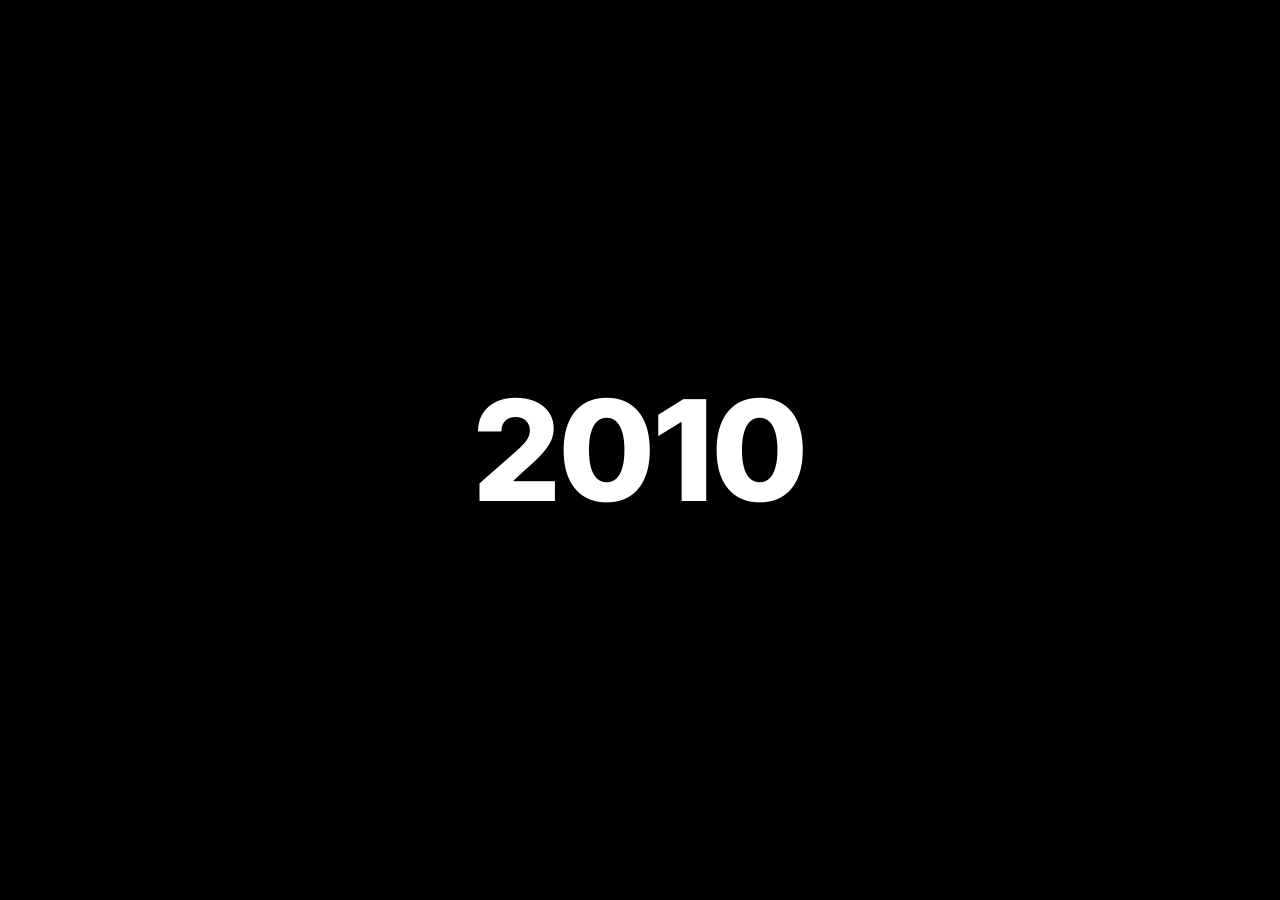
<file: 2.html>
<!DOCTYPE html>
<html lang="en">
<head>
<meta charset="UTF-8">
<meta name="viewport" content="width=device-width, initial-scale=1.0">
<title>VITA — Chapter Two</title>
<style>
  @import url('https://fonts.googleapis.com/css2?family=Inter+Tight:ital,wght@0,300;0,400;0,500;0,600;0,700;0,800;1,400&family=Manrope:wght@300;400;500;600;700;800&display=swap');

  :root { --blue:#0057B8; --blue-dark:#123A6F; --blue-light:#EAF4FF; --white:#FFF;
    --text:#123A6F; --text-dim:rgba(18,58,111,0.55);
    --font-display:'Inter Tight',sans-serif; --font-body:'Manrope',sans-serif;
    --ease:cubic-bezier(0.19,1,0.22,1); }

  * { margin:0; padding:0; box-sizing:border-box; }

  body {
    background:#000; display:flex; align-items:center; justify-content:center;
    min-height:100vh; font-family:var(--font-body); overflow:hidden;
    cursor:none;
  }

  #container { position:relative; background:#000; }

  canvas { display:block; image-rendering:pixelated; image-rendering:crisp-edges; }

  .year-flash {
    position:absolute; inset:0; z-index:40; display:flex; align-items:center; justify-content:center;
    font-family:var(--font-display); font-weight:800; font-size:clamp(64px,13vw,140px); color:#fff;
    background:#000; opacity:0; pointer-events:none; transition:opacity 0.5s ease;
  }
  .year-flash.show { opacity:1; }

  .dialogue {
    position:absolute; bottom:clamp(12px,2.5vh,24px); left:50%;
    transform:translateX(-50%);
    background:rgba(255,255,255,0.94); backdrop-filter:blur(12px);
    border:1.5px solid rgba(0,87,184,0.15); border-radius:16px;
    padding:16px 24px; z-index:15; pointer-events:auto;
    width:82%; max-width:640px; display:none;
    box-shadow:0 8px 32px rgba(0,87,184,0.08);
  }
  .dialogue.active { display:block; }
  .dialogue-name {
    font-family:var(--font-display); font-size:clamp(9px,0.85vw,11px); font-weight:700;
    letter-spacing:0.14em; text-transform:uppercase; color:var(--blue); margin-bottom:4px;
  }
  .dialogue-text {
    font-family:var(--font-body); font-size:clamp(11px,1.2vw,14px); font-weight:500;
    color:var(--text); line-height:1.8; margin-bottom:8px;
  }
  .dialogue-continue {
    font-family:var(--font-body); font-size:clamp(8px,0.8vw,10px); font-weight:600;
    letter-spacing:0.12em; text-transform:uppercase;
    color:var(--blue); text-align:right;
    animation:blink 1.2s ease-in-out infinite;
  }
  @keyframes blink { 0%,100% { opacity:1; } 50% { opacity:0.3; } }

  .dialogue-choices { display:none; margin-top:2px; }
  .dialogue-choices.active { display:block; }
  .dialogue-choice {
    font-family:var(--font-body); font-size:clamp(10px,1.1vw,13px); font-weight:500;
    color:var(--text-dim); padding:5px 8px; border-radius:8px; margin-top:2px;
    transition:background 0.15s var(--ease), color 0.15s var(--ease);
  }
  .dialogue-choice.sel { background:rgba(0,87,184,0.10); color:var(--blue-dark); font-weight:700; }

  .taskbar {
    position:absolute; top:clamp(10px,2.2vh,20px); left:50%; transform:translateX(-50%);
    background:rgba(255,255,255,0.92); backdrop-filter:blur(10px);
    border:1.5px solid rgba(0,87,184,0.15); border-radius:100px;
    padding:8px 20px; z-index:14; pointer-events:none;
    white-space:nowrap;
    box-shadow:0 6px 20px rgba(0,87,184,0.10);
    opacity:0; transition:opacity 0.4s var(--ease);
  }
  .taskbar.show { opacity:1; }
  .taskbar-task {
    font-family:var(--font-display); font-size:clamp(9px,1vw,12px); font-weight:700;
    letter-spacing:0.03em; color:var(--blue-dark);
  }

  .hotbar {
    position:absolute; bottom:clamp(10px,2.6vh,22px); left:50%; transform:translateX(-50%);
    display:flex; gap:6px; z-index:14; pointer-events:none;
    opacity:0; transition:opacity 0.4s var(--ease);
  }
  .hotbar.show { opacity:1; }
  .hotbar-slot {
    width:clamp(36px,6.5vw,48px); height:clamp(36px,6.5vw,48px);
    background:rgba(22,22,30,0.6); border:2px solid rgba(255,255,255,0.2);
    box-shadow: inset 0 0 0 2px rgba(0,0,0,0.5), inset 2px 2px 0 rgba(255,255,255,0.08), 0 3px 10px rgba(0,0,0,0.35);
    border-radius:5px; position:relative; display:flex; align-items:center; justify-content:center;
  }
  .hotbar-icon { width:56%; height:68%; image-rendering:pixelated; }
  .hotbar-icon-milk { background:linear-gradient(#f4fbff,#cfe8f5); border:2px solid #7fa8c9; clip-path: polygon(30% 0%,70% 0%,70% 16%,92% 32%,92% 100%,8% 100%,8% 32%,30% 16%); }
  .hotbar-icon-package { background:linear-gradient(#6a9fd8,#3a6bb0); border:2px solid #123A6F; }
  .hotbar-icon-money { background:radial-gradient(circle at 35% 30%, #ffe97a, #d4a017); border:2px solid #8a6a10; border-radius:50%; }
  .hotbar-slot.empty { display:none; }
  .hotbar-count {
    position:absolute; bottom:1px; right:3px; font-family:var(--font-display); font-weight:800;
    font-size:clamp(9px,1.3vw,14px); color:#fff;
    text-shadow:1px 0 0 #000,-1px 0 0 #000,0 1px 0 #000,0 -1px 0 #000;
  }

  .cinematic {
    position:absolute; inset:0; display:flex; flex-direction:column;
    align-items:center; justify-content:center;
    background:linear-gradient(160deg,#fff 0%,var(--blue-light) 50%,#dcecf8 100%);
    z-index:20; gap:14px; padding:clamp(24px,6vh,48px);
    transition:opacity 0.6s var(--ease);
  }
  .cinematic.hidden { opacity:0; pointer-events:none; }
  .cin-logo {
    font-family:var(--font-display); font-size:clamp(11px,1.4vw,15px);
    font-weight:700; letter-spacing:0.12em; text-transform:uppercase;
    color:var(--blue); margin-bottom:6px;
  }
  .cin-year {
    font-family:var(--font-display); font-size:clamp(56px,8vw,90px);
    font-weight:800; letter-spacing:-0.03em; line-height:1;
    color:var(--blue); animation:yearPulse 3s var(--ease) infinite;
  }
  @keyframes yearPulse { 0%,100% { transform:scale(1); color:var(--blue); } 50% { transform:scale(1.04); color:var(--blue-dark); } }
  .cin-title {
    font-family:var(--font-display); font-size:clamp(14px,1.8vw,20px);
    font-weight:600; letter-spacing:0.15em; text-transform:uppercase;
    color:var(--blue-dark); text-align:center;
  }
  .cin-divider { width:48px; height:2px; background:var(--blue); border-radius:1px; margin:2px 0; }
  .cin-story {
    font-family:var(--font-body); font-size:clamp(11px,1.3vw,14px); font-weight:400;
    color:var(--text-dim); text-align:center; line-height:1.9; max-width:560px;
  }
  .cin-btn {
    font-family:var(--font-body); font-size:clamp(10px,1.1vw,13px); font-weight:600;
    letter-spacing:0.04em; text-transform:uppercase;
    color:var(--white); background:var(--blue); border:none;
    border-radius:100px; padding:12px 36px; cursor:pointer;
    pointer-events:auto; transition:all 0.35s var(--ease); margin-top:6px;
  }
  .cin-btn:hover { background:var(--blue-dark); transform:translateY(-2px); box-shadow:0 8px 24px rgba(0,87,184,0.25); }

  .end-fade {
    position:absolute; inset:0; z-index:18; background:#000; opacity:0;
    transition:opacity 1.8s var(--ease); pointer-events:none;
    display:flex; align-items:center; justify-content:center;
  }
  .end-fade.on { opacity:1; }
  .end-fade-text {
    font-family:var(--font-display); font-size:clamp(20px,3vw,34px); font-weight:600;
    letter-spacing:0.08em; color:#fff; opacity:0; transition:opacity 1.6s var(--ease) 0.6s;
    text-align:center;
  }
  .end-fade.on .end-fade-text { opacity:1; }
</style>
</head>
<body>

<div id="container">
  <canvas id="game"></canvas>

  <div class="year-flash" id="yearFlash">2010</div>

  <div class="taskbar" id="taskBar">
    <div class="taskbar-task" id="taskBarText">&mdash;</div>
  </div>

  <div class="hotbar" id="hotbar">
    <div class="hotbar-slot empty" id="hotbarSlotMilk"><div class="hotbar-icon hotbar-icon-milk"></div><div class="hotbar-count" id="hotbarMilk">0</div></div>
    <div class="hotbar-slot empty" id="hotbarSlotPackage"><div class="hotbar-icon hotbar-icon-package"></div><div class="hotbar-count" id="hotbarPackage">0</div></div>
    <div class="hotbar-slot empty" id="hotbarSlotMoney"><div class="hotbar-icon hotbar-icon-money"></div><div class="hotbar-count" id="hotbarMoney">$0</div></div>
  </div>

  <div class="dialogue" id="dialogue">
    <div class="dialogue-name" id="dialogueName"></div>
    <div class="dialogue-text" id="dialogueText"></div>
    <div class="dialogue-choices" id="dialogueChoices"></div>
    <div class="dialogue-continue" id="dialogueContinue">&#9660; Press Enter</div>
  </div>

  <div class="end-fade" id="endFade"><div class="end-fade-text" id="endFadeText">VITA Now Delivers Across the Region</div></div>

  <div class="cinematic hidden" id="cinematic"></div>
</div>

<script>
// ═══════════════════════════════════════════
// VITA — CHAPTER TWO: 2010, LEADING THE REGION
// ═══════════════════════════════════════════

const GW = 480, GH = 270;
const TILE = 16;
let scale, containerW, containerH;

const canvas = document.getElementById('game');
const ctx = canvas.getContext('2d');
canvas.width = GW; canvas.height = GH;
ctx.imageSmoothingEnabled = false;
ctx.fillStyle = '#000';
ctx.fillRect(0, 0, GW, GH);

const container = document.getElementById('container');
function resize() {
  const ww = window.innerWidth, wh = window.innerHeight;
  scale = Math.min(Math.floor(ww / GW), Math.floor(wh / GH)) || 1;
  containerW = GW * scale; containerH = GH * scale;
  container.style.width = containerW + 'px';
  container.style.height = containerH + 'px';
  canvas.style.width = containerW + 'px';
  canvas.style.height = containerH + 'px';
}
resize();
window.addEventListener('resize', resize);
window.addEventListener('fullscreenchange', resize);

let fullscreenRequested = false;
function tryFullscreen(){
  if(fullscreenRequested) return; fullscreenRequested = true;
  const el = document.documentElement;
  if(el.requestFullscreen) el.requestFullscreen().catch(()=>{});
  else if(el.webkitRequestFullscreen) el.webkitRequestFullscreen();
}

const $ = s => document.querySelector(s);
const diaBox = $('#dialogue'), diaText = $('#dialogueText'), diaName = $('#dialogueName');
const diaChoices = $('#dialogueChoices'), diaContinue = $('#dialogueContinue');
const yearFlash = $('#yearFlash');
const taskBar = $('#taskBar'), taskBarText = $('#taskBarText');
const hotbar = $('#hotbar'), hotbarMilk = $('#hotbarMilk'), hotbarPackage = $('#hotbarPackage'), hotbarMoney = $('#hotbarMoney');
const hotbarSlotMilk = $('#hotbarSlotMilk'), hotbarSlotPackage = $('#hotbarSlotPackage'), hotbarSlotMoney = $('#hotbarSlotMoney');
const cinematic = $('#cinematic');
const endFade = $('#endFade');

// ── AMBIENT AUDIO (procedural — no external assets) ──
let actx=null, masterGain=null, audioReady=false;
function initAudio(){
  if(audioReady) return; audioReady=true;
  try{
    actx = new (window.AudioContext||window.webkitAudioContext)();
    masterGain = actx.createGain(); masterGain.gain.value=0.55; masterGain.connect(actx.destination);
    startWind(); startAmbientMusic();
  }catch(e){}
}
function unlockAudio(){ if(actx && actx.state==='suspended') actx.resume(); }
function startWind(){
  const bufSize = actx.sampleRate*2;
  const buf = actx.createBuffer(1,bufSize,actx.sampleRate);
  const data = buf.getChannelData(0);
  for(let i=0;i<bufSize;i++) data[i]=(Math.random()*2-1);
  const src = actx.createBufferSource(); src.buffer=buf; src.loop=true;
  const filter = actx.createBiquadFilter(); filter.type='lowpass'; filter.frequency.value=300;
  const g = actx.createGain(); g.gain.value=0.04;
  src.connect(filter); filter.connect(g); g.connect(masterGain); src.start();
}
function footstepSound(){
  if(!actx) return;
  const o=actx.createOscillator(), g=actx.createGain();
  o.type='square'; o.frequency.value=85+Math.random()*18;
  g.gain.setValueAtTime(0.045, actx.currentTime);
  g.gain.exponentialRampToValueAtTime(0.0001, actx.currentTime+0.07);
  o.connect(g); g.connect(masterGain); o.start(); o.stop(actx.currentTime+0.08);
}
function machineSound(){
  if(!actx) return;
  const o=actx.createOscillator(), g=actx.createGain();
  o.type='square'; o.frequency.value=180;
  g.gain.setValueAtTime(0.05,actx.currentTime); g.gain.exponentialRampToValueAtTime(0.0001,actx.currentTime+0.3);
  o.connect(g); g.connect(masterGain); o.start(); o.stop(actx.currentTime+0.3);
}
function chimeSound(){
  if(!actx) return;
  [660,880,990].forEach((f,i)=>{
    const o=actx.createOscillator(), g=actx.createGain();
    o.type='sine'; o.frequency.value=f;
    const t=actx.currentTime+i*0.08;
    g.gain.setValueAtTime(0.0001,t); g.gain.exponentialRampToValueAtTime(0.06,t+0.02); g.gain.exponentialRampToValueAtTime(0.0001,t+0.5);
    o.connect(g); g.connect(masterGain); o.start(t); o.stop(t+0.5);
  });
}
function boxSound(){
  if(!actx) return;
  const o=actx.createOscillator(), g=actx.createGain();
  o.type='triangle'; o.frequency.setValueAtTime(220,actx.currentTime); o.frequency.exponentialRampToValueAtTime(340,actx.currentTime+0.12);
  g.gain.setValueAtTime(0.06,actx.currentTime); g.gain.exponentialRampToValueAtTime(0.0001,actx.currentTime+0.16);
  o.connect(g); g.connect(masterGain); o.start(); o.stop(actx.currentTime+0.18);
}
function pickupSound(){
  if(!actx) return;
  const o=actx.createOscillator(), g=actx.createGain();
  o.type='sine'; o.frequency.setValueAtTime(520,actx.currentTime); o.frequency.exponentialRampToValueAtTime(880,actx.currentTime+0.1);
  g.gain.setValueAtTime(0.05,actx.currentTime); g.gain.exponentialRampToValueAtTime(0.0001,actx.currentTime+0.13);
  o.connect(g); g.connect(masterGain); o.start(); o.stop(actx.currentTime+0.14);
}
function startAmbientMusic(){
  const notes=[261.6,293.7,329.6,392.0,440.0,523.3];
  function playNote(){
    if(!actx) return;
    const f = notes[Math.floor(Math.random()*notes.length)];
    const o=actx.createOscillator(), g=actx.createGain();
    o.type='sine'; o.frequency.value=f;
    const t=actx.currentTime;
    g.gain.setValueAtTime(0.0001,t); g.gain.exponentialRampToValueAtTime(0.03,t+0.5); g.gain.exponentialRampToValueAtTime(0.0001,t+3.6);
    o.connect(g); g.connect(masterGain); o.start(t); o.stop(t+3.7);
    setTimeout(playNote, 1900+Math.random()*2300);
  }
  playNote();
}
window.addEventListener('keydown', unlockAudio, {once:true});
window.addEventListener('click', unlockAudio, {once:true});

// ── GAME STATE ──
const S = {
  intro:true, playing:false, dialogue:false,
  dialogueQueue:[], diaCb:null,
  choiceOptions:null, choiceIndex:0, choiceSpeaker:'', choicesCb:null,
  px:40, py:0, vx:0, vy:0, facing:1, onGround:false, jumping:false,
  animFrame:0, animTimer:0,
  currentTask:0, taskProgress:0, taskTarget:0,
  collectHold:0, packHold:0,
  inventory:{milk:0, packages:0}, money:0,
  scene:'outside', sceneCooldown:0,
  camX:0, camY:0, particles:[], floatTexts:[], keys:{}, levelComplete:false,
  time:0,
};

// ── WORLD ──
const MAP_W = 90, MAP_H = 28;
let map = [];
let worldObjects = [], collectionPoints = [], machineStations = [], packagingStations = [];
let npcPositions = [], dockTrucks = [], managerNPC = null;

const FACTORY_X = 36*TILE;
const FACTORY_DOOR_X = FACTORY_X + 14;
const ROOM_W_TILES = Math.ceil(GW/TILE);
const INTERIOR_DOOR_X = 34;

function buildWorld() {
  map = Array.from({length:MAP_H}, () => Array(MAP_W).fill('.'));
  for (let y=0; y<MAP_H; y++)
    for (let x=0; x<MAP_W; x++) {
      if (y >= MAP_H-4) map[y][x] = 'P';
      if (y >= MAP_H-2) map[y][x] = 'D';
    }

  worldObjects = [];
  worldObjects.push({type:'roadsign', x:2*TILE, label:'VITA COLLECTION ROUTE'});
  worldObjects.push({type:'fence', x:6*TILE});
  worldObjects.push({type:'fence', x:7.5*TILE});
  worldObjects.push({type:'tree', variant:'pine', x:9*TILE, seed:0.4});
  worldObjects.push({type:'tree', variant:'oak', x:12*TILE, seed:1.1});
  worldObjects.push({type:'tree', variant:'pine', x:19*TILE, seed:1.6});
  worldObjects.push({type:'fence', x:30*TILE});
  worldObjects.push({type:'factory', x:FACTORY_X});
  worldObjects.push({type:'tree', variant:'pine', x:44*TILE, seed:2.0});
  worldObjects.push({type:'tree', variant:'pine', x:45.5*TILE, seed:0.7});
  worldObjects.push({type:'tree', variant:'pine', x:47*TILE, seed:1.4});
  worldObjects.push({type:'roadsign', x:50*TILE, label:'→ PRISHTINË'});
  worldObjects.push({type:'roadsign', x:53*TILE, label:'→ TIRANË, ALBANIA'});
  worldObjects.push({type:'roadsign', x:56*TILE, label:'→ SHKUP, N. MACEDONIA'});
  worldObjects.push({type:'roadsign', x:59*TILE, label:'→ PODGORICA, MONTENEGRO'});
  worldObjects.push({type:'tree', variant:'pine', x:62*TILE, seed:2.3});
  worldObjects.push({type:'roadsign', x:63*TILE, label:'LOADING DOCK'});
  worldObjects.push({type:'fence', x:64*TILE});
  worldObjects.push({type:'tree', variant:'pine', x:81*TILE, seed:0.9});
  worldObjects.push({type:'fence', x:83*TILE});

  collectionPoints = [9,13,17,21,25,29].map(tx=>({x:tx*TILE+8, collected:false}));

  machineStations = [
    {x:4, y:MAP_H-5.8, variant:'pasteurizer', done:false},
    {x:9, y:MAP_H-5.8, variant:'tank', done:false},
    {x:14, y:MAP_H-5.8, variant:'qc', done:false},
    {x:19, y:MAP_H-5.8, variant:'pasteurizer', done:false},
    {x:24, y:MAP_H-5.8, variant:'qc', done:false},
  ];
  packagingStations = [6,11,16,21,26].map(tx=>({x:tx, y:MAP_H-4.6, done:false}));

  managerNPC = {x:5, y:MAP_H-5.13, dir:1, anim:0, talked:false,
    pal:{pants:'#2a3a4a',pantsHi:'#3a4a5a',shirt:'#e8edf2',shirtHi:'#f4f8fb',collar:'#0057B8',sleeve:'#d8dee4',skin:'#c9a876',skinHi:'#d8d0c0',hat:'#123A6F'}};

  const workerPal1={pants:'#1c3a5c',pantsHi:'#2a4a6c',shirt:'#2a4a6c',shirtHi:'#3a5c80',collar:'#cfd8df',sleeve:'#1c3a5c',hat:'#8a8f96'};
  const workerPal2={pants:'#2a2a2a',pantsHi:'#3a3a3a',shirt:'#e8b923',shirtHi:'#f0c94a',collar:'#2a2a2a',sleeve:'#e8b923',hat:'#2a2a2a'};
  const driverPal={pants:'#3a3a3a',pantsHi:'#4a4a4a',shirt:'#5a5f66',shirtHi:'#6a6f76',collar:'#e8823a',sleeve:'#5a5f66',hat:'#3a3a3a'};

  const destinations=['Prishtinë','Tiranë, Albania','Shkup, N. Macedonia','Podgorica, Montenegro','Prizren'];
  const driverNames=['Ilir','Mimoza','Fatlum','Arta','Gëzim'];
  const truckTiles=[66,69,72,75,78];

  npcPositions = [
    {x:42, y:MAP_H-5.13, dir:1, anim:Math.random()*60, name:'Besnik', pal:workerPal1,
      greet:()=>['Never seen the line move this fast before Agron took over.','Good to have an extra pair of hands today.'],
      choices:()=>[
        {label:'How long have you worked here?', response:['Six years now — since right after we moved out of the old barn.']},
        {label:'Is the equipment hard to run?', response:["Not once you get the rhythm of it. You'll see."]},
        {label:'Just saying hi.', response:['Good to see you, mikë.']},
      ]},
    {x:41, y:MAP_H-5.13, dir:-1, anim:Math.random()*60, name:'Flora', pal:workerPal2,
      greet:()=>['Quality checks never stop around here — every batch, every time.','Kosovo, Albania, Macedonia, Montenegro — our trucks go everywhere now.'],
      choices:()=>[
        {label:"What's quality control actually check?", response:['Freshness, temperature, the works. Nothing leaves this plant without a clean check.']},
        {label:'Where do the trucks go?', response:['All over the region these days. Feels like half of Kosovo lives on VITA milk.']},
        {label:'Just passing through.', response:['Take care out there.']},
      ]},
  ];
  for (let i=0; i<5; i++){
    npcPositions.push({x:truckTiles[i]+2, y:MAP_H-5.13, dir:-1, anim:Math.random()*60, name:driverNames[i], pal:driverPal,
      isDriver:true, truckIdx:i, dest:destinations[i], needsLoad:false, loaded:false});
  }

  dockTrucks = truckTiles.map(tx=>({x:tx*TILE}));
}
buildWorld();

// ── TASKS ──
const TASK_TARGET = {1:6, 2:5, 3:5, 4:5};
const TASK_LABELS = {
  0: ()=>'Find the Plant Manager, Agron',
  1: ()=>`Collect milk from partner farms — hold E (${S.taskProgress}/${TASK_TARGET[1]})`,
  2: ()=>S.scene==='outside' ? 'Head into the plant — press E at the door' : `Run the equipment & quality checks — press E (${S.taskProgress}/${TASK_TARGET[2]})`,
  3: ()=>`Package the products — hold E, once each (${S.taskProgress}/${TASK_TARGET[3]})`,
  4: ()=>S.scene==='factory' ? 'Head back outside — press E at the door' : `Load the VITA trucks — press E on the drivers (${S.taskProgress}/${TASK_TARGET[4]})`,
};
function updateTaskBar() {
  if(!S.playing || S.intro || S.levelComplete){ taskBar.classList.remove('show'); hotbar.classList.remove('show'); return; }
  const fn = TASK_LABELS[S.currentTask];
  taskBarText.textContent = fn ? fn() : '';
  taskBar.classList.add('show');
  hotbarMilk.textContent = S.inventory.milk;
  hotbarPackage.textContent = S.inventory.packages;
  hotbarMoney.textContent = '$'+S.money;
  hotbarSlotMilk.classList.toggle('empty', S.inventory.milk<=0);
  hotbarSlotPackage.classList.toggle('empty', S.inventory.packages<=0);
  hotbarSlotMoney.classList.toggle('empty', S.money<=0);
  hotbar.classList.add('show');
}

// ── PLAYER ──
const PW=14, PH=18, GRAVITY=0.4, SPEED=1.4, JUMP=-4.4;

function drawPlayer(px, py) {
  const f=S.facing, a=S.animFrame;
  const walk = Math.floor(a/6)%4;
  const legOff = walk===1?1:walk===3?-1:0;
  const armOff = walk===2?1:walk===0?-1:0;
  const bx = px, by = py;

  ctx.fillStyle='rgba(0,0,0,0.15)'; ctx.fillRect(bx-2, by+PH-1, PW+4, 3);
  ctx.fillStyle='#3a2510'; ctx.fillRect(bx+3, by+PH-4+legOff, 4, 4); ctx.fillRect(bx+8, by+PH-4-legOff, 4, 4);
  ctx.fillStyle='#2a5090'; ctx.fillRect(bx+3, by+PH-8+legOff, 4, 5); ctx.fillRect(bx+8, by+PH-8-legOff, 4, 5);
  ctx.fillStyle='#0057B8'; ctx.fillRect(bx+2, by+4, 10, 10);
  ctx.fillStyle='#0068d0'; ctx.fillRect(bx+3, by+7, 8, 2);
  ctx.fillStyle='#3a2510'; ctx.fillRect(bx+2, by+10, 10, 1);
  ctx.fillStyle='#f5f2e8'; ctx.fillRect(bx+2, by+1, 10, 4);
  ctx.fillStyle='#d4a574'; ctx.fillRect(bx, by+4+armOff, 2, 5); ctx.fillRect(bx+PW-2, by+4-armOff, 2, 5);
  ctx.fillStyle='#d4a574'; ctx.fillRect(bx-1, by+8+armOff, 3, 2); ctx.fillRect(bx+PW-2, by+8-armOff, 3, 2);
  ctx.fillStyle='#d4a574'; ctx.fillRect(bx+3, by-PH+14, 8, 8);
  ctx.fillStyle='#3a2510'; ctx.fillRect(bx+3, by-PH+14, 8, 3); ctx.fillRect(bx+2, by-PH+15, 10, 2);
  const ex = f===1?bx+8:bx+4;
  ctx.fillStyle='#1a0a00'; ctx.fillRect(ex, by-PH+18, 2, 2);
  ctx.fillStyle='#8B6914'; ctx.fillRect(bx+1, by-PH+11, 12, 3); ctx.fillRect(bx+3, by-PH+13, 8, 2);
}

function drawFarmer(sx, sy, dir, anim, pal) {
  const c = Object.assign({pants:'#4a3520',pantsHi:'#5a4a30',shirt:'#6b4a2e',shirtHi:'#7c5a3a',collar:'#e8ddc8',sleeve:'#c9b896',skin:'#c9a876',skinHi:'#d8d0c0',hat:'#c9a860'}, pal);
  const bob = Math.sin(anim*0.05)*1;
  const bx = sx, by = sy + bob;
  ctx.fillStyle='rgba(0,0,0,0.15)'; ctx.fillRect(bx-2, by+PH-1, PW+4, 3);
  ctx.fillStyle=c.pants; ctx.fillRect(bx+3, by+PH-4, 4, 4); ctx.fillRect(bx+8, by+PH-4, 4, 4);
  ctx.fillStyle=c.pantsHi; ctx.fillRect(bx+3, by+PH-8, 4, 5); ctx.fillRect(bx+8, by+PH-8, 4, 5);
  ctx.fillStyle=c.shirt; ctx.fillRect(bx+2, by+4, 10, 10);
  ctx.fillStyle=c.shirtHi; ctx.fillRect(bx+3, by+7, 8, 2);
  ctx.fillStyle=c.collar; ctx.fillRect(bx+2, by+1, 10, 4);
  ctx.fillStyle=c.sleeve; ctx.fillRect(bx, by+4, 2, 5); ctx.fillRect(bx+PW-2, by+4, 2, 5);
  ctx.fillStyle=c.sleeve; ctx.fillRect(bx-1, by+8, 3, 2); ctx.fillRect(bx+PW-2, by+8, 3, 2);
  ctx.fillStyle=c.skin; ctx.fillRect(bx+3, by-PH+14, 8, 8);
  ctx.fillStyle=c.skinHi; ctx.fillRect(bx+3, by-PH+14, 8, 2);
  const ex = dir===1?bx+8:bx+4;
  ctx.fillStyle='#1a0a00'; ctx.fillRect(ex, by-PH+18, 2, 2);
  ctx.fillStyle=c.hat; ctx.fillRect(bx, by-PH+11, 14, 2); ctx.fillRect(bx+2, by-PH+9, 10, 3);
}

// ── VITA CRATE MARKER — bobs gently over drivers who need a load ──
function drawLoadMarker(sx, sy) {
  const y = sy + Math.sin(S.time*0.12)*2;
  ctx.fillStyle='#0057B8'; ctx.fillRect(sx-5, y-7, 10, 10);
  ctx.fillStyle='#fff'; ctx.fillRect(sx-3, y-5, 6, 2); ctx.fillRect(sx-3, y-1, 6, 2);
}

// ── ENVIRONMENT DRAWING ──
function groundShadow(sx, gy, w) {
  ctx.fillStyle='rgba(20,28,12,0.10)'; ctx.fillRect(sx-w/2-1, gy-4, w+2, 5);
  ctx.fillStyle='rgba(20,28,12,0.22)'; ctx.fillRect(sx-w/2+2, gy-3, w-4, 4);
}

function drawTree(sx, sy, v, sway) {
  sway = sway||0;
  ctx.fillStyle='#6B4226'; ctx.fillRect(sx-2, sy+8, 4, 16);
  ctx.fillStyle='#8B5A2E'; ctx.fillRect(sx-1, sy+10, 2, 12);
  const cx = sx+sway;
  if (v==='pine') {
    ctx.fillStyle='#2d5a1e'; ctx.fillRect(cx-10, sy-4, 20, 12);
    ctx.fillStyle='#3a7028'; ctx.fillRect(cx-8, sy-10, 16, 10);
    ctx.fillStyle='#4a8535'; ctx.fillRect(cx-5, sy-14, 10, 8);
  } else {
    ctx.fillStyle='#3a6a20'; ctx.fillRect(cx-9, sy-2, 18, 18);
    ctx.fillStyle='#4a8030'; ctx.fillRect(cx-7, sy-4, 14, 16);
    ctx.fillStyle='#5a903a'; ctx.fillRect(cx-4, sy-6, 8, 12);
  }
}

function drawFence(sx, gy) {
  const w=24, h=20;
  ctx.fillStyle='rgba(10,15,8,0.18)'; ctx.fillRect(sx-w/2, gy-1, w, 2);
  ctx.fillStyle='#141f16';
  for (let bx=-w/2; bx<=w/2; bx+=5) ctx.fillRect(sx+bx, gy-h, 2, h);
  ctx.fillStyle='#1c2a1e';
  ctx.fillRect(sx-w/2-1, gy-h, w+2, 2);
  ctx.fillRect(sx-w/2-1, gy-5, w+2, 2);
}

function drawRoadSign(sx, gy, label) {
  groundShadow(sx, gy, 12);
  ctx.fillStyle='#3a3f45'; ctx.fillRect(sx-2, gy-26, 4, 26);
  const w = 16 + (label?label.length:0)*4.2;
  ctx.fillStyle='#0057B8'; ctx.fillRect(sx-w/2, gy-38, w, 15);
  ctx.fillStyle='#123A6F'; ctx.fillRect(sx-w/2, gy-38, w, 3);
  ctx.fillStyle='#fff'; ctx.font='6px monospace'; ctx.textAlign='center';
  ctx.fillText(label||'', sx, gy-28);
  ctx.textAlign='left';
}

function drawFactoryExterior(sx, gy) {
  groundShadow(sx+25, gy, 230);

  // paved driveway apron in front of the entrance
  ctx.fillStyle='#8a8f94'; ctx.fillRect(sx-64, gy-6, 130, 7);
  ctx.fillStyle='#9a9fa4'; ctx.fillRect(sx-64, gy-6, 130, 2);

  const wallW=140, lowerH=24, upperH=18, wallH=lowerH+upperH, wallTop=gy-wallH;

  // secondary warehouse wing — taller, darker, peeking up behind the main building
  const whX = sx+34, whW=90, whH=wallH+14, whTop=gy-whH;
  ctx.fillStyle='#2f333a'; ctx.fillRect(whX-whW/2, whTop, whW, whH);
  ctx.fillStyle='#20242a'; ctx.fillRect(whX-whW/2-2, whTop-4, whW+4, 5);
  ctx.fillStyle='#4a5058';
  for (let wx=-whW/2+6; wx<whW/2-6; wx+=16) ctx.fillRect(whX+wx, whTop+8, 6, 5);

  // main building — dark charcoal lower band, white upper band
  ctx.fillStyle='#23262d'; ctx.fillRect(sx-wallW/2, wallTop+upperH, wallW, lowerH);
  ctx.fillStyle='#eef0f2'; ctx.fillRect(sx-wallW/2, wallTop, wallW, upperH);
  ctx.fillStyle='#ffffff'; ctx.fillRect(sx-wallW/2, wallTop, wallW, 2);

  // windows along the lower dark band
  ctx.fillStyle='#7fb8e0';
  for (let wx=-wallW/2+8; wx<wallW/2-8; wx+=14) ctx.fillRect(sx+wx, wallTop+upperH+6, 6, 8);

  // vertical white pillars crossing both bands
  ctx.fillStyle='#f5f5f2';
  for (let wx=-wallW/2+2; wx<wallW/2-2; wx+=11) ctx.fillRect(sx+wx, wallTop, 3, wallH);

  // red accent stripes
  ctx.fillStyle='#c8382c';
  for (let i=0; i<4; i++) ctx.fillRect(sx+6+i*9, wallTop+upperH+lowerH-11, 4, 10);

  // flat roof cap + small rooftop equipment (no chimney — matches reference)
  ctx.fillStyle='#c7ccd0'; ctx.fillRect(sx-wallW/2-3, wallTop-4, wallW+6, 5);
  ctx.fillStyle='#9aa0a6'; ctx.fillRect(sx-20, wallTop-12, 14, 8); ctx.fillRect(sx+30, wallTop-9, 10, 5);

  // VITA wordmark on the white upper band
  ctx.fillStyle='#0057B8'; ctx.font='bold 11px sans-serif'; ctx.textAlign='center';
  ctx.fillText('VITA', sx-wallW/2+30, wallTop+13); ctx.textAlign='left';

  // entrance door
  const doorDx = FACTORY_DOOR_X-FACTORY_X;
  ctx.fillStyle='#15171a'; ctx.fillRect(sx+doorDx-11, gy-24, 24, 24);
  ctx.fillStyle='#22262b'; ctx.fillRect(sx+doorDx-10, gy-23, 22, 22);
  ctx.fillStyle='#7fb8e0'; ctx.fillRect(sx+doorDx-6, gy-19, 6, 8); ctx.fillRect(sx+doorDx+2, gy-19, 6, 8);
}

function drawTruck(sx, gy) {
  ctx.fillStyle='rgba(0,0,0,0.15)'; ctx.fillRect(sx-16, gy-1, 36, 3);
  ctx.fillStyle='#f2f4f6'; ctx.fillRect(sx-14, gy-30, 30, 20);
  ctx.fillStyle='#0057B8'; ctx.fillRect(sx-14, gy-30, 30, 4);
  ctx.fillStyle='#123A6F'; ctx.font='bold 6px sans-serif'; ctx.textAlign='center';
  ctx.fillText('VITA', sx+1, gy-16); ctx.textAlign='left';
  ctx.fillStyle='#0057B8'; ctx.fillRect(sx+16, gy-20, 12, 10);
  ctx.fillStyle='#bfe0f0'; ctx.fillRect(sx+18, gy-18, 8, 5);
  ctx.fillStyle='#123A6F'; ctx.fillRect(sx+16, gy-10, 12, 4);
  ctx.fillStyle='#20242a'; ctx.fillRect(sx-8, gy-4, 7, 7); ctx.fillRect(sx+18, gy-4, 7, 7);
  ctx.fillStyle='#555'; ctx.fillRect(sx-6, gy-2, 3, 3); ctx.fillRect(sx+20, gy-2, 3, 3);
}

function drawCollectionPoint(sx, gy) {
  groundShadow(sx, gy, 20);
  ctx.fillStyle='#8a8f96'; ctx.fillRect(sx-9, gy-22, 18, 4);
  ctx.fillStyle='#c7ccd2'; ctx.fillRect(sx-6, gy-18, 6, 16); ctx.fillRect(sx+2, gy-16, 6, 14);
  ctx.fillStyle='#e2e6ea'; ctx.fillRect(sx-6, gy-18, 6, 3); ctx.fillRect(sx+2, gy-16, 6, 3);
  ctx.fillStyle='#0057B8'; ctx.fillRect(sx-9, gy-24, 18, 3);
  ctx.fillStyle='#fff'; ctx.font='5px monospace'; ctx.textAlign='center';
  ctx.fillText('MILK', sx, gy-22); ctx.textAlign='left';
}

function drawTile(t,sx,sy,tx,ty) {
  const TS=TILE;
  switch(t) {
    case 'P': {
      const shade=(tx+ty)%2===0;
      ctx.fillStyle= shade?'#3d4249':'#454a51'; ctx.fillRect(sx,sy,TS,TS);
      ctx.fillStyle='rgba(255,255,255,0.05)'; ctx.fillRect(sx,sy,TS,3);
      ctx.fillStyle='rgba(0,0,0,0.12)'; ctx.fillRect(sx,sy+TS-2,TS,2);
      if(((tx%6)+6)%6===0){ ctx.fillStyle='#e8c94a'; ctx.fillRect(sx+6,sy+7,5,2); }
      break; }
    case 'D': {
      const dv=(tx*11+ty*17)%4;
      ctx.fillStyle=dv===0?'#5a5650':dv===1?'#524e48':'#615d55'; ctx.fillRect(sx,sy,TS,TS);
      ctx.fillStyle='#4a4640'; ctx.fillRect(sx,sy,TS,4);
      ctx.fillStyle='rgba(20,20,16,0.18)'; ctx.fillRect(sx,sy+11,TS,2);
      if((tx+ty)%5===0){ctx.fillStyle='#6a655c';ctx.fillRect(sx+4,sy+8,2,2);}
      if((tx+ty)%6===3){ctx.fillStyle='#78726a';ctx.fillRect(sx+10,sy+3,2,2);}
      break; }
  }
}

function drawRidge(cx, baseY, amp1, amp2, freq1, freq2, phase, parallax, step, color) {
  const camOff = cx*parallax;
  ctx.beginPath();
  ctx.moveTo(-4, GH+10);
  for (let sx=-4; sx<=GW+4; sx+=step) {
    const wx = sx + camOff;
    const h = baseY - Math.sin((wx+phase)*freq1)*amp1 - Math.sin((wx+phase)*freq2)*amp2;
    ctx.lineTo(sx, h);
  }
  ctx.lineTo(GW+4, GH+10);
  ctx.closePath();
  ctx.fillStyle = color;
  ctx.fill();
}
function fogBand(y0, y1, alpha) {
  const fog = ctx.createLinearGradient(0, y0, 0, y1);
  fog.addColorStop(0, 'rgba(225,238,236,0)'); fog.addColorStop(0.5, `rgba(225,238,236,${alpha})`); fog.addColorStop(1, 'rgba(225,238,236,0)');
  ctx.fillStyle=fog; ctx.fillRect(0, y0, GW, y1-y0);
}

function drawMountainRocks(cx, baseY, amp1, amp2, freq1, freq2, phase, parallax, color) {
  const camOff = cx*parallax;
  ctx.fillStyle = color;
  for (let sx=-4; sx<=GW+4; sx+=9) {
    const wx = sx + camOff;
    const h = baseY - Math.sin((wx+phase)*freq1)*amp1 - Math.sin((wx+phase)*freq2)*amp2;
    const n = Math.sin(wx*0.7)+Math.sin(wx*1.9+1.3);
    if (n>0.7) ctx.fillRect(sx-2, h+2, 5, 4);
  }
}

function drawWorld(cx, cy) {
  const sky = ctx.createLinearGradient(0,0,0,GH);
  sky.addColorStop(0,'#1c7de0'); sky.addColorStop(0.5,'#2f8fe8'); sky.addColorStop(1,'#5cabef');
  ctx.fillStyle=sky; ctx.fillRect(0,0,GW,GH);

  // chunky, blocky pixel-clouds
  for (let i=0; i<3; i++) {
    const clX = ((i*190 + S.time*0.05 + 200) % (GW+260)) - 130 - cx*0.08;
    const clY = 6 + i*16, w = 46 + i*10;
    ctx.fillStyle='#fff';
    ctx.fillRect(clX, clY, w, 10);
    ctx.fillRect(clX+8, clY-6, w-18, 8);
    ctx.fillRect(clX+w*0.45, clY-10, w*0.35, 6);
    ctx.fillRect(clX+4, clY+8, w-10, 4);
  }

  // big green mountain range, layered for depth, with rocky patches near the ridge line
  drawRidge(cx, 60, 34, 20, 0.028, 0.014, 0, 0.06, 6, '#5c7a3e');
  drawMountainRocks(cx, 60, 34, 20, 0.028, 0.014, 0, 0.06, '#8a7a68');
  drawRidge(cx, 92, 22, 14, 0.04, 0.02, 60, 0.13, 6, '#4a6a30');
  fogBand(60, 130, 0.12);
  drawRidge(cx, 128, 14, 8, 0.05, 0.026, 20, 0.24, 5, '#3d5c28');
  fogBand(112, 148, 0.14);

  // small distant building strip, far along the horizon
  ctx.fillStyle='#9aa0a6';
  for (let bx=0; bx<5; bx++) {
    const wx = 63*TILE + bx*22 - cx;
    if (wx>-40 && wx<GW+40) {
      ctx.fillRect(wx, 172, 18, 10);
      ctx.fillStyle='#7fb8e0'; ctx.fillRect(wx+3, 175, 3, 3); ctx.fillRect(wx+10, 175, 3, 3);
      ctx.fillStyle='#9aa0a6';
    }
  }
  fogBand(150, 178, 0.12);

  // bright rolling lawn leading from the mountains down to the road
  drawRidge(cx, 200, 5, 3, 0.07, 0.035, 30, 0.42, 5, '#5aab3e');
  fogBand(180, 206, 0.1);

  const stx=Math.max(0,Math.floor(cx/TILE)-1), etx=Math.min(MAP_W,Math.ceil((cx+GW)/TILE)+1);
  const sty=Math.max(0,Math.floor(cy/TILE)-1), ety=Math.min(MAP_H,Math.ceil((cy+GH)/TILE)+1);
  for (let ty=sty; ty<ety; ty++)
    for (let tx=stx; tx<etx; tx++) {
      const sx=tx*TILE-cx, sy=ty*TILE-cy+GH-MAP_H*TILE;
      drawTile(map[ty][tx], sx, sy, tx, ty);
    }

  const groundSy = GH - 4*TILE - cy;

  if (map[MAP_H-2]) {
    const seamSy = groundSy + 2*TILE;
    const strata = ctx.createLinearGradient(0, seamSy, 0, seamSy+2*TILE);
    strata.addColorStop(0, 'rgba(20,20,18,0.14)'); strata.addColorStop(1, 'rgba(10,10,8,0.3)');
    ctx.fillStyle = strata; ctx.fillRect(0, seamSy, GW, 2*TILE);
  }

  for (const obj of worldObjects) {
    const sx=obj.x-cx;
    if (sx<-60 || sx>GW+60) continue;
    if (obj.type==='factory') drawFactoryExterior(sx, groundSy);
    else if (obj.type==='roadsign') drawRoadSign(sx, groundSy, obj.label);
    else if (obj.type==='fence') drawFence(sx, groundSy);
    else if (obj.type==='tree') drawTree(sx, groundSy-24, obj.variant, Math.sin(S.time*0.02+obj.seed)*1.4);
  }

  const groundY = GH - MAP_H*TILE - cy;

  for (const c of collectionPoints) {
    if (c.collected) continue;
    const csx = c.x-cx;
    if (csx<-30 || csx>GW+30) continue;
    drawCollectionPoint(csx, groundSy);
  }

  managerNPC.anim++;
  const mnSX = managerNPC.x*TILE-cx;
  if (mnSX>-30 && mnSX<GW+30) drawFarmer(mnSX, groundY + managerNPC.y*TILE, managerNPC.dir, managerNPC.anim, managerNPC.pal);

  for (const v of npcPositions) {
    v.anim++;
    const vsx = v.x*TILE - cx;
    if (vsx>-30 && vsx<GW+30) {
      drawFarmer(vsx, groundY + v.y*TILE, v.dir, v.anim, v.pal);
      if (v.isDriver && v.needsLoad) drawLoadMarker(vsx+6, groundY + v.y*TILE - 12);
    }
  }

  for (const tr of dockTrucks) {
    const sx = tr.x-cx;
    if (sx>-60 && sx<GW+60) drawTruck(sx, groundSy);
  }
}

// ── FACTORY INTERIOR — small, non-scrolling room. Reuses the outside ground-line math ──
function drawFactoryInterior() {
  const groundY = GH - MAP_H*TILE;
  const floorY = GH - 4*TILE;

  const wallGrad = ctx.createLinearGradient(0,0,0,floorY);
  wallGrad.addColorStop(0,'#3a4048'); wallGrad.addColorStop(1,'#4c545e');
  ctx.fillStyle = wallGrad; ctx.fillRect(0,0,GW,floorY);
  for (let x=0; x<GW; x+=16) {
    ctx.fillStyle='rgba(255,255,255,0.03)'; ctx.fillRect(x+2,0,10,floorY);
    ctx.fillStyle='rgba(0,0,0,0.14)'; ctx.fillRect(x,0,2,floorY);
  }

  ctx.fillStyle='#1c2126'; ctx.fillRect(0,9,GW,7);
  for (let x=20; x<GW; x+=70) {
    const flick = 0.85+0.1*Math.sin(S.time*0.05+x);
    ctx.fillStyle=`rgba(230,240,255,${flick})`; ctx.fillRect(x,11,40,3);
    const glow = ctx.createRadialGradient(x+20,20,4,x+20,20,50);
    glow.addColorStop(0, `rgba(230,240,255,${0.18*flick})`); glow.addColorStop(1, 'rgba(230,240,255,0)');
    ctx.fillStyle=glow; ctx.fillRect(x-20,9,80,floorY-9);
  }

  // overhead plumbing — ties the ambient machines together, decorative only
  drawPipeH(140, 340, 26);
  drawPipeV(140, 20, 126);
  drawPipeV(340, 20, 126);
  drawPipeV(33, 20, 50);
  drawPipeV(435, 20, 50);

  // big steam tanks — background pressure vessels venting steam in a slow loop
  drawSteamTank(140, 150, 11);
  drawSteamTank(340, 150, 11);

  // ambient bottling lines — purely decorative, loop forever, only ever visible in here
  drawMilkLine(20, 58, 66, 3, 0.2, 0.5);
  drawMilkLine(GW-58, GW-20, 66, 3, 0.2, 0.5);
  drawMilkLine(84, GW-84, 112, 8, 0.12, 0.3);

  ctx.fillStyle='#8a9098'; ctx.fillRect(0, floorY, GW, GH-floorY);
  ctx.fillStyle='rgba(0,0,0,0.15)'; ctx.fillRect(0, floorY, GW, 2);
  for (let x=0; x<GW; x+=24) { ctx.fillStyle='rgba(0,0,0,0.08)'; ctx.fillRect(x, floorY, 1, GH-floorY); }

  const dGlow = ctx.createRadialGradient(INTERIOR_DOOR_X, floorY-14, 2, INTERIOR_DOOR_X, floorY-14, 34);
  dGlow.addColorStop(0,'rgba(200,225,255,0.32)'); dGlow.addColorStop(1,'rgba(200,225,255,0)');
  ctx.fillStyle=dGlow; ctx.fillRect(INTERIOR_DOOR_X-34, floorY-48, 68, 48);
  ctx.fillStyle='#20242a'; ctx.fillRect(INTERIOR_DOOR_X-9, floorY-23, 18, 23);
  ctx.fillStyle='#3a4046'; ctx.fillRect(INTERIOR_DOOR_X-8, floorY-22, 16, 22);
  ctx.fillStyle='#cfe0f0'; ctx.fillRect(INTERIOR_DOOR_X+4, floorY-13, 2, 2);

  for (const m of machineStations) drawMachine(m.x*TILE, groundY + m.y*TILE, m.variant, m.done);
  for (const s of packagingStations) drawPackagingStation(s.x*TILE, groundY + s.y*TILE, s.done);

  const vig = ctx.createRadialGradient(GW/2, floorY*0.55, 50, GW/2, floorY*0.55, 340);
  vig.addColorStop(0,'rgba(0,0,0,0)'); vig.addColorStop(1,'rgba(0,0,0,0.34)');
  ctx.fillStyle=vig; ctx.fillRect(0,0,GW,GH);
}

// ── AMBIENT BOTTLING LINE — decorative only, loops forever, factory-interior-only ──
// Empty crates ride the belt, pass under the filler and fill with milk, come out
// solid white with the VITA mark, then carry on and loop back around empty again.
function drawMilkLine(x0, x1, gy, count, fillStart, fillEnd) {
  const beltLen = x1-x0;
  ctx.fillStyle='#565c64'; ctx.fillRect(x0-6, gy+2, beltLen+12, 4);
  ctx.fillStyle='#3a3f45'; ctx.fillRect(x0-6, gy+5, beltLen+12, 2);
  ctx.fillStyle='#454b52'; ctx.fillRect(x0-4, gy+7, 3, 9); ctx.fillRect(x1+1, gy+7, 3, 9);

  const cycle = 360;
  const basePhase = (S.time % cycle) / cycle;
  for (let i=0; i<count; i++) {
    const p = (basePhase + i/count) % 1;
    const bx = x0 + p*beltLen;
    let fillFrac=0, full=false;
    if (p>=fillEnd) { full=true; }
    else if (p>=fillStart) { fillFrac=(p-fillStart)/(fillEnd-fillStart); }
    drawMilkBox(bx, gy, fillFrac, full);
  }

  // filler nozzle, roughly centered over the fill zone
  const nozzleX = x0 + ((fillStart+fillEnd)/2)*beltLen;
  ctx.fillStyle='#7a828a'; ctx.fillRect(nozzleX-2, gy-13, 4, 9);
  ctx.fillStyle='#0057B8'; ctx.fillRect(nozzleX-3, gy-15, 6, 3);
  const dripT = (S.time*2.4) % 30;
  if (dripT<18) { ctx.fillStyle='rgba(220,240,255,0.85)'; ctx.fillRect(nozzleX-1, gy-4+dripT*0.4, 2, 3); }
}
function drawMilkBox(bx, gy, fillFrac, full) {
  const w=13, h=12, top=gy-h;
  if (full) {
    ctx.fillStyle='#f4f7fa'; ctx.fillRect(bx-w/2, top, w, h);
    ctx.fillStyle='#0057B8'; ctx.fillRect(bx-w/2, top, w, 2);
    ctx.fillStyle='#0057B8'; ctx.font='bold 3px sans-serif'; ctx.textAlign='center';
    ctx.fillText('VITA', bx, top+h-4); ctx.textAlign='left';
    ctx.strokeStyle='rgba(0,0,0,0.18)'; ctx.lineWidth=1; ctx.strokeRect(bx-w/2, top, w, h);
  } else {
    ctx.strokeStyle='rgba(255,255,255,0.45)'; ctx.lineWidth=1;
    ctx.strokeRect(bx-w/2, top, w, h);
    if (fillFrac>0) {
      const fh = (h-2)*fillFrac;
      ctx.fillStyle='rgba(228,240,250,0.85)';
      ctx.fillRect(bx-w/2+1, gy-1-fh, w-2, fh);
    }
  }
}

// ── PIPES & TUBES — plumbing that ties the ambient machines together ──
function drawPipeH(x1, x2, y) {
  ctx.fillStyle='#6a7178'; ctx.fillRect(x1, y-3, x2-x1, 6);
  ctx.fillStyle='#828a92'; ctx.fillRect(x1, y-3, x2-x1, 2);
  ctx.fillStyle='#4a5057'; ctx.fillRect(x1-2, y-4, 4, 8); ctx.fillRect(x2-2, y-4, 4, 8);
}
function drawPipeV(x, y1, y2) {
  ctx.fillStyle='#6a7178'; ctx.fillRect(x-3, y1, 6, y2-y1);
  ctx.fillStyle='#828a92'; ctx.fillRect(x-3, y1, 2, y2-y1);
  ctx.fillStyle='#4a5057'; ctx.fillRect(x-4, y1-2, 8, 4); ctx.fillRect(x-4, y2-2, 8, 4);
}

// ── BIG STEAM TANK — a round pressure vessel venting steam, decorative & looping ──
function drawSteamTank(cx, gy, r) {
  const h = r*2.2, top = gy-h;
  groundShadow(cx, gy, r*2.4);
  ctx.fillStyle='#a8adb3'; ctx.fillRect(cx-r, top, r*0.5, h);
  ctx.fillStyle='#c3c8ce'; ctx.fillRect(cx-r*0.5, top, r*1.1, h);
  ctx.fillStyle='#e2e6ea'; ctx.fillRect(cx+r*0.35, top, r*0.3, h);
  let cy = top;
  for (const [cw,ch] of [[r*0.9,3],[r*0.7,3],[r*0.45,3],[r*0.2,2]]) { cy-=ch; ctx.fillStyle='#d8dde2'; ctx.fillRect(cx-cw, cy, cw*2, ch); }
  ctx.fillStyle='#9aa0a6'; ctx.fillRect(cx-r, gy-h*0.68, r*2, 3);
  ctx.fillStyle='#0057B8'; ctx.fillRect(cx-r, gy-h*0.32, r*2, 4);
  ctx.fillStyle='#7a828a'; ctx.fillRect(cx-3, cy-8, 6, 8);

  // steam puffs — stateless, derived purely from S.time so it loops forever with no persistent state
  for (let i=0; i<4; i++) {
    const seed = (cx*0.17+i*13)%100;
    const t = (S.time*0.7 + i*24 + seed) % 96;
    const sy = cy-10-t*0.9;
    const sx = cx + Math.sin(S.time*0.04+i+seed)*7;
    const a = Math.max(0, 0.5-(t/96)*0.5);
    const sz = 3+t*0.06;
    ctx.fillStyle=`rgba(255,255,255,${a})`;
    ctx.fillRect(sx-sz/2, sy-sz/2, sz, sz);
  }
}

function drawMachine(cx, cy, variant, done) {
  if (variant==='tank') {
    ctx.fillStyle='#c3c8ce'; ctx.fillRect(cx+4, cy+2, 16, 26);
    ctx.fillStyle='#a8adb3'; ctx.fillRect(cx+4, cy+2, 4, 26);
    ctx.fillStyle='#e2e6ea'; ctx.fillRect(cx+4, cy, 16, 4);
    ctx.fillStyle='#0057B8'; ctx.fillRect(cx+8, cy+12, 8, 4);
  } else if (variant==='pasteurizer') {
    ctx.fillStyle='#b6bcc2'; ctx.fillRect(cx+2, cy+6, 20, 22);
    ctx.fillStyle='#8f959b'; ctx.fillRect(cx+2, cy+6, 20, 4);
    ctx.fillStyle='#7a8288'; ctx.fillRect(cx-2, cy+10, 4, 14); ctx.fillRect(cx+24, cy+10, 4, 14);
    ctx.fillStyle= (Math.floor(S.time/20)%2===0) ? '#4ad86a' : '#2a8848'; ctx.fillRect(cx+18, cy+10, 3, 3);
  } else {
    ctx.fillStyle='#8a8f96'; ctx.fillRect(cx, cy+18, 20, 10);
    ctx.fillStyle='#3a4048'; ctx.fillRect(cx+2, cy+4, 16, 14);
    ctx.fillStyle='#7fc8ff'; ctx.fillRect(cx+4, cy+6, 12, 10);
  }
  if (done) {
    ctx.fillStyle='rgba(40,200,90,0.85)'; ctx.fillRect(cx+18, cy-4, 8, 8);
    ctx.fillStyle='#fff'; ctx.fillRect(cx+21, cy-1, 1, 3); ctx.fillRect(cx+20, cy+1, 3, 1);
  }
}

function drawPackagingStation(cx, cy, done) {
  ctx.fillStyle='#7a828a'; ctx.fillRect(cx, cy+20, 24, 8);
  ctx.fillStyle='#0057B8'; ctx.fillRect(cx+3, cy+8, 8, 12); ctx.fillRect(cx+13, cy+4, 8, 16);
  ctx.fillStyle='#fff'; ctx.font='5px monospace'; ctx.textAlign='center';
  ctx.fillText('V', cx+7, cy+16); ctx.fillText('V', cx+17, cy+14); ctx.textAlign='left';
  if (done) {
    ctx.fillStyle='rgba(40,200,90,0.85)'; ctx.fillRect(cx+20, cy-2, 8, 8);
    ctx.fillStyle='#fff'; ctx.fillRect(cx+23, cy+1, 1, 3); ctx.fillRect(cx+22, cy+3, 3, 1);
  }
}

// ── PARTICLES ──
function spawnParticles(x,y,c,n) {
  for(let i=0;i<n;i++) S.particles.push({x,y,vx:(Math.random()-0.5)*3,vy:-Math.random()*4-1,life:25+Math.random()*20,c});
}
function spawnFloatText(x,y,text,color) {
  S.floatTexts.push({x,y,text,color:color||'#fff5d0',life:50,vy:-0.6});
}
function updateParticles() {
  for(let i=S.particles.length-1;i>=0;i--) {
    const p=S.particles[i]; p.x+=p.vx; p.y+=p.vy; p.vy+=0.1; p.life--; if(p.life<=0)S.particles.splice(i,1);
  }
  for(let i=S.floatTexts.length-1;i>=0;i--){
    const t=S.floatTexts[i]; t.y+=t.vy; t.life--; if(t.life<=0)S.floatTexts.splice(i,1);
  }
}
function drawParticles() {
  for(const p of S.particles) {
    const a=Math.min(1,p.life/15);
    ctx.fillStyle=p.c.replace('1)',a+')'); ctx.fillRect(p.x-S.camX,p.y-S.camY+GH-MAP_H*TILE,2,2);
  }
  ctx.font='8px monospace'; ctx.textAlign='center';
  for(const t of S.floatTexts) {
    const a=Math.min(1,t.life/20);
    ctx.fillStyle = t.color; ctx.globalAlpha=a;
    ctx.fillText(t.text, t.x-S.camX, t.y-S.camY+GH-MAP_H*TILE);
    ctx.globalAlpha=1;
  }
  ctx.textAlign='left';
}

// ── DIALOGUE ──
const DIA_CONTINUE_DEFAULT = diaContinue.innerHTML;
function showDialogue(texts,speaker,cb) {
  S.dialogue=true; S.dialogueQueue=Array.isArray(texts)?texts:[texts]; S.diaCb=cb||null;
  S.choiceOptions=null; diaChoices.classList.remove('active'); diaText.style.display='';
  diaContinue.innerHTML=DIA_CONTINUE_DEFAULT;
  diaBox.classList.add('active'); diaName.textContent=speaker||''; diaText.textContent=S.dialogueQueue[0];
}
function advanceDialogue() {
  S.dialogueQueue.shift();
  if(S.dialogueQueue.length>0) diaText.textContent=S.dialogueQueue[0];
  else { S.dialogue=false; diaBox.classList.remove('active'); if(S.diaCb){const c=S.diaCb;S.diaCb=null;c();} }
}

// ── DIALOGUE CHOICES ──
function showChoices(options, speaker, cb) {
  S.dialogue=true; S.choiceOptions=options; S.choiceIndex=0; S.choiceSpeaker=speaker||''; S.choicesCb=cb||null;
  diaBox.classList.add('active'); diaName.textContent=speaker||'';
  diaText.style.display='none';
  diaContinue.textContent='▲▼ Choose · Enter Select';
  diaChoices.classList.add('active');
  renderChoices();
}
function renderChoices() {
  diaChoices.innerHTML = S.choiceOptions.map((o,i)=>
    `<div class="dialogue-choice${i===S.choiceIndex?' sel':''}">${i+1}. ${o.label}</div>`).join('');
}
function moveChoice(delta) {
  if(!S.choiceOptions) return;
  S.choiceIndex = (S.choiceIndex + delta + S.choiceOptions.length) % S.choiceOptions.length;
  renderChoices();
}
function confirmChoice(idx) {
  if(!S.choiceOptions) return;
  const opt = S.choiceOptions[idx!==undefined ? idx : S.choiceIndex];
  if(!opt) return;
  const speaker = S.choiceSpeaker;
  const doneCb = S.choicesCb; S.choicesCb=null;
  S.choiceOptions=null; diaChoices.classList.remove('active'); diaText.style.display='';
  showDialogue(opt.response, speaker, ()=>{ if(doneCb) doneCb(); });
}

// ── TASK COMPLETION ──
function completeTask(idx) {
  spawnParticles(S.px,S.py,'rgba(255,215,0,1)',25);
  if(idx===0){
    showDialogue([
      "Ah, you're here — good. It's been years since that first summer on the farm.",
      "We're not a small operation anymore — over 280 people work for VITA now, across the farms and this plant.",
      "Head down the route and collect milk from our partner farms — I'll meet you back at the plant."
    ],'Agron',()=>{ S.currentTask=1; S.taskProgress=0; S.taskTarget=TASK_TARGET[1]; updateTaskBar(); });
  }
  else if(idx===1){
    showDialogue([
      "Good work — that's plenty of milk gathered.",
      "Every one of those cans comes from one of thousands of partner farmers across Kosovo who supply us daily.",
      "Head inside the plant — let's get it processed and checked for quality."
    ],'Agron',()=>{ S.currentTask=2; S.taskProgress=0; S.taskTarget=TASK_TARGET[2]; updateTaskBar(); });
  }
  else if(idx===2){
    showDialogue([
      "That's the last batch through — pasteurized and quality-checked.",
      "We've grown past our borders, too — VITA products now reach shelves across the Balkans.",
      "Now let's get it packaged for delivery."
    ],'Agron',()=>{ S.currentTask=3; S.taskProgress=0; S.taskTarget=TASK_TARGET[3]; updateTaskBar(); });
  }
  else if(idx===3){
    showDialogue([
      "All packaged and ready to go.",
      "And we never stop — new equipment, new quality standards, every single year."
    ],'Agron',()=>{
      showChoices([
        {label:'How many farmers do we work with now?', response:['Thousands, across every region of Kosovo — and still growing every season.']},
        {label:"What's next for VITA?", response:["More trucks, more routes — Kosovo first, then wherever the road takes us."]},
        {label:'Ready when you are.', response:["That's the spirit. Let's load the trucks."]},
      ],'Agron',()=>{
        S.currentTask=4; S.taskProgress=0; S.taskTarget=TASK_TARGET[4]; assignTruckLoaders(); updateTaskBar();
      });
    });
  }
  else if(idx===4){
    S.levelComplete=true;
    updateTaskBar();
    yearFlash.textContent='';
    yearFlash.classList.add('show');
    setTimeout(()=>{ window.location.href='chapter_3.html'; }, 1500);
  }
}

function assignTruckLoaders(){
  for(const v of npcPositions) if(v.isDriver) v.needsLoad=true;
}

// ── UPDATE ──
function update() {
  const p=S; if(p.dialogue||p.intro||p.levelComplete)return;
  p.time++;

  p.vx=0;
  if(p.keys.ArrowLeft&&!p.keys.ArrowRight){p.vx=-SPEED;p.facing=-1;}
  if(p.keys.ArrowRight&&!p.keys.ArrowLeft){p.vx=SPEED;p.facing=1;}
  if((p.keys.ArrowUp||p.keys[' '])&&p.onGround&&!p.jumping){p.vy=JUMP;p.onGround=false;p.jumping=true;}
  if(!p.keys[' ']&&!p.keys.ArrowUp)p.jumping=false;
  p.vy+=GRAVITY; p.px+=p.vx; p.py+=p.vy;
  const worldWTiles = p.scene==='factory' ? ROOM_W_TILES : MAP_W;
  p.px=Math.max(0,Math.min(worldWTiles*TILE-PW,p.px));

  const groundY=(MAP_H-4)*TILE-PH;
  if(p.py>=groundY){p.py=groundY;p.vy=0;p.onGround=true;}
  if(p.py<0){p.py=0;p.vy=0;}
  if(p.vx!==0){
    p.animTimer++;
    if(p.animTimer>4){
      p.animTimer=0; p.animFrame++;
      if(p.onGround && p.animFrame%2===0) footstepSound();
    }
  } else p.animFrame=0;

  p.camX=p.px-GW/2+PW/2; p.camX=Math.max(0,Math.min(worldWTiles*TILE-GW,p.camX));
  p.camY=Math.min(0,p.py-GH/2);

  if(p.sceneCooldown>0) p.sceneCooldown--;

  // factory door — press E to step inside / step back out
  if(p.scene==='outside' && p.sceneCooldown<=0){
    const near = Math.abs(p.px+PW/2-FACTORY_DOOR_X)<16 && p.onGround;
    if(near && p.keys['e']){
      p.keys['e']=false; p.keys['E']=false;
      p.scene='factory'; p.px=INTERIOR_DOOR_X+18; p.py=groundY; p.vy=0; p.sceneCooldown=20;
      updateTaskBar();
    }
  } else if(p.scene==='factory' && p.sceneCooldown<=0){
    const near = Math.abs(p.px+PW/2-INTERIOR_DOOR_X)<16 && p.onGround;
    if(near && p.keys['e']){
      p.keys['e']=false; p.keys['E']=false;
      p.scene='outside'; p.px=FACTORY_DOOR_X-7; p.py=groundY; p.vy=0; p.sceneCooldown=20;
      updateTaskBar();
    }
  }

  // meet the plant manager — approaching him starts the story naturally
  if(p.scene==='outside' && p.currentTask===0 && !managerNPC.talked){
    const dx=Math.abs(p.px+PW/2-(managerNPC.x*TILE+8)), dy=Math.abs(p.py+PH/2-(managerNPC.y*TILE+8));
    if(dx<28 && dy<32){ managerNPC.talked=true; completeTask(0); }
  }
  // collect milk — hold E next to a roadside collection point
  if(p.scene==='outside' && p.currentTask===1){
    const c = collectionPoints.find(c=>!c.collected && Math.abs(p.px+PW/2-c.x)<16 && p.onGround);
    if(c && p.keys['e']){
      p.collectHold++;
      if(p.collectHold>=18){
        p.collectHold=0; c.collected=true; p.taskProgress++; p.inventory.milk++;
        spawnParticles(c.x,(MAP_H-4)*TILE-6,'rgba(140,200,255,1)',10); spawnFloatText(c.x,(MAP_H-4)*TILE-20,'+1 milk','#d8f0ff'); pickupSound(); updateTaskBar();
        if(p.taskProgress>=TASK_TARGET[1]) completeTask(1);
      }
    } else p.collectHold=0;
  } else p.collectHold=0;
  // run equipment / quality checks — press E next to a station, consumes 1 milk
  if(p.scene==='factory' && p.currentTask===2){
    const m = machineStations.find(m=>!m.done && Math.abs(p.px+PW/2-(m.x*TILE+TILE/2))<28 && Math.abs(p.py+PH/2-(m.y*TILE+TILE/2))<28);
    if(m && p.keys['e']){
      p.keys['e']=false; p.keys['E']=false;
      const cx=m.x*TILE+TILE/2, cy=m.y*TILE+TILE/2;
      if(p.inventory.milk>0){
        m.done=true; p.inventory.milk--; p.taskProgress++;
        spawnParticles(cx,cy,'rgba(140,200,255,1)',18); spawnFloatText(cx,cy-20,'-1 milk','#d8f0ff'); machineSound(); updateTaskBar();
        if(p.taskProgress>=TASK_TARGET[2]) completeTask(2);
      } else {
        showDialogue(["No milk left to run through — better collect more from the route."],'You',()=>{});
      }
    }
  }
  // package the products — hold E next to a packaging station
  if(p.scene==='factory' && p.currentTask===3){
    const s = packagingStations.find(s=>!s.done && Math.abs(p.px+PW/2-(s.x*TILE+TILE/2))<28 && Math.abs(p.py+PH/2-(s.y*TILE+TILE/2))<28);
    if(s && p.keys['e']){
      p.packHold++;
      if(p.packHold>=35){
        p.packHold=0; s.done=true; p.taskProgress++; p.inventory.packages++;
        const cx=s.x*TILE+TILE/2, cy=s.y*TILE+TILE/2;
        spawnParticles(cx,cy+10,'rgba(255,255,255,1)',12); spawnFloatText(cx,cy-4,'+1 package','#d8f0ff'); boxSound(); updateTaskBar();
        if(p.taskProgress>=TASK_TARGET[3]) completeTask(3);
      }
    } else p.packHold=0;
  } else p.packHold=0;

  // workers & drivers — outside, press E near one to talk (drivers load trucks during task 4)
  if(p.scene==='outside' && p.keys['e']){
    const v = npcPositions.find(v=>{
      const vx=v.x*TILE+8, vy=v.y*TILE+8;
      return Math.abs(p.px+PW/2-vx)<24 && Math.abs(p.py+PH/2-vy)<28;
    });
    if(v){
      p.keys['e']=false; p.keys['E']=false;
      if(p.currentTask===4 && v.isDriver && v.needsLoad){
        const vx=v.x*TILE+8, vy=v.y*TILE+8;
        if(p.inventory.packages>0){
          p.inventory.packages--; p.money+=150; p.taskProgress++; v.needsLoad=false; v.loaded=true;
          spawnParticles(vx,vy,'rgba(100,180,255,1)',14); spawnFloatText(vx,vy-18,'+$150','#ffe08a'); chimeSound(); updateTaskBar();
          showDialogue(['Got a package ready for me?', `Perfect — this one's headed for ${v.dest}.`], v.name, ()=>{
            if(p.taskProgress>=TASK_TARGET[4]) completeTask(4);
          });
        } else {
          showDialogue(['Got a package ready for me?', "...Nothing yet? Come find me once you've packed one."], v.name, ()=>{});
        }
      } else if(v.isDriver && v.loaded){
        showDialogue(['Thanks again — smooth roads from here.'], v.name, ()=>{});
      } else if(v.isDriver){
        showDialogue(['Just waiting on my next load.'], v.name, ()=>{});
      } else {
        showDialogue(v.greet(), v.name, ()=>showChoices(v.choices(), v.name));
      }
    }
  }
}

// ── INTERACT PROMPTS ──
function drawPrompt(wx, wy, label) {
  label = label || 'ENTER';
  const bob = Math.sin(S.time*0.15)*2;
  const sx = wx-S.camX, sy = wy-S.camY+GH-MAP_H*TILE-26+bob;
  const w = 10 + label.length*6;
  ctx.fillStyle='rgba(18,58,111,0.85)'; ctx.fillRect(sx-w/2,sy-7,w,11);
  ctx.fillStyle='rgba(18,58,111,0.85)'; ctx.fillRect(sx-2,sy+3,4,4);
  ctx.fillStyle='#fff'; ctx.font='7px monospace'; ctx.textAlign='center';
  ctx.fillText(label, sx, sy);
  ctx.textAlign='left';
}
function drawHoldRing(wx, wy, frac) {
  const sx = wx-S.camX, sy = wy-S.camY+GH-MAP_H*TILE-54, r=9;
  ctx.lineWidth=3; ctx.lineCap='round';
  ctx.strokeStyle='rgba(18,58,111,0.45)';
  ctx.beginPath(); ctx.arc(sx,sy,r,0,Math.PI*2); ctx.stroke();
  ctx.strokeStyle='#d8f0ff';
  ctx.beginPath(); ctx.arc(sx,sy,r,-Math.PI/2,-Math.PI/2+frac*Math.PI*2); ctx.stroke();
  ctx.lineWidth=1; ctx.lineCap='butt';
}
function drawPrompts(){
  if(S.dialogue||S.intro||S.levelComplete) return;
  const p=S;
  if(p.scene==='outside' && p.sceneCooldown<=0){
    if(Math.abs(p.px+PW/2-FACTORY_DOOR_X)<16) drawPrompt(FACTORY_DOOR_X,(MAP_H-4)*TILE-30,'E');
  }
  if(p.scene==='factory' && p.sceneCooldown<=0){
    if(Math.abs(p.px+PW/2-INTERIOR_DOOR_X)<16) drawPrompt(INTERIOR_DOOR_X,(MAP_H-4)*TILE-30,'E');
  }
  if(p.scene==='outside' && p.currentTask===1){
    const c = collectionPoints.find(c=>!c.collected && Math.abs(p.px+PW/2-c.x)<16);
    if(c){
      drawPrompt(c.x,(MAP_H-4)*TILE-30,'HOLD E');
      if(p.collectHold>0) drawHoldRing(c.x,(MAP_H-4)*TILE-40,p.collectHold/18);
    }
  }
  if(p.scene==='factory' && p.currentTask===2){
    const m = machineStations.find(m=>!m.done && Math.abs(p.px+PW/2-(m.x*TILE+TILE/2))<28 && Math.abs(p.py+PH/2-(m.y*TILE+TILE/2))<28);
    if(m) drawPrompt(m.x*TILE+TILE/2, m.y*TILE+TILE/2-10, 'E');
  }
  if(p.scene==='factory' && p.currentTask===3){
    const s = packagingStations.find(s=>!s.done && Math.abs(p.px+PW/2-(s.x*TILE+TILE/2))<28 && Math.abs(p.py+PH/2-(s.y*TILE+TILE/2))<28);
    if(s){
      const cx=s.x*TILE+TILE/2, cy=s.y*TILE+TILE/2;
      drawPrompt(cx,cy-10,'HOLD E');
      if(p.packHold>0) drawHoldRing(cx,cy,p.packHold/35);
    }
  }
  if(p.scene==='outside') for(const v of npcPositions){
    const vx=v.x*TILE+8, vy=v.y*TILE+8;
    if(Math.abs(p.px+PW/2-vx)<24 && Math.abs(p.py+PH/2-vy)<28) drawPrompt(vx,vy-16,'E');
  }
}

// ── RENDER ──
function render() {
  if(S.intro){ requestAnimationFrame(render); return; }
  ctx.clearRect(0,0,GW,GH);
  if(convoy){ renderConvoy(); requestAnimationFrame(render); return; }
  if (S.scene==='factory') drawFactoryInterior(); else drawWorld(S.camX,S.camY);
  drawPlayer(S.px-S.camX, S.py-S.camY+GH-MAP_H*TILE);
  drawPrompts();
  drawParticles();
  requestAnimationFrame(render);
}

// ── ENDING: TRUCK CONVOY ──
let convoy = null;
function startConvoy(){ convoy = {phase:'rise', t:0}; }
function updateConvoy(){
  if(!convoy) return;
  convoy.t++;
  if(convoy.phase==='rise' && convoy.t>90){ convoy.phase='drive'; convoy.t=0; }
  else if(convoy.phase==='drive'){
    for(let i=0;i<dockTrucks.length;i++){
      if(convoy.t > i*18) dockTrucks[i].x += 1.1;
    }
    const leadX = Math.max(...dockTrucks.map(t=>t.x));
    if(leadX > MAP_W*TILE+60){ convoy.phase='fade'; convoy.t=0; }
  }
  else if(convoy.phase==='fade' && convoy.t===1){
    endFade.classList.add('on');
  }
  else if(convoy.phase==='fade' && convoy.t>150){
    convoy.phase='panel'; convoy.t=0;
    endFade.classList.remove('on');
    showEndPanel();
  }
}
function renderConvoy(){
  if(!convoy) return;
  const riseAmt = convoy.phase==='rise' ? Math.min(1,convoy.t/90) : 1;
  const camY = -riseAmt*60;
  const leadX = Math.max(...dockTrucks.map(t=>t.x));
  const camX = Math.max(0, Math.min(MAP_W*TILE-GW, leadX-GW/2));
  drawWorld(camX,camY);
  drawParticles();
}
function showEndPanel(){
  cinematic.classList.remove('hidden');
  cinematic.innerHTML = `<div class="cin-logo">QUMËSHTORJA VITA</div><div class="cin-year" style="font-size:clamp(34px,5vw,52px)">2010</div><div class="cin-title">Chapter Two Complete</div><div class="cin-divider"></div><div class="cin-story">In just a few years, VITA grew from one farmer's herd into a company of over 280 employees, sourcing from thousands of partner farmers across Kosovo.<br><br>Its products now travel across the Balkans — a name people trust, wherever the road leads.<br><br>Trucks dispatched: ${S.taskProgress}/${TASK_TARGET[4]} · Revenue: $${S.money}</div><button class="cin-btn" id="toCh1">Play Chapter One Again</button>`;
  document.getElementById('toCh1').onclick=()=>{ window.location.href='game.html'; };
}

// ── INIT ──
function initGame() {
  S.px=40; S.py=(MAP_H-4)*TILE-PH; S.vx=0; S.vy=0; S.facing=1; S.onGround=true;
  S.animFrame=0; S.animTimer=0; S.jumping=false;
  S.currentTask=0; S.taskProgress=0; S.taskTarget=0;
  S.collectHold=0; S.packHold=0;
  S.inventory={milk:0, packages:0}; S.money=0;
  S.scene='outside'; S.sceneCooldown=0;
  S.choiceOptions=null; diaChoices.classList.remove('active');
  S.particles=[]; S.floatTexts=[];
  S.camX=0; S.camY=0;
  S.dialogue=false; S.levelComplete=false; S.keys={}; S.time=0;
  convoy=null;
  buildWorld();
  updateTaskBar();
}

function startGame() {
  S.playing=true;
  initGame();
  showDialogue([
    "Seven years since that first summer on the farm.",
    "Let's see how far we've come."
  ],'You',()=>{});
}

// ── KEY HANDLING ──
window.addEventListener('keydown',e=>{
  S.keys[e.key]=true; S.keys[e.key.toLowerCase()]=true;
  tryFullscreen();
  if(S.intro) return;
  if(S.choiceOptions){
    if(e.key==='ArrowUp'){e.preventDefault(); moveChoice(-1); return;}
    if(e.key==='ArrowDown'){e.preventDefault(); moveChoice(1); return;}
    if(e.key==='Enter'){e.preventDefault(); confirmChoice(); return;}
    const n = parseInt(e.key,10);
    if(!isNaN(n) && n>=1 && n<=S.choiceOptions.length){ confirmChoice(n-1); return; }
    return;
  }
  if(e.key==='Enter'){e.preventDefault();if(S.dialogue)advanceDialogue();}
  if(['ArrowLeft','ArrowRight','ArrowUp','ArrowDown',' '].includes(e.key))e.preventDefault();
});
window.addEventListener('keyup',e=>{S.keys[e.key]=false; S.keys[e.key.toLowerCase()]=false; if(e.key===' ')S.jumping=false;});

window.addEventListener('click',()=>{ tryFullscreen(); });

// Touch controls for mobile
window.addEventListener('touchstart',e=>{e.preventDefault();
  if(S.intro) return;
  const t=e.touches[0],rect=canvas.getBoundingClientRect();
  const rx=(t.clientX-rect.left)/rect.width*GW,ry=(t.clientY-rect.top)/rect.height*GH;
  if(rx<GW/3)S.keys.ArrowLeft=true;else if(rx>GW*2/3)S.keys.ArrowRight=true;
  if(ry<GH*0.4)S.keys[' ']=true;if(ry>GH*0.7){S.keys.Enter=true;S.keys['e']=true;S.keys['E']=true;}});

window.addEventListener('touchend',e=>{e.preventDefault();S.keys.ArrowLeft=false;S.keys.ArrowRight=false;S.keys[' ']=false;S.keys.Enter=false;S.keys['e']=false;S.keys['E']=false;});

// ── GAME LOOP ──
initGame();
initAudio();
render();
setInterval(()=>{ if(S.playing) update(); if(convoy) updateConvoy(); updateParticles(); },1000/60);

// ── 2010 YEAR FLASH → START GAME ──
requestAnimationFrame(()=>{ yearFlash.classList.add('show'); });
setTimeout(()=>{ S.intro=false; startGame(); yearFlash.classList.remove('show'); }, 1500);
setTimeout(()=>{ yearFlash.style.display='none'; }, 2000);
</script>
</body>
</html>
</file>
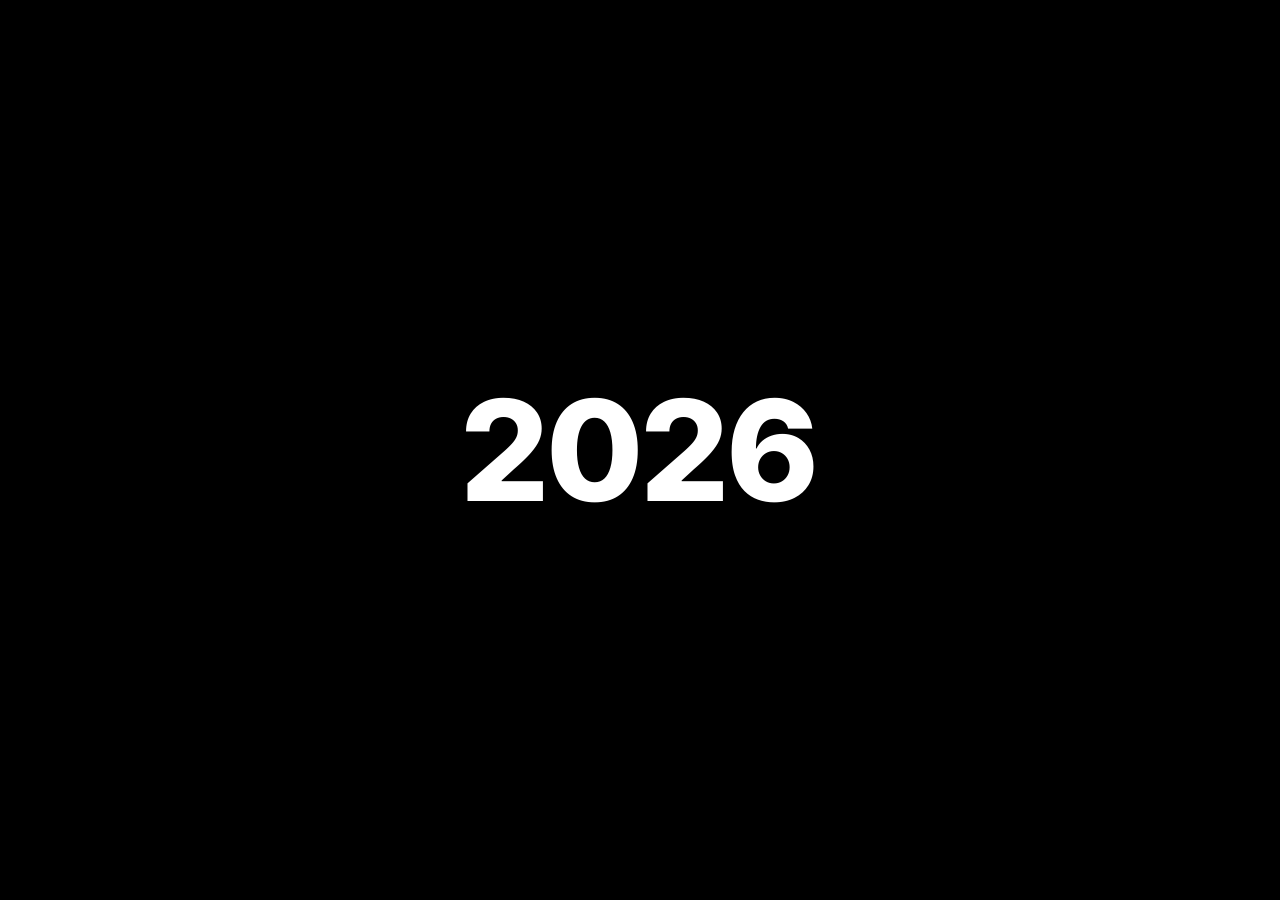
<file: chapter_3.html>
<!DOCTYPE html>
<html lang="en">
<head>
<meta charset="UTF-8">
<meta name="viewport" content="width=device-width, initial-scale=1.0">
<title>VITA — Present Day (2026)</title>
<style>
  @import url('https://fonts.googleapis.com/css2?family=Inter+Tight:ital,wght@0,300;0,400;0,500;0,600;0,700;0,800;1,400&family=Manrope:wght@300;400;500;600;700;800&display=swap');

  :root { --blue:#0057B8; --blue-dark:#123A6F; --blue-light:#EAF4FF; --white:#FFF;
    --text:#123A6F; --text-dim:rgba(18,58,111,0.55);
    --font-display:'Inter Tight',sans-serif; --font-body:'Manrope',sans-serif;
    --ease:cubic-bezier(0.19,1,0.22,1); }

  * { margin:0; padding:0; box-sizing:border-box; }

  body {
    background:#000; display:flex; align-items:center; justify-content:center;
    min-height:100vh; font-family:var(--font-body); overflow:hidden;
    cursor:none;
  }

  #container { position:relative; background:#000; }

  canvas { display:block; image-rendering:pixelated; image-rendering:crisp-edges; }

  .year-flash {
    position:absolute; inset:0; z-index:40; display:flex; align-items:center; justify-content:center;
    font-family:var(--font-display); font-weight:800; font-size:clamp(64px,13vw,140px); color:#fff;
    background:#000; opacity:0; pointer-events:none; transition:opacity 0.5s ease;
  }
  .year-flash.show { opacity:1; }

  .dialogue {
    position:absolute; bottom:clamp(12px,2.5vh,24px); left:50%;
    transform:translateX(-50%);
    background:rgba(255,255,255,0.94); backdrop-filter:blur(12px);
    border:1.5px solid rgba(0,87,184,0.15); border-radius:16px;
    padding:16px 24px; z-index:15; pointer-events:auto;
    width:82%; max-width:640px; display:none;
    box-shadow:0 8px 32px rgba(0,87,184,0.08);
  }
  .dialogue.active { display:block; }
  .dialogue-name {
    font-family:var(--font-display); font-size:clamp(9px,0.85vw,11px); font-weight:700;
    letter-spacing:0.14em; text-transform:uppercase; color:var(--blue); margin-bottom:4px;
  }
  .dialogue-text {
    font-family:var(--font-body); font-size:clamp(11px,1.2vw,14px); font-weight:500;
    color:var(--text); line-height:1.8; margin-bottom:8px;
  }
  .dialogue-continue {
    font-family:var(--font-body); font-size:clamp(8px,0.8vw,10px); font-weight:600;
    letter-spacing:0.12em; text-transform:uppercase;
    color:var(--blue); text-align:right;
    animation:blink 1.2s ease-in-out infinite;
  }
  @keyframes blink { 0%,100% { opacity:1; } 50% { opacity:0.3; } }

  .dialogue-choices { display:none; margin-top:2px; }
  .dialogue-choices.active { display:block; }
  .dialogue-choice {
    font-family:var(--font-body); font-size:clamp(10px,1.1vw,13px); font-weight:500;
    color:var(--text-dim); padding:5px 8px; border-radius:8px; margin-top:2px;
    transition:background 0.15s var(--ease), color 0.15s var(--ease);
  }
  .dialogue-choice.sel { background:rgba(0,87,184,0.10); color:var(--blue-dark); font-weight:700; }

  .taskbar {
    position:absolute; top:clamp(10px,2.2vh,20px); left:50%; transform:translateX(-50%);
    background:rgba(255,255,255,0.92); backdrop-filter:blur(10px);
    border:1.5px solid rgba(0,87,184,0.15); border-radius:100px;
    padding:8px 20px; z-index:14; pointer-events:none;
    white-space:nowrap;
    box-shadow:0 6px 20px rgba(0,87,184,0.10);
    opacity:0; transition:opacity 0.4s var(--ease);
  }
  .taskbar.show { opacity:1; }
  .taskbar-task {
    font-family:var(--font-display); font-size:clamp(9px,1vw,12px); font-weight:700;
    letter-spacing:0.03em; color:var(--blue-dark);
  }

  .hotbar {
    position:absolute; bottom:clamp(10px,2.6vh,22px); left:50%; transform:translateX(-50%);
    display:flex; gap:6px; z-index:14; pointer-events:none;
    opacity:0; transition:opacity 0.4s var(--ease);
  }
  .hotbar.show { opacity:1; }
  .hotbar-slot {
    width:clamp(36px,6.5vw,48px); height:clamp(36px,6.5vw,48px);
    background:rgba(22,22,30,0.6); border:2px solid rgba(255,255,255,0.2);
    box-shadow: inset 0 0 0 2px rgba(0,0,0,0.5), inset 2px 2px 0 rgba(255,255,255,0.08), 0 3px 10px rgba(0,0,0,0.35);
    border-radius:5px; position:relative; display:flex; align-items:center; justify-content:center;
  }
  .hotbar-icon { width:56%; height:68%; image-rendering:pixelated; }
  .hotbar-icon-batch { background:linear-gradient(#eaf6ff,#bfe0f5); border:2px solid #5a8ac0; border-radius:3px; }
  .hotbar-icon-package { background:linear-gradient(#6a9fd8,#3a6bb0); border:2px solid #123A6F; }
  .hotbar-icon-carton { background:linear-gradient(#fff6d8,#ffe9a0); border:2px solid #c9a030; clip-path: polygon(30% 0%,70% 0%,70% 16%,92% 32%,92% 100%,8% 100%,8% 32%,30% 16%); }
  .hotbar-icon-money { background:radial-gradient(circle at 35% 30%, #ffe97a, #d4a017); border:2px solid #8a6a10; border-radius:50%; }
  .hotbar-slot.empty { display:none; }
  .hotbar-count {
    position:absolute; bottom:1px; right:3px; font-family:var(--font-display); font-weight:800;
    font-size:clamp(9px,1.3vw,14px); color:#fff;
    text-shadow:1px 0 0 #000,-1px 0 0 #000,0 1px 0 #000,0 -1px 0 #000;
  }

  .end-panel {
    position:absolute; inset:0; z-index:26; display:flex; align-items:center; justify-content:center;
    background:linear-gradient(160deg,#fff 0%,var(--blue-light) 55%,#dcecf8 100%);
    opacity:0; pointer-events:none; transition:opacity 0.9s var(--ease);
    padding:clamp(24px,6vh,48px);
  }
  .end-panel.show { opacity:1; pointer-events:auto; }
  .end-card { max-width:560px; text-align:center; display:flex; flex-direction:column; align-items:center; gap:14px; }
  .end-logo {
    font-family:var(--font-display); font-size:clamp(28px,4vw,40px); font-weight:800;
    letter-spacing:0.01em; color:var(--blue);
  }
  .end-title {
    font-family:var(--font-display); font-size:clamp(11px,1.4vw,14px); font-weight:700;
    letter-spacing:0.16em; text-transform:uppercase; color:var(--blue-dark);
  }
  .end-story {
    font-family:var(--font-body); font-size:clamp(12px,1.4vw,15px); font-weight:400;
    color:var(--text-dim); line-height:1.9; margin-top:4px;
  }
  .end-options { display:flex; gap:12px; margin-top:10px; flex-wrap:wrap; justify-content:center; }
  .end-btn {
    display:flex; align-items:center; gap:9px;
    font-family:var(--font-body); font-size:clamp(10px,1.1vw,13px); font-weight:600;
    letter-spacing:0.03em; text-transform:uppercase;
    color:var(--white); background:var(--blue); border:none;
    border-radius:100px; padding:11px 22px 11px 12px; cursor:pointer;
    transition:all 0.3s var(--ease);
  }
  .end-btn:hover { background:var(--blue-dark); transform:translateY(-2px); box-shadow:0 8px 24px rgba(0,87,184,0.25); }
  .end-key {
    display:inline-flex; align-items:center; justify-content:center;
    width:20px; height:20px; border-radius:6px; background:rgba(255,255,255,0.25);
    font-family:var(--font-display); font-weight:800; font-size:11px;
  }

  .qc-panel {
    position:absolute; inset:0; z-index:22; display:flex; align-items:center; justify-content:center;
    background:rgba(10,20,30,0.55); backdrop-filter:blur(3px);
    opacity:0; pointer-events:none; transition:opacity 0.25s var(--ease);
  }
  .qc-panel.active { opacity:1; pointer-events:auto; }
  .qc-card {
    background:rgba(255,255,255,0.97); border-radius:18px; padding:22px 26px;
    box-shadow:0 20px 60px rgba(0,0,0,0.35); width:min(90%,480px);
  }
  .qc-title {
    font-family:var(--font-display); font-weight:800; letter-spacing:0.1em; text-transform:uppercase;
    font-size:clamp(12px,1.6vw,15px); color:var(--blue-dark); text-align:center; margin-bottom:2px;
  }
  .qc-sub { font-family:var(--font-body); font-size:11px; color:var(--text-dim); text-align:center; margin-bottom:14px; }
  .qc-cols { display:flex; gap:12px; }
  .qc-col { flex:1; border-radius:12px; padding:10px 12px; background:var(--blue-light); }
  .qc-col.spec { background:#eef0f1; }
  .qc-col-label {
    font-family:var(--font-display); font-weight:700; font-size:10px; letter-spacing:0.1em; text-transform:uppercase;
    color:var(--blue); margin-bottom:8px; text-align:center;
  }
  .qc-col.spec .qc-col-label { color:#6a6f75; }
  .qc-row {
    display:flex; justify-content:space-between; font-family:var(--font-body); font-size:12.5px;
    color:var(--text); padding:4px 0; border-bottom:1px solid rgba(0,0,0,0.06);
  }
  .qc-row:last-child { border-bottom:none; }
  .qc-row span:last-child { font-weight:700; font-family:var(--font-display); }
  .qc-actions { display:flex; gap:10px; margin-top:16px; }
  .qc-btn {
    flex:1; border:none; border-radius:100px; padding:11px 8px;
    font-family:var(--font-body); font-weight:700; font-size:11px; letter-spacing:0.02em;
    text-transform:uppercase; cursor:pointer; transition:transform 0.2s var(--ease);
  }
  .qc-btn:hover { transform:translateY(-2px); }
  .qc-approve { background:#2fae6a; color:#fff; }
  .qc-reject { background:#c8382c; color:#fff; }
  .qc-progress {
    text-align:center; font-family:var(--font-display); font-size:10px; letter-spacing:0.08em;
    color:var(--text-dim); margin-top:10px; text-transform:uppercase;
  }
</style>
</head>
<body>

<div id="container">
  <canvas id="game"></canvas>

  <div class="year-flash" id="yearFlash">2026</div>

  <div class="taskbar" id="taskBar">
    <div class="taskbar-task" id="taskBarText">&mdash;</div>
  </div>

  <div class="hotbar" id="hotbar">
    <div class="hotbar-slot empty" id="hotbarSlotBatch"><div class="hotbar-icon hotbar-icon-batch"></div><div class="hotbar-count" id="hotbarBatch">0</div></div>
    <div class="hotbar-slot empty" id="hotbarSlotPackage"><div class="hotbar-icon hotbar-icon-package"></div><div class="hotbar-count" id="hotbarPackage">0</div></div>
    <div class="hotbar-slot empty" id="hotbarSlotCarton"><div class="hotbar-icon hotbar-icon-carton"></div><div class="hotbar-count" id="hotbarCarton">0</div></div>
    <div class="hotbar-slot empty" id="hotbarSlotMoney"><div class="hotbar-icon hotbar-icon-money"></div><div class="hotbar-count" id="hotbarMoney">$0</div></div>
  </div>

  <div class="dialogue" id="dialogue">
    <div class="dialogue-name" id="dialogueName"></div>
    <div class="dialogue-text" id="dialogueText"></div>
    <div class="dialogue-choices" id="dialogueChoices"></div>
    <div class="dialogue-continue" id="dialogueContinue">&#9660; Press Enter</div>
  </div>

  <div class="end-panel" id="endPanel">
    <div class="end-card">
      <div class="end-logo">VITA</div>
      <div class="end-title">Twenty-Three Years in the Making</div>
      <div class="end-story">From one farmer's herd near Istog in 2003, to a company that now reaches thousands of tables across the region — VITA's story was never really about how big it grew.<br><br>It was about this: milk, carried by hand, placed on a table, for a family waiting at breakfast. Every farm, every route, every batch tested — all of it, for this one moment.<br><br>Thank you for walking that journey with us.</div>
      <div class="end-options">
        <button class="end-btn" id="endCh1"><span class="end-key">1</span> Play Chapter One</button>
        <button class="end-btn" id="endCh2"><span class="end-key">2</span> Play Chapter Two</button>
      </div>
    </div>
  </div>

  <div class="qc-panel" id="qcPanel">
    <div class="qc-card">
      <div class="qc-title">Quality Check</div>
      <div class="qc-sub">Per 250ml carton — compare your sample against spec</div>
      <div class="qc-cols">
        <div class="qc-col">
          <div class="qc-col-label">Your Sample</div>
          <div class="qc-row"><span>Calories</span><span id="qcCalYour"></span></div>
          <div class="qc-row"><span>Fat (g)</span><span id="qcFatYour"></span></div>
          <div class="qc-row"><span>Protein (g)</span><span id="qcProtYour"></span></div>
          <div class="qc-row"><span>Sugar (g)</span><span id="qcSugYour"></span></div>
        </div>
        <div class="qc-col spec">
          <div class="qc-col-label">Spec</div>
          <div class="qc-row"><span>Calories</span><span id="qcCalSpec"></span></div>
          <div class="qc-row"><span>Fat (g)</span><span id="qcFatSpec"></span></div>
          <div class="qc-row"><span>Protein (g)</span><span id="qcProtSpec"></span></div>
          <div class="qc-row"><span>Sugar (g)</span><span id="qcSugSpec"></span></div>
        </div>
      </div>
      <div class="qc-actions">
        <button class="qc-btn qc-approve" id="qcApprove">1 · Matches — Ship it</button>
        <button class="qc-btn qc-reject" id="qcReject">2 · Off-spec — Toss it</button>
      </div>
      <div class="qc-progress" id="qcProgress"></div>
    </div>
  </div>
</div>

<script>
// ═══════════════════════════════════════════
// VITA — CHAPTER THREE: 2026, THE FUTURE OF FRESHNESS
// ═══════════════════════════════════════════

const GW = 480, GH = 270;
const TILE = 16;
let scale, containerW, containerH;

const canvas = document.getElementById('game');
const ctx = canvas.getContext('2d');
canvas.width = GW; canvas.height = GH;
ctx.imageSmoothingEnabled = false;
ctx.fillStyle = '#000';
ctx.fillRect(0, 0, GW, GH);

const container = document.getElementById('container');
function resize() {
  const ww = window.innerWidth, wh = window.innerHeight;
  scale = Math.min(Math.floor(ww / GW), Math.floor(wh / GH)) || 1;
  containerW = GW * scale; containerH = GH * scale;
  container.style.width = containerW + 'px';
  container.style.height = containerH + 'px';
  canvas.style.width = containerW + 'px';
  canvas.style.height = containerH + 'px';
}
resize();
window.addEventListener('resize', resize);
window.addEventListener('fullscreenchange', resize);

let fullscreenRequested = false;
function tryFullscreen(){
  if(fullscreenRequested) return; fullscreenRequested = true;
  const el = document.documentElement;
  if(el.requestFullscreen) el.requestFullscreen().catch(()=>{});
  else if(el.webkitRequestFullscreen) el.webkitRequestFullscreen();
}

const $ = s => document.querySelector(s);
const diaBox = $('#dialogue'), diaText = $('#dialogueText'), diaName = $('#dialogueName');
const diaChoices = $('#dialogueChoices'), diaContinue = $('#dialogueContinue');
const yearFlash = $('#yearFlash');
const taskBar = $('#taskBar'), taskBarText = $('#taskBarText');
const hotbar = $('#hotbar'), hotbarBatch = $('#hotbarBatch'), hotbarPackage = $('#hotbarPackage'), hotbarCarton = $('#hotbarCarton'), hotbarMoney = $('#hotbarMoney');
const hotbarSlotBatch = $('#hotbarSlotBatch'), hotbarSlotPackage = $('#hotbarSlotPackage'), hotbarSlotCarton = $('#hotbarSlotCarton'), hotbarSlotMoney = $('#hotbarSlotMoney');
const qcPanel = $('#qcPanel'), qcProgress = $('#qcProgress');
const qcApproveBtn = $('#qcApprove'), qcRejectBtn = $('#qcReject');
const endPanel = $('#endPanel');

// ── AMBIENT AUDIO (procedural — no external assets) ──
let actx=null, masterGain=null, audioReady=false;
function initAudio(){
  if(audioReady) return; audioReady=true;
  try{
    actx = new (window.AudioContext||window.webkitAudioContext)();
    masterGain = actx.createGain(); masterGain.gain.value=0.55; masterGain.connect(actx.destination);
    startWind(); startAmbientMusic();
  }catch(e){}
}
function unlockAudio(){ if(actx && actx.state==='suspended') actx.resume(); }
function startWind(){
  const bufSize = actx.sampleRate*2;
  const buf = actx.createBuffer(1,bufSize,actx.sampleRate);
  const data = buf.getChannelData(0);
  for(let i=0;i<bufSize;i++) data[i]=(Math.random()*2-1);
  const src = actx.createBufferSource(); src.buffer=buf; src.loop=true;
  const filter = actx.createBiquadFilter(); filter.type='lowpass'; filter.frequency.value=300;
  const g = actx.createGain(); g.gain.value=0.04;
  src.connect(filter); filter.connect(g); g.connect(masterGain); src.start();
}
function footstepSound(){
  if(!actx) return;
  const o=actx.createOscillator(), g=actx.createGain();
  o.type='square'; o.frequency.value=85+Math.random()*18;
  g.gain.setValueAtTime(0.045, actx.currentTime);
  g.gain.exponentialRampToValueAtTime(0.0001, actx.currentTime+0.07);
  o.connect(g); g.connect(masterGain); o.start(); o.stop(actx.currentTime+0.08);
}
function machineSound(){
  if(!actx) return;
  const o=actx.createOscillator(), g=actx.createGain();
  o.type='square'; o.frequency.value=180;
  g.gain.setValueAtTime(0.05,actx.currentTime); g.gain.exponentialRampToValueAtTime(0.0001,actx.currentTime+0.3);
  o.connect(g); g.connect(masterGain); o.start(); o.stop(actx.currentTime+0.3);
}
function labSound(){
  if(!actx) return;
  const o=actx.createOscillator(), g=actx.createGain();
  o.type='sine'; o.frequency.setValueAtTime(880,actx.currentTime); o.frequency.exponentialRampToValueAtTime(1320,actx.currentTime+0.08);
  g.gain.setValueAtTime(0.05,actx.currentTime); g.gain.exponentialRampToValueAtTime(0.0001,actx.currentTime+0.12);
  o.connect(g); g.connect(masterGain); o.start(); o.stop(actx.currentTime+0.13);
}
function errorSound(){
  if(!actx) return;
  const o=actx.createOscillator(), g=actx.createGain();
  o.type='sawtooth'; o.frequency.setValueAtTime(180,actx.currentTime); o.frequency.exponentialRampToValueAtTime(90,actx.currentTime+0.25);
  g.gain.setValueAtTime(0.05,actx.currentTime); g.gain.exponentialRampToValueAtTime(0.0001,actx.currentTime+0.28);
  o.connect(g); g.connect(masterGain); o.start(); o.stop(actx.currentTime+0.3);
}
function chimeSound(){
  if(!actx) return;
  [660,880,990].forEach((f,i)=>{
    const o=actx.createOscillator(), g=actx.createGain();
    o.type='sine'; o.frequency.value=f;
    const t=actx.currentTime+i*0.08;
    g.gain.setValueAtTime(0.0001,t); g.gain.exponentialRampToValueAtTime(0.06,t+0.02); g.gain.exponentialRampToValueAtTime(0.0001,t+0.5);
    o.connect(g); g.connect(masterGain); o.start(t); o.stop(t+0.5);
  });
}
function boxSound(){
  if(!actx) return;
  const o=actx.createOscillator(), g=actx.createGain();
  o.type='triangle'; o.frequency.setValueAtTime(220,actx.currentTime); o.frequency.exponentialRampToValueAtTime(340,actx.currentTime+0.12);
  g.gain.setValueAtTime(0.06,actx.currentTime); g.gain.exponentialRampToValueAtTime(0.0001,actx.currentTime+0.16);
  o.connect(g); g.connect(masterGain); o.start(); o.stop(actx.currentTime+0.18);
}
function pickupSound(){
  if(!actx) return;
  const o=actx.createOscillator(), g=actx.createGain();
  o.type='sine'; o.frequency.setValueAtTime(520,actx.currentTime); o.frequency.exponentialRampToValueAtTime(880,actx.currentTime+0.1);
  g.gain.setValueAtTime(0.05,actx.currentTime); g.gain.exponentialRampToValueAtTime(0.0001,actx.currentTime+0.13);
  o.connect(g); g.connect(masterGain); o.start(); o.stop(actx.currentTime+0.14);
}
function startAmbientMusic(){
  const notes=[261.6,293.7,329.6,392.0,440.0,523.3];
  function playNote(){
    if(!actx) return;
    const f = notes[Math.floor(Math.random()*notes.length)];
    const o=actx.createOscillator(), g=actx.createGain();
    o.type='sine'; o.frequency.value=f;
    const t=actx.currentTime;
    g.gain.setValueAtTime(0.0001,t); g.gain.exponentialRampToValueAtTime(0.03,t+0.5); g.gain.exponentialRampToValueAtTime(0.0001,t+3.6);
    o.connect(g); g.connect(masterGain); o.start(t); o.stop(t+3.7);
    setTimeout(playNote, 1900+Math.random()*2300);
  }
  playNote();
}
window.addEventListener('keydown', unlockAudio, {once:true});
window.addEventListener('click', unlockAudio, {once:true});

// ── GAME STATE ──
const S = {
  intro:true, playing:false, dialogue:false,
  dialogueQueue:[], diaCb:null,
  choiceOptions:null, choiceIndex:0, choiceSpeaker:'', choicesCb:null,
  px:40, py:0, vx:0, vy:0, facing:1, onGround:false, jumping:false,
  animFrame:0, animTimer:0,
  currentTask:0, taskProgress:0, taskTarget:0,
  lineHold:0, packHold:0, linesOn:false,
  batches:[], qcActive:false, showingEnd:false,
  inventory:{packages:0, carton:0}, money:0,
  scene:'outside', sceneCooldown:0,
  camX:0, camY:0, particles:[], floatTexts:[], keys:{}, levelComplete:false,
  time:0,
};

// ── WORLD ──
const MAP_W = 92, MAP_H = 28;
let map = [];
let worldObjects = [], productionStations = [], packagingStations = [];
let npcPositions = [], dockTrucks = [], directorNPC = null;

const FACTORY_X = 20*TILE;
const FACTORY_DOOR_X = FACTORY_X + 14;
const LAB_DOOR_X = FACTORY_X + 60;
const ROOM_W_TILES = Math.ceil(GW/TILE);
const INTERIOR_DOOR_X = 34;
const LAB_INTERIOR_DOOR_X = 34;
const HOUSE_X = 84*TILE;
const HOUSE_DOOR_X = HOUSE_X;
const HOUSE_INTERIOR_DOOR_X = 34;

// the family's dining table — where the carton actually gets handed over, inside the house
const familyTable = {x:20, y:MAP_H-5.13};

// the single quality-check machine inside the lab wing
const qcMachine = {x:15, y:MAP_H-5.8};

// nutrition spec every carton is measured against, and the generator for a produced batch's actual readings
const QC_SPEC = {calories:150, fat:8, protein:8, sugar:12};
function makeBatch(){
  const keys=['calories','fat','protein','sugar'];
  if(Math.random()<0.5) return {calories:QC_SPEC.calories, fat:QC_SPEC.fat, protein:QC_SPEC.protein, sugar:QC_SPEC.sugar, bad:false};
  const b = {...QC_SPEC, bad:true};
  const key = keys[Math.floor(Math.random()*keys.length)];
  const dir = Math.random()<0.5 ? -1 : 1;
  b[key] = Math.max(0, Math.round(QC_SPEC[key] + dir*(QC_SPEC[key]*0.35 + 2 + Math.floor(Math.random()*4))));
  return b;
}

const LAB_COAT_PAL1={pants:'#e8edf2',pantsHi:'#f4f8fb',shirt:'#f5f8fa',shirtHi:'#ffffff',collar:'#0057B8',sleeve:'#e8edf2',skin:'#c9a876',skinHi:'#d8d0c0',hat:'#123A6F'};
const LAB_COAT_PAL2={pants:'#e8edf2',pantsHi:'#f4f8fb',shirt:'#f5f8fa',shirtHi:'#ffffff',collar:'#2fae6a',sleeve:'#e8edf2',skin:'#8a6a4a',skinHi:'#9a7a5a',hat:'#2a2a2a'};

function buildWorld() {
  map = Array.from({length:MAP_H}, () => Array(MAP_W).fill('.'));
  for (let y=0; y<MAP_H; y++)
    for (let x=0; x<MAP_W; x++) {
      if (y >= MAP_H-4) map[y][x] = 'P';
      if (y >= MAP_H-2) map[y][x] = 'D';
    }

  worldObjects = [];
  worldObjects.push({type:'roadsign', x:2*TILE, label:'VITA CAMPUS · 2026'});
  worldObjects.push({type:'solar', x:6*TILE});
  worldObjects.push({type:'solar', x:8.5*TILE});
  worldObjects.push({type:'solar', x:11*TILE});
  worldObjects.push({type:'tree', variant:'pine', x:4*TILE, seed:0.4});
  worldObjects.push({type:'tree', variant:'oak', x:14*TILE, seed:1.1});
  worldObjects.push({type:'fence', x:16*TILE});
  worldObjects.push({type:'factory', x:FACTORY_X});
  worldObjects.push({type:'tree', variant:'pine', x:30*TILE, seed:2.0});
  worldObjects.push({type:'roadsign', x:32*TILE, label:'→ DISTRIBUTION DOCK'});
  worldObjects.push({type:'solar', x:36*TILE});
  worldObjects.push({type:'solar', x:38.5*TILE});
  worldObjects.push({type:'roadsign', x:50*TILE, label:'40% SOLAR POWERED'});
  worldObjects.push({type:'tree', variant:'pine', x:54*TILE, seed:0.9});
  worldObjects.push({type:'roadsign', x:58*TILE, label:'NEW PRODUCT LINE · 2026'});
  worldObjects.push({type:'fence', x:62*TILE});
  worldObjects.push({type:'tree', variant:'oak', x:66*TILE, seed:1.6});
  worldObjects.push({type:'roadsign', x:70*TILE, label:'→ FAMILY NEIGHBORHOODS'});
  worldObjects.push({type:'tree', variant:'pine', x:76*TILE, seed:2.3});
  worldObjects.push({type:'roadsign', x:80*TILE, label:'WELCOME HOME'});
  worldObjects.push({type:'house', x:HOUSE_X});
  worldObjects.push({type:'tree', variant:'oak', x:HOUSE_X+50, seed:0.7});

  productionStations = [4,9,14,19,24].map(tx=>({x:tx, y:MAP_H-5.8, done:false}));
  packagingStations = [5,10,15,20,25].map(tx=>({x:tx, y:MAP_H-4.6, done:false}));

  directorNPC = {x:8, y:MAP_H-5.13, dir:1, anim:0, talked:false,
    pal:{pants:'#1c2a3a',pantsHi:'#2a3a4a',shirt:'#e8edf2',shirtHi:'#f4f8fb',collar:'#0057B8',sleeve:'#d8dee4',skin:'#c9a876',skinHi:'#d8d0c0',hat:'#3a2a1c'}};

  const workerPal1={pants:'#1c3a5c',pantsHi:'#2a4a6c',shirt:'#2a4a6c',shirtHi:'#3a5c80',collar:'#cfd8df',sleeve:'#1c3a5c',hat:'#8a8f96'};
  const workerPal2={pants:'#2a2a2a',pantsHi:'#3a3a3a',shirt:'#2fae6a',shirtHi:'#40c07d',collar:'#2a2a2a',sleeve:'#2fae6a',hat:'#2a2a2a'};
  const neighborPal={pants:'#4a3550',pantsHi:'#5a4560',shirt:'#c96a86',shirtHi:'#d87a96',collar:'#e8ddc8',sleeve:'#c9b896',hat:'#d8c8a8'};
  const driverPal={pants:'#3a3a3a',pantsHi:'#4a4a4a',shirt:'#5a5f66',shirtHi:'#6a6f76',collar:'#e8823a',sleeve:'#5a5f66',hat:'#3a3a3a'};

  const destinations=['Prishtinë Superstores','Pejë Distribution Hub','Gjakovë Retail Network','Regional Supermarkets','Export – Adriatic Coast'];
  const driverNames=['Ilir','Mimoza','Fatlum','Arta','Gëzim'];
  const vanTiles=[34,37,40,43,46];

  npcPositions = [
    {x:27, y:MAP_H-5.13, dir:1, anim:Math.random()*60, name:'Besnik', pal:workerPal1,
      greet:()=>["Lines run themselves these days — I mostly just watch the dashboards now.", "Wild, thinking this all started with one farmer and a truck."],
      choices:()=>[
        {label:"What's it like working here now?", response:["Cleaner, faster, honestly a bit strange after twenty years — but good strange."]},
        {label:"Do you miss the old days?", response:["Sometimes. But nobody misses hauling cans by hand."]},
        {label:"Just saying hi.", response:["Good to see you around."]},
      ]},
    {x:52, y:MAP_H-5.13, dir:-1, anim:Math.random()*60, name:'Fatlume', pal:workerPal2,
      greet:()=>["Forty percent of this plant runs on solar now. Agron would've loved that.", "Feels good, building something that lasts."],
      choices:()=>[
        {label:"How much power do the panels make?", response:["Enough to run the whole packaging line on a clear day."]},
        {label:"Did you know Agron?", response:["Only stories. But you can still feel his rules in how careful we are with quality."]},
        {label:"Just passing through.", response:["Take care out there."]},
      ]},
    {x:78, y:MAP_H-5.13, dir:1, anim:Math.random()*60, name:'Fitore', pal:neighborPal,
      greet:()=>S.currentTask>=5
        ? ["Go on, they've been waiting all morning!"]
        : ["The Krasniqi family lives just up ahead — good people."],
      choices:()=>[
        {label:"Have you always lived here?", response:["Born and raised. Watched this whole road grow up around the dairy."]},
        {label:"Do you buy VITA products?", response:["Every week. Can't imagine breakfast without it."]},
        {label:"Just passing by.", response:["Take care!"]},
      ]},
  ];
  for (let i=0; i<5; i++){
    npcPositions.push({x:vanTiles[i]+2, y:MAP_H-5.13, dir:-1, anim:Math.random()*60, name:driverNames[i], pal:driverPal,
      isDriver:true, vanIdx:i, dest:destinations[i], needsLoad:false, loaded:false});
  }

  dockTrucks = vanTiles.map(tx=>({x:tx*TILE}));
}
buildWorld();

// ── TASKS ──
const TASK_TARGET = {1:5, 2:5, 3:5, 4:5};
const TASK_LABELS = {
  0: ()=>'Find the Plant Director, Blerina',
  1: ()=>S.scene==='outside' ? 'Head into the plant — press E at the door' : `Start the automated production lines — hold E (${S.taskProgress}/${TASK_TARGET[1]})`,
  2: ()=>{
    if(S.scene==='factory') return 'Head back outside, then to the Lab Wing';
    if(S.scene==='lab') return `Run quality checks at the machine — press E (${S.taskProgress}/${TASK_TARGET[2]})`;
    return 'Head to the Lab Wing — press E at the right-side door';
  },
  3: ()=>{
    if(S.scene==='lab') return 'Head back outside, then into the plant';
    if(S.scene==='factory') return `Package the products — hold E (${S.taskProgress}/${TASK_TARGET[3]})`;
    return 'Head into the plant — press E at the door';
  },
  4: ()=>S.scene==='factory' ? 'Head back outside — press E at the door' : `Load the delivery vans — press E on the drivers (${S.taskProgress}/${TASK_TARGET[4]})`,
  5: ()=>S.scene==='house' ? 'Bring the carton to the table — press E' : 'Carry the last carton down the road — to the family’s door',
};
function updateTaskBar() {
  if(!S.playing || S.intro || S.levelComplete){ taskBar.classList.remove('show'); hotbar.classList.remove('show'); return; }
  const fn = TASK_LABELS[S.currentTask];
  taskBarText.textContent = fn ? fn() : '';
  taskBar.classList.add('show');
  hotbarBatch.textContent = S.batches.length;
  hotbarPackage.textContent = S.inventory.packages;
  hotbarCarton.textContent = S.inventory.carton;
  hotbarMoney.textContent = '$'+S.money;
  hotbarSlotBatch.classList.toggle('empty', S.batches.length<=0);
  hotbarSlotPackage.classList.toggle('empty', S.inventory.packages<=0);
  hotbarSlotCarton.classList.toggle('empty', S.inventory.carton<=0);
  hotbarSlotMoney.classList.toggle('empty', S.money<=0);
  hotbar.classList.add('show');
}

// ── PLAYER ──
const PW=14, PH=18, GRAVITY=0.4, SPEED=1.4, JUMP=-4.4;

function drawPlayer(px, py) {
  const f=S.facing, a=S.animFrame;
  const walk = Math.floor(a/6)%4;
  const legOff = walk===1?1:walk===3?-1:0;
  const armOff = walk===2?1:walk===0?-1:0;
  const bx = px, by = py;

  ctx.fillStyle='rgba(0,0,0,0.15)'; ctx.fillRect(bx-2, by+PH-1, PW+4, 3);
  ctx.fillStyle='#3a2510'; ctx.fillRect(bx+3, by+PH-4+legOff, 4, 4); ctx.fillRect(bx+8, by+PH-4-legOff, 4, 4);
  ctx.fillStyle='#2a5090'; ctx.fillRect(bx+3, by+PH-8+legOff, 4, 5); ctx.fillRect(bx+8, by+PH-8-legOff, 4, 5);
  ctx.fillStyle='#0057B8'; ctx.fillRect(bx+2, by+4, 10, 10);
  ctx.fillStyle='#0068d0'; ctx.fillRect(bx+3, by+7, 8, 2);
  ctx.fillStyle='#3a2510'; ctx.fillRect(bx+2, by+10, 10, 1);
  ctx.fillStyle='#f5f2e8'; ctx.fillRect(bx+2, by+1, 10, 4);
  ctx.fillStyle='#d4a574'; ctx.fillRect(bx, by+4+armOff, 2, 5); ctx.fillRect(bx+PW-2, by+4-armOff, 2, 5);
  ctx.fillStyle='#d4a574'; ctx.fillRect(bx-1, by+8+armOff, 3, 2); ctx.fillRect(bx+PW-2, by+8-armOff, 3, 2);
  ctx.fillStyle='#d4a574'; ctx.fillRect(bx+3, by-PH+14, 8, 8);
  ctx.fillStyle='#3a2510'; ctx.fillRect(bx+3, by-PH+14, 8, 3); ctx.fillRect(bx+2, by-PH+15, 10, 2);
  const ex = f===1?bx+8:bx+4;
  ctx.fillStyle='#1a0a00'; ctx.fillRect(ex, by-PH+18, 2, 2);
  ctx.fillStyle='#8B6914'; ctx.fillRect(bx+1, by-PH+11, 12, 3); ctx.fillRect(bx+3, by-PH+13, 8, 2);
}

function drawFarmer(sx, sy, dir, anim, pal) {
  const c = Object.assign({pants:'#4a3520',pantsHi:'#5a4a30',shirt:'#6b4a2e',shirtHi:'#7c5a3a',collar:'#e8ddc8',sleeve:'#c9b896',skin:'#c9a876',skinHi:'#d8d0c0',hat:'#c9a860'}, pal);
  const bob = Math.sin(anim*0.05)*1;
  const bx = sx, by = sy + bob;
  ctx.fillStyle='rgba(0,0,0,0.15)'; ctx.fillRect(bx-2, by+PH-1, PW+4, 3);
  ctx.fillStyle=c.pants; ctx.fillRect(bx+3, by+PH-4, 4, 4); ctx.fillRect(bx+8, by+PH-4, 4, 4);
  ctx.fillStyle=c.pantsHi; ctx.fillRect(bx+3, by+PH-8, 4, 5); ctx.fillRect(bx+8, by+PH-8, 4, 5);
  ctx.fillStyle=c.shirt; ctx.fillRect(bx+2, by+4, 10, 10);
  ctx.fillStyle=c.shirtHi; ctx.fillRect(bx+3, by+7, 8, 2);
  ctx.fillStyle=c.collar; ctx.fillRect(bx+2, by+1, 10, 4);
  ctx.fillStyle=c.sleeve; ctx.fillRect(bx, by+4, 2, 5); ctx.fillRect(bx+PW-2, by+4, 2, 5);
  ctx.fillStyle=c.sleeve; ctx.fillRect(bx-1, by+8, 3, 2); ctx.fillRect(bx+PW-2, by+8, 3, 2);
  ctx.fillStyle=c.skin; ctx.fillRect(bx+3, by-PH+14, 8, 8);
  ctx.fillStyle=c.skinHi; ctx.fillRect(bx+3, by-PH+14, 8, 2);
  const ex = dir===1?bx+8:bx+4;
  ctx.fillStyle='#1a0a00'; ctx.fillRect(ex, by-PH+18, 2, 2);
  ctx.fillStyle=c.hat; ctx.fillRect(bx, by-PH+11, 14, 2); ctx.fillRect(bx+2, by-PH+9, 10, 3);
}

// ── VITA CRATE MARKER — bobs gently over drivers who need a load ──
function drawLoadMarker(sx, sy) {
  const y = sy + Math.sin(S.time*0.12)*2;
  ctx.fillStyle='#0057B8'; ctx.fillRect(sx-5, y-7, 10, 10);
  ctx.fillStyle='#fff'; ctx.fillRect(sx-3, y-5, 6, 2); ctx.fillRect(sx-3, y-1, 6, 2);
}

// ── ENVIRONMENT DRAWING ──
function groundShadow(sx, gy, w) {
  ctx.fillStyle='rgba(20,28,12,0.10)'; ctx.fillRect(sx-w/2-1, gy-4, w+2, 5);
  ctx.fillStyle='rgba(20,28,12,0.22)'; ctx.fillRect(sx-w/2+2, gy-3, w-4, 4);
}

function drawTree(sx, sy, v, sway) {
  sway = sway||0;
  ctx.fillStyle='#6B4226'; ctx.fillRect(sx-2, sy+8, 4, 16);
  ctx.fillStyle='#8B5A2E'; ctx.fillRect(sx-1, sy+10, 2, 12);
  const cx = sx+sway;
  if (v==='pine') {
    ctx.fillStyle='#2d5a1e'; ctx.fillRect(cx-10, sy-4, 20, 12);
    ctx.fillStyle='#3a7028'; ctx.fillRect(cx-8, sy-10, 16, 10);
    ctx.fillStyle='#4a8535'; ctx.fillRect(cx-5, sy-14, 10, 8);
  } else {
    ctx.fillStyle='#3a6a20'; ctx.fillRect(cx-9, sy-2, 18, 18);
    ctx.fillStyle='#4a8030'; ctx.fillRect(cx-7, sy-4, 14, 16);
    ctx.fillStyle='#5a903a'; ctx.fillRect(cx-4, sy-6, 8, 12);
  }
}

function drawFence(sx, gy) {
  const w=24, h=20;
  ctx.fillStyle='rgba(10,15,8,0.18)'; ctx.fillRect(sx-w/2, gy-1, w, 2);
  ctx.fillStyle='#141f16';
  for (let bx=-w/2; bx<=w/2; bx+=5) ctx.fillRect(sx+bx, gy-h, 2, h);
  ctx.fillStyle='#1c2a1e';
  ctx.fillRect(sx-w/2-1, gy-h, w+2, 2);
  ctx.fillRect(sx-w/2-1, gy-5, w+2, 2);
}

function drawRoadSign(sx, gy, label) {
  groundShadow(sx, gy, 12);
  ctx.fillStyle='#3a3f45'; ctx.fillRect(sx-2, gy-26, 4, 26);
  const w = 16 + (label?label.length:0)*4.2;
  ctx.fillStyle='#0057B8'; ctx.fillRect(sx-w/2, gy-38, w, 15);
  ctx.fillStyle='#123A6F'; ctx.fillRect(sx-w/2, gy-38, w, 3);
  ctx.fillStyle='#fff'; ctx.font='6px monospace'; ctx.textAlign='center';
  ctx.fillText(label||'', sx, gy-28);
  ctx.textAlign='left';
}

function drawSolarPanel(sx, gy) {
  groundShadow(sx, gy, 30);
  ctx.fillStyle='#5a6068'; ctx.fillRect(sx-2, gy-14, 4, 14);
  ctx.save(); ctx.translate(sx, gy-16); ctx.rotate(-0.35);
  ctx.fillStyle='#1c2a4a'; ctx.fillRect(-16,-3,32,10);
  ctx.fillStyle='#2f4a7a';
  for(let i=-14;i<16;i+=6) ctx.fillRect(i,-2,4,8);
  ctx.fillStyle='rgba(255,255,255,0.25)'; ctx.fillRect(-16,-3,32,2);
  ctx.restore();
}

function drawFamilyHouse(sx, gy) {
  groundShadow(sx, gy, 90);
  const w=76, h=40, top=gy-h;
  ctx.fillStyle='#e8ddc4'; ctx.fillRect(sx-w/2, top, w, h);
  ctx.fillStyle='#f2e9d4'; ctx.fillRect(sx-w/2, top, w, 4);
  ctx.fillStyle='#0057B8'; ctx.fillRect(sx-w/2-6, top-14, w+12, 16);
  ctx.fillStyle='#123A6F'; ctx.fillRect(sx-w/2-6, top-14, w+12, 4);
  ctx.fillStyle='#8a7060'; ctx.fillRect(sx+w/2-14, top-26, 8, 14);
  ctx.fillStyle='#123A6F'; ctx.fillRect(sx-8, gy-24, 16, 24);
  ctx.fillStyle='#ffe9a8'; ctx.fillRect(sx-4, gy-18, 3, 3);
  const glow = 0.7+0.3*Math.sin(S.time*0.03);
  ctx.fillStyle=`rgba(255,224,150,${glow})`;
  ctx.fillRect(sx-w/2+10, top+10, 14, 12); ctx.fillRect(sx+w/2-24, top+10, 14, 12);
  ctx.strokeStyle='#8a7458'; ctx.lineWidth=1;
  ctx.strokeRect(sx-w/2+10, top+10, 14, 12); ctx.strokeRect(sx+w/2-24, top+10, 14, 12);
  ctx.fillStyle='#c9382c'; ctx.fillRect(sx-w/2-2, gy-4, 3, 3);
  ctx.fillStyle='#e8b923'; ctx.fillRect(sx+w/2-2, gy-4, 3, 3);
}

function drawVan(sx, gy) {
  ctx.fillStyle='rgba(0,0,0,0.15)'; ctx.fillRect(sx-16, gy-1, 36, 3);
  ctx.fillStyle='#f2f4f6'; ctx.fillRect(sx-14, gy-28, 30, 18);
  ctx.fillStyle='#2fae6a'; ctx.fillRect(sx-14, gy-28, 30, 4);
  ctx.fillStyle='#123A6F'; ctx.font='bold 6px sans-serif'; ctx.textAlign='center';
  ctx.fillText('VITA', sx+1, gy-15); ctx.textAlign='left';
  ctx.fillStyle='#2fae6a'; ctx.fillRect(sx+16, gy-19, 12, 9);
  ctx.fillStyle='#bfe0f0'; ctx.fillRect(sx+18, gy-17, 8, 5);
  ctx.fillStyle='#123A6F'; ctx.fillRect(sx+16, gy-10, 12, 4);
  ctx.fillStyle='#20242a'; ctx.fillRect(sx-8, gy-4, 7, 7); ctx.fillRect(sx+18, gy-4, 7, 7);
  ctx.fillStyle='#555'; ctx.fillRect(sx-6, gy-2, 3, 3); ctx.fillRect(sx+20, gy-2, 3, 3);
  ctx.fillStyle='#2fae6a'; ctx.font='5px sans-serif'; ctx.textAlign='left'; ctx.fillText('⚡ EV', sx-14, gy-30);
}

function drawModernFactory(sx, gy) {
  groundShadow(sx+25, gy, 230);
  ctx.fillStyle='#8a8f94'; ctx.fillRect(sx-64, gy-6, 130, 7);
  ctx.fillStyle='#9a9fa4'; ctx.fillRect(sx-64, gy-6, 130, 2);

  const wallW=140, lowerH=24, upperH=18, wallH=lowerH+upperH, wallTop=gy-wallH;

  const whX = sx+34, whW=90, whH=wallH+14, whTop=gy-whH;
  ctx.fillStyle='#2f333a'; ctx.fillRect(whX-whW/2, whTop, whW, whH);
  ctx.fillStyle='#20242a'; ctx.fillRect(whX-whW/2-2, whTop-4, whW+4, 5);
  ctx.fillStyle='#4a5058';
  for (let wx=-whW/2+6; wx<whW/2-6; wx+=16) ctx.fillRect(whX+wx, whTop+8, 6, 5);

  ctx.fillStyle='#23262d'; ctx.fillRect(sx-wallW/2, wallTop+upperH, wallW, lowerH);
  ctx.fillStyle='#eef0f2'; ctx.fillRect(sx-wallW/2, wallTop, wallW, upperH);
  ctx.fillStyle='#ffffff'; ctx.fillRect(sx-wallW/2, wallTop, wallW, 2);

  ctx.fillStyle='#7fb8e0';
  for (let wx=-wallW/2+8; wx<wallW/2-8; wx+=14) ctx.fillRect(sx+wx, wallTop+upperH+6, 6, 8);

  ctx.fillStyle='#f5f5f2';
  for (let wx=-wallW/2+2; wx<wallW/2-2; wx+=11) ctx.fillRect(sx+wx, wallTop, 3, wallH);

  ctx.fillStyle='#2fae6a';
  for (let i=0; i<4; i++) ctx.fillRect(sx+6+i*9, wallTop+upperH+lowerH-11, 4, 10);

  ctx.fillStyle='#c7ccd0'; ctx.fillRect(sx-wallW/2-3, wallTop-4, wallW+6, 5);
  ctx.fillStyle='#1c2a4a';
  for (let wx=-wallW/2+6; wx<wallW/2-30; wx+=12) ctx.fillRect(sx+wx, wallTop-9, 9, 5);
  ctx.fillStyle='#9aa0a6'; ctx.fillRect(sx+30, wallTop-9, 10, 5);

  ctx.fillStyle='#0057B8'; ctx.font='bold 11px sans-serif'; ctx.textAlign='center';
  ctx.fillText('VITA', sx-wallW/2+30, wallTop+13);
  ctx.fillStyle='#5a6068'; ctx.font='6px sans-serif';
  ctx.fillText('SUSTAINABLE DAIRY · EST. 2003', sx-wallW/2+30, wallTop+22);
  ctx.textAlign='left';

  const doorDx = FACTORY_DOOR_X-FACTORY_X;
  ctx.fillStyle='#15171a'; ctx.fillRect(sx+doorDx-11, gy-24, 24, 24);
  ctx.fillStyle='#22262b'; ctx.fillRect(sx+doorDx-10, gy-23, 22, 22);
  ctx.fillStyle='#7fb8e0'; ctx.fillRect(sx+doorDx-6, gy-19, 6, 8); ctx.fillRect(sx+doorDx+2, gy-19, 6, 8);

  // lab wing entrance, right side of the building
  const labDoorDx = LAB_DOOR_X-FACTORY_X;
  ctx.fillStyle='#0d2a22'; ctx.fillRect(sx+labDoorDx-11, gy-24, 24, 24);
  ctx.fillStyle='#163a30'; ctx.fillRect(sx+labDoorDx-10, gy-23, 22, 22);
  ctx.fillStyle='#7fe0c8'; ctx.fillRect(sx+labDoorDx-6, gy-19, 6, 8); ctx.fillRect(sx+labDoorDx+2, gy-19, 6, 8);
  ctx.fillStyle='#2fae6a'; ctx.font='bold 5px sans-serif'; ctx.textAlign='center';
  ctx.fillText('LAB', sx+labDoorDx, gy-28); ctx.textAlign='left';
}

function drawTile(t,sx,sy,tx,ty) {
  const TS=TILE;
  switch(t) {
    case 'P': {
      const shade=(tx+ty)%2===0;
      ctx.fillStyle= shade?'#3d4249':'#454a51'; ctx.fillRect(sx,sy,TS,TS);
      ctx.fillStyle='rgba(255,255,255,0.05)'; ctx.fillRect(sx,sy,TS,3);
      ctx.fillStyle='rgba(0,0,0,0.12)'; ctx.fillRect(sx,sy+TS-2,TS,2);
      if(((tx%6)+6)%6===0){ ctx.fillStyle='#e8c94a'; ctx.fillRect(sx+6,sy+7,5,2); }
      break; }
    case 'D': {
      const dv=(tx*11+ty*17)%4;
      ctx.fillStyle=dv===0?'#5a5650':dv===1?'#524e48':'#615d55'; ctx.fillRect(sx,sy,TS,TS);
      ctx.fillStyle='#4a4640'; ctx.fillRect(sx,sy,TS,4);
      ctx.fillStyle='rgba(20,20,16,0.18)'; ctx.fillRect(sx,sy+11,TS,2);
      if((tx+ty)%5===0){ctx.fillStyle='#6a655c';ctx.fillRect(sx+4,sy+8,2,2);}
      if((tx+ty)%6===3){ctx.fillStyle='#78726a';ctx.fillRect(sx+10,sy+3,2,2);}
      break; }
  }
}

function drawRidge(cx, baseY, amp1, amp2, freq1, freq2, phase, parallax, step, color) {
  const camOff = cx*parallax;
  ctx.beginPath();
  ctx.moveTo(-4, GH+10);
  for (let sx=-4; sx<=GW+4; sx+=step) {
    const wx = sx + camOff;
    const h = baseY - Math.sin((wx+phase)*freq1)*amp1 - Math.sin((wx+phase)*freq2)*amp2;
    ctx.lineTo(sx, h);
  }
  ctx.lineTo(GW+4, GH+10);
  ctx.closePath();
  ctx.fillStyle = color;
  ctx.fill();
}
function fogBand(y0, y1, alpha) {
  const fog = ctx.createLinearGradient(0, y0, 0, y1);
  fog.addColorStop(0, 'rgba(225,238,236,0)'); fog.addColorStop(0.5, `rgba(225,238,236,${alpha})`); fog.addColorStop(1, 'rgba(225,238,236,0)');
  ctx.fillStyle=fog; ctx.fillRect(0, y0, GW, y1-y0);
}

function drawMountainRocks(cx, baseY, amp1, amp2, freq1, freq2, phase, parallax, color) {
  const camOff = cx*parallax;
  ctx.fillStyle = color;
  for (let sx=-4; sx<=GW+4; sx+=9) {
    const wx = sx + camOff;
    const h = baseY - Math.sin((wx+phase)*freq1)*amp1 - Math.sin((wx+phase)*freq2)*amp2;
    const n = Math.sin(wx*0.7)+Math.sin(wx*1.9+1.3);
    if (n>0.7) ctx.fillRect(sx-2, h+2, 5, 4);
  }
}

function drawWorld(cx, cy) {
  const sky = ctx.createLinearGradient(0,0,0,GH);
  sky.addColorStop(0,'#1c7de0'); sky.addColorStop(0.5,'#2f8fe8'); sky.addColorStop(1,'#5cabef');
  ctx.fillStyle=sky; ctx.fillRect(0,0,GW,GH);

  for (let i=0; i<3; i++) {
    const clX = ((i*190 + S.time*0.05 + 200) % (GW+260)) - 130 - cx*0.08;
    const clY = 6 + i*16, w = 46 + i*10;
    ctx.fillStyle='#fff';
    ctx.fillRect(clX, clY, w, 10);
    ctx.fillRect(clX+8, clY-6, w-18, 8);
    ctx.fillRect(clX+w*0.45, clY-10, w*0.35, 6);
    ctx.fillRect(clX+4, clY+8, w-10, 4);
  }

  drawRidge(cx, 60, 34, 20, 0.028, 0.014, 0, 0.06, 6, '#5c7a3e');
  drawMountainRocks(cx, 60, 34, 20, 0.028, 0.014, 0, 0.06, '#8a7a68');
  drawRidge(cx, 92, 22, 14, 0.04, 0.02, 60, 0.13, 6, '#4a6a30');
  fogBand(60, 130, 0.12);
  drawRidge(cx, 128, 14, 8, 0.05, 0.026, 20, 0.24, 5, '#3d5c28');
  fogBand(112, 148, 0.14);

  ctx.fillStyle='#9aa0a6';
  for (let bx=0; bx<5; bx++) {
    const wx = 63*TILE + bx*22 - cx;
    if (wx>-40 && wx<GW+40) {
      ctx.fillRect(wx, 172, 18, 10);
      ctx.fillStyle='#7fb8e0'; ctx.fillRect(wx+3, 175, 3, 3); ctx.fillRect(wx+10, 175, 3, 3);
      ctx.fillStyle='#9aa0a6';
    }
  }
  fogBand(150, 178, 0.12);

  drawRidge(cx, 200, 5, 3, 0.07, 0.035, 30, 0.42, 5, '#5aab3e');
  fogBand(180, 206, 0.1);

  const stx=Math.max(0,Math.floor(cx/TILE)-1), etx=Math.min(MAP_W,Math.ceil((cx+GW)/TILE)+1);
  const sty=Math.max(0,Math.floor(cy/TILE)-1), ety=Math.min(MAP_H,Math.ceil((cy+GH)/TILE)+1);
  for (let ty=sty; ty<ety; ty++)
    for (let tx=stx; tx<etx; tx++) {
      const sx=tx*TILE-cx, sy=ty*TILE-cy+GH-MAP_H*TILE;
      drawTile(map[ty][tx], sx, sy, tx, ty);
    }

  const groundSy = GH - 4*TILE - cy;

  if (map[MAP_H-2]) {
    const seamSy = groundSy + 2*TILE;
    const strata = ctx.createLinearGradient(0, seamSy, 0, seamSy+2*TILE);
    strata.addColorStop(0, 'rgba(20,20,18,0.14)'); strata.addColorStop(1, 'rgba(10,10,8,0.3)');
    ctx.fillStyle = strata; ctx.fillRect(0, seamSy, GW, 2*TILE);
  }

  for (const obj of worldObjects) {
    const sx=obj.x-cx;
    if (sx<-60 || sx>GW+60) continue;
    if (obj.type==='factory') drawModernFactory(sx, groundSy);
    else if (obj.type==='house') drawFamilyHouse(sx, groundSy);
    else if (obj.type==='solar') drawSolarPanel(sx, groundSy);
    else if (obj.type==='roadsign') drawRoadSign(sx, groundSy, obj.label);
    else if (obj.type==='fence') drawFence(sx, groundSy);
    else if (obj.type==='tree') drawTree(sx, groundSy-24, obj.variant, Math.sin(S.time*0.02+obj.seed)*1.4);
  }

  const groundY = GH - MAP_H*TILE - cy;

  directorNPC.anim++;
  const dnSX = directorNPC.x*TILE-cx;
  if (dnSX>-30 && dnSX<GW+30) drawFarmer(dnSX, groundY + directorNPC.y*TILE, directorNPC.dir, directorNPC.anim, directorNPC.pal);

  for (const v of npcPositions) {
    v.anim++;
    const vsx = v.x*TILE - cx;
    if (vsx>-30 && vsx<GW+30) {
      drawFarmer(vsx, groundY + v.y*TILE, v.dir, v.anim, v.pal);
      if (v.isDriver && v.needsLoad) drawLoadMarker(vsx+6, groundY + v.y*TILE - 12);
    }
  }

  for (const tr of dockTrucks) {
    const sx = tr.x-cx;
    if (sx>-60 && sx<GW+60) drawVan(sx, groundSy);
  }
}

// ── FACTORY INTERIOR — small, non-scrolling room ──
function drawFactoryInterior() {
  const groundY = GH - MAP_H*TILE;
  const floorY = GH - 4*TILE;

  const wallGrad = ctx.createLinearGradient(0,0,0,floorY);
  wallGrad.addColorStop(0,'#3a4048'); wallGrad.addColorStop(1,'#4c545e');
  ctx.fillStyle = wallGrad; ctx.fillRect(0,0,GW,floorY);
  for (let x=0; x<GW; x+=16) {
    ctx.fillStyle='rgba(255,255,255,0.03)'; ctx.fillRect(x+2,0,10,floorY);
    ctx.fillStyle='rgba(0,0,0,0.14)'; ctx.fillRect(x,0,2,floorY);
  }

  ctx.fillStyle='#1c2126'; ctx.fillRect(0,9,GW,7);
  for (let x=20; x<GW; x+=70) {
    const flick = 0.85+0.1*Math.sin(S.time*0.05+x);
    ctx.fillStyle=`rgba(230,240,255,${flick})`; ctx.fillRect(x,11,40,3);
    const glow = ctx.createRadialGradient(x+20,20,4,x+20,20,50);
    glow.addColorStop(0, `rgba(230,240,255,${0.18*flick})`); glow.addColorStop(1, 'rgba(230,240,255,0)');
    ctx.fillStyle=glow; ctx.fillRect(x-20,9,80,floorY-9);
  }

  drawPipeH(140, 340, 26);
  drawPipeV(140, 20, 126);
  drawPipeV(340, 20, 126);
  drawPipeV(33, 20, 50);
  drawPipeV(435, 20, 50);

  drawSteamTank(140, 150, 11);
  drawSteamTank(340, 150, 11);

  drawMilkLine(20, 58, 66, 3, 0.2, 0.5, S.linesOn);
  drawMilkLine(GW-58, GW-20, 66, 3, 0.2, 0.5, S.linesOn);
  drawMilkLine(84, GW-84, 112, 8, 0.12, 0.3, S.linesOn);

  ctx.fillStyle='#8a9098'; ctx.fillRect(0, floorY, GW, GH-floorY);
  ctx.fillStyle='rgba(0,0,0,0.15)'; ctx.fillRect(0, floorY, GW, 2);
  for (let x=0; x<GW; x+=24) { ctx.fillStyle='rgba(0,0,0,0.08)'; ctx.fillRect(x, floorY, 1, GH-floorY); }

  const dGlow = ctx.createRadialGradient(INTERIOR_DOOR_X, floorY-14, 2, INTERIOR_DOOR_X, floorY-14, 34);
  dGlow.addColorStop(0,'rgba(200,225,255,0.32)'); dGlow.addColorStop(1,'rgba(200,225,255,0)');
  ctx.fillStyle=dGlow; ctx.fillRect(INTERIOR_DOOR_X-34, floorY-48, 68, 48);
  ctx.fillStyle='#20242a'; ctx.fillRect(INTERIOR_DOOR_X-9, floorY-23, 18, 23);
  ctx.fillStyle='#3a4046'; ctx.fillRect(INTERIOR_DOOR_X-8, floorY-22, 16, 22);
  ctx.fillStyle='#cfe0f0'; ctx.fillRect(INTERIOR_DOOR_X+4, floorY-13, 2, 2);

  for (const m of productionStations) drawAutoLine(m.x*TILE, groundY + m.y*TILE, m.done);
  for (const s of packagingStations) drawPackagingStation(s.x*TILE, groundY + s.y*TILE, s.done);

  const vig = ctx.createRadialGradient(GW/2, floorY*0.55, 50, GW/2, floorY*0.55, 340);
  vig.addColorStop(0,'rgba(0,0,0,0)'); vig.addColorStop(1,'rgba(0,0,0,0.34)');
  ctx.fillStyle=vig; ctx.fillRect(0,0,GW,GH);
}

// ── LAB WING INTERIOR — bigger, busier, more advanced than the plant floor ──
function drawLabInterior() {
  const groundY = GH - MAP_H*TILE;
  const floorY = GH - 4*TILE;

  const wallGrad = ctx.createLinearGradient(0,0,0,floorY);
  wallGrad.addColorStop(0,'#e8f2f6'); wallGrad.addColorStop(1,'#c9dde6');
  ctx.fillStyle = wallGrad; ctx.fillRect(0,0,GW,floorY);
  for (let x=0; x<GW; x+=16) {
    ctx.fillStyle='rgba(255,255,255,0.10)'; ctx.fillRect(x+2,0,10,floorY);
    ctx.fillStyle='rgba(0,40,60,0.06)'; ctx.fillRect(x,0,2,floorY);
  }

  ctx.fillStyle='#1c2126'; ctx.fillRect(0,7,GW,6);
  for (let x=14; x<GW; x+=54) {
    const flick = 0.85+0.1*Math.sin(S.time*0.06+x);
    ctx.fillStyle=`rgba(220,245,255,${flick})`; ctx.fillRect(x,9,32,3);
  }

  // bulk sample tanks — bigger than the ones on the plant floor
  drawSteamTank(80, 150, 16);
  drawSteamTank(400, 150, 16);

  // heavier plumbing, more of it — this wing looks more built-out than the plant floor
  drawPipeH(120, 360, 24);
  drawPipeH(60, 120, 40);
  drawPipeH(360, 420, 40);
  drawPipeV(120, 20, 130); drawPipeV(360, 20, 130);
  drawPipeV(60, 24, 60); drawPipeV(420, 24, 60);

  // a bank of readout monitors along the back wall
  for (let i=0;i<5;i++) drawWallMonitor(30+i*90, 40);

  ctx.fillStyle='#aeb8be'; ctx.fillRect(0, floorY, GW, GH-floorY);
  ctx.fillStyle='rgba(0,0,0,0.12)'; ctx.fillRect(0, floorY, GW, 2);
  for (let x=0; x<GW; x+=24) { ctx.fillStyle='rgba(0,0,0,0.06)'; ctx.fillRect(x, floorY, 1, GH-floorY); }

  drawCartonStack(46, floorY);
  drawCartonStack(440, floorY);

  // lab technicians at their benches, idle
  drawFarmer(150, groundY+(MAP_H-5.13)*TILE, -1, S.time*0.4, LAB_COAT_PAL1);
  drawFarmer(330, groundY+(MAP_H-5.13)*TILE, 1, S.time*0.4+30, LAB_COAT_PAL2);

  // door, left wall — same convention as the plant floor
  const dGlow = ctx.createRadialGradient(LAB_INTERIOR_DOOR_X, floorY-14, 2, LAB_INTERIOR_DOOR_X, floorY-14, 34);
  dGlow.addColorStop(0,'rgba(200,225,255,0.32)'); dGlow.addColorStop(1,'rgba(200,225,255,0)');
  ctx.fillStyle=dGlow; ctx.fillRect(LAB_INTERIOR_DOOR_X-34, floorY-48, 68, 48);
  ctx.fillStyle='#20242a'; ctx.fillRect(LAB_INTERIOR_DOOR_X-9, floorY-23, 18, 23);
  ctx.fillStyle='#3a4046'; ctx.fillRect(LAB_INTERIOR_DOOR_X-8, floorY-22, 16, 22);
  ctx.fillStyle='#cfe0f0'; ctx.fillRect(LAB_INTERIOR_DOOR_X+4, floorY-13, 2, 2);

  drawQCMachine(qcMachine.x*TILE, groundY + qcMachine.y*TILE);

  const vig = ctx.createRadialGradient(GW/2, floorY*0.55, 50, GW/2, floorY*0.55, 340);
  vig.addColorStop(0,'rgba(0,0,0,0)'); vig.addColorStop(1,'rgba(0,20,30,0.28)');
  ctx.fillStyle=vig; ctx.fillRect(0,0,GW,GH);
}

// ── THE KRASNIQI KITCHEN — green cabinetry, checkered tile giving way to a wood-floored dining room ──
const MOM_PAL  = {pants:'#c96a86',pantsHi:'#d87a96',shirt:'#c96a86',shirtHi:'#d87a96',collar:'#f2e9d4',sleeve:'#c96a86',skin:'#c9a876',skinHi:'#d8d0c0',hat:'#4a3020'};
const DAD_PAL  = {pants:'#3a3f45',pantsHi:'#4a4f55',shirt:'#4a6b8a',shirtHi:'#5a7c9c',collar:'#e8edf2',sleeve:'#4a6b8a',skin:'#c9a876',skinHi:'#d8d0c0',hat:'#2a2a2a'};
const KID_PAL1 = {pants:'#3a4a8a',pantsHi:'#4a5c9c',shirt:'#e8b923',shirtHi:'#f0c94a',collar:'#fff',sleeve:'#e8b923',skin:'#d8b58a',skinHi:'#e0c090',hat:'#5a3a20'};
const KID_PAL2 = {pants:'#3a4a8a',pantsHi:'#4a5c9c',shirt:'#d8382c',shirtHi:'#e8483c',collar:'#fff',sleeve:'#d8382c',skin:'#d8b58a',skinHi:'#e0c090',hat:'#3a2a1a'};

function drawKid(sx, sy, dir, anim, pal, scale) {
  scale = scale || 0.62;
  const pivotX = sx+PW/2, pivotY = sy+PH;
  ctx.save();
  ctx.translate(pivotX, pivotY);
  ctx.scale(scale, scale);
  ctx.translate(-pivotX, -pivotY);
  drawFarmer(sx, sy, dir, anim, pal);
  ctx.restore();
}

function drawFridge(sx, gy) {
  groundShadow(sx+16, gy, 34);
  const w=32, h=52, top=gy-h;
  ctx.fillStyle='#d8c8a0'; ctx.fillRect(sx, top, w, h);
  ctx.fillStyle='#e8dcb8'; ctx.fillRect(sx, top, w, 3);
  ctx.fillStyle='#c2b088'; ctx.fillRect(sx, top+16, w, 2);
  ctx.fillStyle='#a89468'; ctx.fillRect(sx+w-6, top+5, 3, 6);
  ctx.fillStyle='#a89468'; ctx.fillRect(sx+w-6, top+24, 3, 14);
  ctx.strokeStyle='rgba(0,0,0,0.15)'; ctx.lineWidth=1; ctx.strokeRect(sx,top,w,h);
}

function drawKitchenCounter(sx, gy, withStove) {
  const w=54, cabH=24, counterH=5, top=gy-cabH-counterH;
  ctx.fillStyle='#3f7350'; ctx.fillRect(sx, gy-cabH, w, cabH);
  ctx.fillStyle='#356045'; ctx.fillRect(sx+4, gy-cabH+4, w/2-8, cabH-10);
  ctx.fillStyle='#356045'; ctx.fillRect(sx+w/2+4, gy-cabH+4, w/2-8, cabH-10);
  ctx.fillStyle='#274a34'; ctx.fillRect(sx+w/2-1, gy-cabH+4, 2, cabH-10);
  ctx.fillStyle='#c7ccd0'; ctx.fillRect(sx-2, gy-cabH-counterH, w+4, counterH);
  ctx.fillStyle='#dfe3e6'; ctx.fillRect(sx-2, gy-cabH-counterH, w+4, 2);
  if (withStove) {
    ctx.fillStyle='#2a2a2a'; ctx.fillRect(sx+8, gy-cabH-counterH-3, w-16, 3);
    ctx.fillStyle='#1a1a1a'; ctx.fillRect(sx+12, gy-cabH-counterH-2, 6, 1); ctx.fillRect(sx+w-22, gy-cabH-counterH-2, 6, 1);
    ctx.fillStyle='#9aa0a6'; ctx.fillRect(sx+6, top-30, w-12, 6);
    ctx.fillStyle='#7a8288';
    ctx.beginPath();
    ctx.moveTo(sx+6, top-24); ctx.lineTo(sx+w-6, top-24); ctx.lineTo(sx+w/2+8, top-4); ctx.lineTo(sx+w/2-8, top-4);
    ctx.closePath(); ctx.fill();
  }
}

function drawSinkWindow(sx, gy) {
  const w=48, cabH=24, counterH=5;
  ctx.fillStyle='#3f7350'; ctx.fillRect(sx, gy-cabH, w, cabH);
  ctx.fillStyle='#356045'; ctx.fillRect(sx+4, gy-cabH+4, w-8, cabH-10);
  ctx.fillStyle='#c7ccd0'; ctx.fillRect(sx-2, gy-cabH-counterH, w+4, counterH);
  ctx.fillStyle='#8a9096'; ctx.fillRect(sx+8, gy-cabH-counterH-6, w-16, 6);
  ctx.fillStyle='#b8bec4'; ctx.fillRect(sx+10, gy-cabH-counterH-5, w-20, 4);
  ctx.fillStyle='#6a7076'; ctx.fillRect(sx+w/2-1, gy-cabH-counterH-14, 2, 8); ctx.fillRect(sx+w/2-1, gy-cabH-counterH-14, 6, 2);
  const winY = gy-cabH-counterH-44, winH=34, winW=w-4;
  ctx.fillStyle='#fdf6e3'; ctx.fillRect(sx+2, winY, winW, winH);
  ctx.strokeStyle='#8a7458'; ctx.lineWidth=2; ctx.strokeRect(sx+2, winY, winW, winH);
  ctx.fillStyle='rgba(255,255,255,0.5)'; ctx.fillRect(sx+2+winW/2-1, winY, 2, winH);
}

function drawChair(sx, gy) {
  ctx.fillStyle='#5a3f28'; ctx.fillRect(sx, gy-30, 10, 16);
  ctx.fillStyle='#3f7350'; ctx.fillRect(sx+1, gy-28, 8, 12);
  ctx.fillStyle='#6b4a30'; ctx.fillRect(sx-1, gy-14, 12, 3);
  ctx.fillStyle='#4a3320'; ctx.fillRect(sx, gy-11, 2, 9); ctx.fillRect(sx+8, gy-11, 2, 9);
}

function drawDiningTable(sx, gy) {
  groundShadow(sx, gy, 90);
  const tW=76, tH=8, topY=gy-34;
  ctx.fillStyle='#5a3f28'; ctx.fillRect(sx-tW/2+8, topY-16, 10, 14); ctx.fillRect(sx+tW/2-18, topY-16, 10, 14);
  ctx.fillStyle='#3f7350'; ctx.fillRect(sx-tW/2+9, topY-14, 8, 10); ctx.fillRect(sx+tW/2-17, topY-14, 8, 10);
  drawChair(sx-tW/2-6, gy);
  drawChair(sx+tW/2-4, gy);
  ctx.fillStyle='#8a5a30'; ctx.fillRect(sx-tW/2, topY, tW, tH);
  ctx.fillStyle='#a06f3c'; ctx.fillRect(sx-tW/2, topY, tW, 2);
  ctx.fillStyle='#6b4522'; ctx.fillRect(sx-tW/2+6, topY+tH, 5, 20); ctx.fillRect(sx+tW/2-11, topY+tH, 5, 20);
  ctx.fillStyle='#d8382c'; ctx.fillRect(sx-14, topY-5, 12, 5);
  ctx.fillStyle='#e8b923'; ctx.fillRect(sx-12, topY-6, 8, 2);
  ctx.fillStyle='#f4f7fa'; ctx.fillRect(sx+6, topY-4, 10, 4);
  ctx.fillStyle='#0057B8'; ctx.fillRect(sx+18, topY-8, 6, 8);
  ctx.fillStyle='#fff'; ctx.font='bold 3px sans-serif'; ctx.textAlign='center';
  ctx.fillText('VITA', sx+21, topY-2); ctx.textAlign='left';
}

function drawPottedPlant(sx, gy) {
  groundShadow(sx, gy, 18);
  ctx.fillStyle='#c9382c'; ctx.fillRect(sx-7, gy-14, 14, 14);
  ctx.fillStyle='#d8483c'; ctx.fillRect(sx-7, gy-14, 14, 3);
  ctx.fillStyle='#3f7350'; ctx.fillRect(sx-2, gy-24, 4, 12);
  ctx.fillStyle='#4a8a52'; ctx.fillRect(sx-8, gy-30, 8, 10); ctx.fillRect(sx+2, gy-32, 8, 12); ctx.fillRect(sx-4, gy-36, 8, 10);
}

function drawHouseInterior() {
  const groundY = GH - MAP_H*TILE;
  const floorY = GH - 4*TILE;
  const kitchenEnd = 232;

  const wallGrad = ctx.createLinearGradient(0,0,0,floorY);
  wallGrad.addColorStop(0,'#4e6b52'); wallGrad.addColorStop(1,'#5f7f63');
  ctx.fillStyle = wallGrad; ctx.fillRect(0,0,GW,floorY);
  ctx.fillStyle='#425946'; ctx.fillRect(0, floorY-6, GW, 6);

  for (let x=0; x<kitchenEnd; x+=TILE) {
    const shade = (Math.floor(x/TILE))%2===0;
    ctx.fillStyle = shade ? '#e7e9ea' : '#cfd3d5';
    ctx.fillRect(x, floorY, TILE, GH-floorY);
  }
  for (let x=kitchenEnd; x<GW; x+=TILE) {
    const dv=Math.floor(x/TILE)%3;
    ctx.fillStyle = dv===0?'#a9814f':dv===1?'#b58c58':'#9c7847';
    ctx.fillRect(x, floorY, TILE, GH-floorY);
    ctx.fillStyle='rgba(0,0,0,0.08)'; ctx.fillRect(x, floorY, 1, GH-floorY);
  }
  ctx.fillStyle='rgba(0,0,0,0.15)'; ctx.fillRect(kitchenEnd-1, floorY, 2, GH-floorY);

  const rugX=250, rugW=180;
  ctx.fillStyle='#d8c9a3'; ctx.fillRect(rugX, floorY+3, rugW, GH-floorY-3);
  ctx.fillStyle='rgba(150,60,50,0.35)'; ctx.fillRect(rugX, floorY+3, rugW, 3);
  ctx.fillStyle='rgba(150,60,50,0.35)'; ctx.fillRect(rugX, GH-4, rugW, 3);

  drawFridge(50, floorY);
  drawKitchenCounter(110, floorY, true);
  drawSinkWindow(180, floorY);

  drawDiningTable(328, floorY);
  drawPottedPlant(452, floorY);

  const dGlow = ctx.createRadialGradient(HOUSE_INTERIOR_DOOR_X, floorY-14, 2, HOUSE_INTERIOR_DOOR_X, floorY-14, 34);
  dGlow.addColorStop(0,'rgba(255,224,180,0.32)'); dGlow.addColorStop(1,'rgba(255,224,180,0)');
  ctx.fillStyle=dGlow; ctx.fillRect(HOUSE_INTERIOR_DOOR_X-34, floorY-48, 68, 48);
  ctx.fillStyle='#20242a'; ctx.fillRect(HOUSE_INTERIOR_DOOR_X-9, floorY-23, 18, 23);
  ctx.fillStyle='#5a4530'; ctx.fillRect(HOUSE_INTERIOR_DOOR_X-8, floorY-22, 16, 22);
  ctx.fillStyle='#ffe9a8'; ctx.fillRect(HOUSE_INTERIOR_DOOR_X+4, floorY-13, 2, 2);

  const famY = groundY+(MAP_H-5.13)*TILE;
  drawFarmer(280, famY, 1, S.time*0.4, MOM_PAL);
  drawFarmer(378, famY, -1, S.time*0.4+20, DAD_PAL);
  drawKid(312, famY, 1, S.time*0.5+10, KID_PAL1, 0.62);
  drawKid(348, famY, -1, S.time*0.5+35, KID_PAL2, 0.62);

  const vig = ctx.createRadialGradient(GW/2, floorY*0.55, 50, GW/2, floorY*0.55, 340);
  vig.addColorStop(0,'rgba(0,0,0,0)'); vig.addColorStop(1,'rgba(20,30,10,0.22)');
  ctx.fillStyle=vig; ctx.fillRect(0,0,GW,GH);
}

// ── PIPES & TUBES ──
function drawPipeH(x1, x2, y) {
  ctx.fillStyle='#6a7178'; ctx.fillRect(x1, y-3, x2-x1, 6);
  ctx.fillStyle='#828a92'; ctx.fillRect(x1, y-3, x2-x1, 2);
  ctx.fillStyle='#4a5057'; ctx.fillRect(x1-2, y-4, 4, 8); ctx.fillRect(x2-2, y-4, 4, 8);
}
function drawPipeV(x, y1, y2) {
  ctx.fillStyle='#6a7178'; ctx.fillRect(x-3, y1, 6, y2-y1);
  ctx.fillStyle='#828a92'; ctx.fillRect(x-3, y1, 2, y2-y1);
  ctx.fillStyle='#4a5057'; ctx.fillRect(x-4, y1-2, 8, 4); ctx.fillRect(x-4, y2-2, 8, 4);
}

// ── BIG STEAM TANK ──
function drawSteamTank(cx, gy, r) {
  const h = r*2.2, top = gy-h;
  groundShadow(cx, gy, r*2.4);
  ctx.fillStyle='#a8adb3'; ctx.fillRect(cx-r, top, r*0.5, h);
  ctx.fillStyle='#c3c8ce'; ctx.fillRect(cx-r*0.5, top, r*1.1, h);
  ctx.fillStyle='#e2e6ea'; ctx.fillRect(cx+r*0.35, top, r*0.3, h);
  let cy = top;
  for (const [cw,ch] of [[r*0.9,3],[r*0.7,3],[r*0.45,3],[r*0.2,2]]) { cy-=ch; ctx.fillStyle='#d8dde2'; ctx.fillRect(cx-cw, cy, cw*2, ch); }
  ctx.fillStyle='#9aa0a6'; ctx.fillRect(cx-r, gy-h*0.68, r*2, 3);
  ctx.fillStyle='#0057B8'; ctx.fillRect(cx-r, gy-h*0.32, r*2, 4);
  ctx.fillStyle='#7a828a'; ctx.fillRect(cx-3, cy-8, 6, 8);

  for (let i=0; i<4; i++) {
    const seed = (cx*0.17+i*13)%100;
    const t = (S.time*0.7 + i*24 + seed) % 96;
    const sy = cy-10-t*0.9;
    const sx = cx + Math.sin(S.time*0.04+i+seed)*7;
    const a = Math.max(0, 0.5-(t/96)*0.5);
    const sz = 3+t*0.06;
    ctx.fillStyle=`rgba(255,255,255,${a})`;
    ctx.fillRect(sx-sz/2, sy-sz/2, sz, sz);
  }
}

// ── ROBOTIC PRODUCTION LINE — dead and grey until switched on, then blue and running ──
function drawAutoLine(cx, cy, on) {
  ctx.fillStyle='#7a828a'; ctx.fillRect(cx-2, cy+20, 26, 8);
  ctx.fillStyle='#565c64'; ctx.fillRect(cx-2, cy+20, 26, 3);
  ctx.fillStyle='#3a4048'; ctx.fillRect(cx+8, cy+2, 5, 18);
  ctx.fillStyle= on ? '#0057B8' : '#4a4e54'; ctx.fillRect(cx+2, cy-2, 17, 6);
  ctx.fillStyle= on ? '#8a9098' : '#5a5e64'; ctx.fillRect(cx+2, cy+4, 6, 8);
  if (on) {
    ctx.fillStyle= (Math.floor(S.time/15)%2===0) ? '#4ad86a' : '#2a8848';
    ctx.fillRect(cx+18, cy-6, 4, 4);
    ctx.fillStyle='rgba(40,200,90,0.85)'; ctx.fillRect(cx+18, cy-16, 8, 8);
    ctx.fillStyle='#fff'; ctx.fillRect(cx+21, cy-13, 1, 3); ctx.fillRect(cx+20, cy-11, 3, 1);
  } else {
    ctx.fillStyle='#5a1c1c'; ctx.fillRect(cx+18, cy-6, 4, 4);
  }
}

// ── QC ANALYZER MACHINE — the single interactive station in the lab wing ──
function drawQCMachine(cx, cy) {
  ctx.fillStyle='#c9ccd0'; ctx.fillRect(cx-4, cy+16, 40, 12);
  ctx.fillStyle='#9aa0a6'; ctx.fillRect(cx-4, cy+16, 40, 3);
  ctx.fillStyle='#20242a'; ctx.fillRect(cx, cy-6, 32, 24);
  ctx.fillStyle='#7fc8ff'; ctx.fillRect(cx+3, cy-3, 26, 14);
  ctx.strokeStyle='rgba(255,255,255,0.5)'; ctx.lineWidth=1;
  ctx.beginPath();
  for(let i=0;i<7;i++){ const x=cx+4+i*4, y=cy+7-Math.abs(Math.sin(S.time*0.09+i))*8; i===0?ctx.moveTo(x,y):ctx.lineTo(x,y); }
  ctx.stroke();
  ctx.fillStyle= (Math.floor(S.time/12)%2===0) ? '#4ad86a' : '#2a8848';
  ctx.fillRect(cx+27, cy+12, 4, 4);
  ctx.fillStyle='#8a9098'; ctx.fillRect(cx+10, cy+18, 12, 8);
  ctx.fillStyle='#5a6068'; ctx.fillRect(cx+13, cy+20, 6, 4);
}

// ── DECORATIVE WALL MONITOR — a bank of these lines the lab's back wall ──
function drawWallMonitor(x, y) {
  ctx.fillStyle='#20242a'; ctx.fillRect(x, y, 24, 16);
  ctx.fillStyle='#4ad0ff'; ctx.fillRect(x+2, y+2, 20, 12);
  ctx.strokeStyle='rgba(255,255,255,0.5)'; ctx.lineWidth=1;
  ctx.beginPath();
  for(let i=0;i<6;i++){ const px=x+3+i*3.4, py=y+9-Math.abs(Math.sin(S.time*0.08+i+x))*5; i===0?ctx.moveTo(px,py):ctx.lineTo(px,py); }
  ctx.stroke();
}

// ── DECORATIVE CARTON STACK — busier than the plant floor, cartons piled by the benches ──
function drawCartonStack(sx, gy) {
  groundShadow(sx, gy, 30);
  for (let row=0; row<2; row++)
    for (let col=0; col<2; col++)
      drawMilkBox(sx-8+col*16, gy-row*13, 0, true);
}

function drawPackagingStation(cx, cy, done) {
  ctx.fillStyle='#7a828a'; ctx.fillRect(cx, cy+20, 24, 8);
  ctx.fillStyle='#0057B8'; ctx.fillRect(cx+3, cy+8, 8, 12); ctx.fillRect(cx+13, cy+4, 8, 16);
  ctx.fillStyle='#fff'; ctx.font='5px monospace'; ctx.textAlign='center';
  ctx.fillText('V', cx+7, cy+16); ctx.fillText('V', cx+17, cy+14); ctx.textAlign='left';
  if (done) {
    ctx.fillStyle='rgba(40,200,90,0.85)'; ctx.fillRect(cx+20, cy-2, 8, 8);
    ctx.fillStyle='#fff'; ctx.fillRect(cx+23, cy+1, 1, 3); ctx.fillRect(cx+22, cy+3, 3, 1);
  }
}

// ── AMBIENT BOTTLING LINE — decorative only, sits idle until the lines are switched on ──
function drawMilkLine(x0, x1, gy, count, fillStart, fillEnd, active) {
  const beltLen = x1-x0;
  ctx.fillStyle='#565c64'; ctx.fillRect(x0-6, gy+2, beltLen+12, 4);
  ctx.fillStyle='#3a3f45'; ctx.fillRect(x0-6, gy+5, beltLen+12, 2);
  ctx.fillStyle='#454b52'; ctx.fillRect(x0-4, gy+7, 3, 9); ctx.fillRect(x1+1, gy+7, 3, 9);

  if (!active) return;

  const cycle = 360;
  const basePhase = (S.time % cycle) / cycle;
  for (let i=0; i<count; i++) {
    const p = (basePhase + i/count) % 1;
    const bx = x0 + p*beltLen;
    let fillFrac=0, full=false;
    if (p>=fillEnd) { full=true; }
    else if (p>=fillStart) { fillFrac=(p-fillStart)/(fillEnd-fillStart); }
    drawMilkBox(bx, gy, fillFrac, full);
  }

  const nozzleX = x0 + ((fillStart+fillEnd)/2)*beltLen;
  ctx.fillStyle='#7a828a'; ctx.fillRect(nozzleX-2, gy-13, 4, 9);
  ctx.fillStyle='#0057B8'; ctx.fillRect(nozzleX-3, gy-15, 6, 3);
  const dripT = (S.time*2.4) % 30;
  if (dripT<18) { ctx.fillStyle='rgba(220,240,255,0.85)'; ctx.fillRect(nozzleX-1, gy-4+dripT*0.4, 2, 3); }
}
function drawMilkBox(bx, gy, fillFrac, full) {
  const w=13, h=12, top=gy-h;
  if (full) {
    ctx.fillStyle='#f4f7fa'; ctx.fillRect(bx-w/2, top, w, h);
    ctx.fillStyle='#0057B8'; ctx.fillRect(bx-w/2, top, w, 2);
    ctx.fillStyle='#0057B8'; ctx.font='bold 3px sans-serif'; ctx.textAlign='center';
    ctx.fillText('VITA', bx, top+h-4); ctx.textAlign='left';
    ctx.strokeStyle='rgba(0,0,0,0.18)'; ctx.lineWidth=1; ctx.strokeRect(bx-w/2, top, w, h);
  } else {
    ctx.strokeStyle='rgba(255,255,255,0.45)'; ctx.lineWidth=1;
    ctx.strokeRect(bx-w/2, top, w, h);
    if (fillFrac>0) {
      const fh = (h-2)*fillFrac;
      ctx.fillStyle='rgba(228,240,250,0.85)';
      ctx.fillRect(bx-w/2+1, gy-1-fh, w-2, fh);
    }
  }
}

// ── PARTICLES ──
function spawnParticles(x,y,c,n) {
  for(let i=0;i<n;i++) S.particles.push({x,y,vx:(Math.random()-0.5)*3,vy:-Math.random()*4-1,life:25+Math.random()*20,c});
}
function spawnFloatText(x,y,text,color) {
  S.floatTexts.push({x,y,text,color:color||'#fff5d0',life:50,vy:-0.6});
}
function updateParticles() {
  for(let i=S.particles.length-1;i>=0;i--) {
    const p=S.particles[i]; p.x+=p.vx; p.y+=p.vy; p.vy+=0.1; p.life--; if(p.life<=0)S.particles.splice(i,1);
  }
  for(let i=S.floatTexts.length-1;i>=0;i--){
    const t=S.floatTexts[i]; t.y+=t.vy; t.life--; if(t.life<=0)S.floatTexts.splice(i,1);
  }
}
function drawParticles() {
  for(const p of S.particles) {
    const a=Math.min(1,p.life/15);
    ctx.fillStyle=p.c.replace('1)',a+')'); ctx.fillRect(p.x-S.camX,p.y-S.camY+GH-MAP_H*TILE,2,2);
  }
  ctx.font='8px monospace'; ctx.textAlign='center';
  for(const t of S.floatTexts) {
    const a=Math.min(1,t.life/20);
    ctx.fillStyle = t.color; ctx.globalAlpha=a;
    ctx.fillText(t.text, t.x-S.camX, t.y-S.camY+GH-MAP_H*TILE);
    ctx.globalAlpha=1;
  }
  ctx.textAlign='left';
}

// ── DIALOGUE ──
const DIA_CONTINUE_DEFAULT = diaContinue.innerHTML;
function showDialogue(texts,speaker,cb) {
  S.dialogue=true; S.dialogueQueue=Array.isArray(texts)?texts:[texts]; S.diaCb=cb||null;
  S.choiceOptions=null; diaChoices.classList.remove('active'); diaText.style.display='';
  diaContinue.innerHTML=DIA_CONTINUE_DEFAULT;
  diaBox.classList.add('active'); diaName.textContent=speaker||''; diaText.textContent=S.dialogueQueue[0];
}
function advanceDialogue() {
  S.dialogueQueue.shift();
  if(S.dialogueQueue.length>0) diaText.textContent=S.dialogueQueue[0];
  else { S.dialogue=false; diaBox.classList.remove('active'); if(S.diaCb){const c=S.diaCb;S.diaCb=null;c();} }
}

// ── DIALOGUE CHOICES ──
function showChoices(options, speaker, cb) {
  S.dialogue=true; S.choiceOptions=options; S.choiceIndex=0; S.choiceSpeaker=speaker||''; S.choicesCb=cb||null;
  diaBox.classList.add('active'); diaName.textContent=speaker||'';
  diaText.style.display='none';
  diaContinue.textContent='▲▼ Choose · Enter Select';
  diaChoices.classList.add('active');
  renderChoices();
}
function renderChoices() {
  diaChoices.innerHTML = S.choiceOptions.map((o,i)=>
    `<div class="dialogue-choice${i===S.choiceIndex?' sel':''}">${i+1}. ${o.label}</div>`).join('');
}
function moveChoice(delta) {
  if(!S.choiceOptions) return;
  S.choiceIndex = (S.choiceIndex + delta + S.choiceOptions.length) % S.choiceOptions.length;
  renderChoices();
}
function confirmChoice(idx) {
  if(!S.choiceOptions) return;
  const opt = S.choiceOptions[idx!==undefined ? idx : S.choiceIndex];
  if(!opt) return;
  const speaker = S.choiceSpeaker;
  const doneCb = S.choicesCb; S.choicesCb=null;
  S.choiceOptions=null; diaChoices.classList.remove('active'); diaText.style.display='';
  showDialogue(opt.response, speaker, ()=>{ if(doneCb) doneCb(); });
}

// ── TASK COMPLETION ──
function completeTask(idx) {
  spawnParticles(S.px,S.py,'rgba(255,215,0,1)',25);
  if(idx===0){
    showDialogue([
      "You made it. Welcome to VITA, present day.",
      "Twenty-three years since Agron opened the first small dairy near Istog. We're a different company now — but the milk still starts the same way.",
      "Come inside — I'll show you how it all works today."
    ],'Blerina',()=>{ S.currentTask=1; S.taskProgress=0; S.taskTarget=TASK_TARGET[1]; updateTaskBar(); });
  }
  else if(idx===1){
    showDialogue([
      "Lines are running clean — fully automated, tracked batch by batch.",
      "But automated doesn't mean unchecked. Head back outside — the Lab Wing has its own door, round the right side of the building."
    ],'Blerina',()=>{ S.currentTask=2; S.taskProgress=0; S.taskTarget=TASK_TARGET[2]; updateTaskBar(); });
  }
  else if(idx===2){
    showDialogue([
      "That's the last of today's batches through the lab.",
      "Good instincts — that's exactly what this room is for. Now let's get everything packaged. Back through the plant doors."
    ],'Blerina',()=>{ S.currentTask=3; S.taskProgress=0; S.taskTarget=TASK_TARGET[3]; updateTaskBar(); });
  }
  else if(idx===3){
    showDialogue([
      "Everything's packaged and palletized.",
      "We ship further than ever now — but it still starts with milk from the same hills Agron walked in 2003."
    ],'Blerina',()=>{
      showChoices([
        {label:'How much has changed since 2003?', response:["Almost everything — except the reason we do it. That part never moved."]},
        {label:"What's next for VITA?", response:["New product lines, more solar on the roof, and — hopefully — you sticking around."]},
        {label:'Ready to load the vans.', response:["That's the spirit. Let's get them out the door."]},
      ],'Blerina',()=>{
        S.currentTask=4; S.taskProgress=0; S.taskTarget=TASK_TARGET[4]; assignVanLoaders(); updateTaskBar();
      });
    });
  }
  else if(idx===4){
    showDialogue([
      "That's the last shipment loaded — a full day's work, right there.",
      "...Actually, hang on.",
      "I kept one back. Would you walk it down yourself? Just past the bend — the Krasniqi family. I like to remember who all this is really for."
    ],'Blerina',()=>{
      S.currentTask=5; S.inventory.carton=1; updateTaskBar();
      spawnParticles(S.px,S.py,'rgba(255,230,150,1)',20); pickupSound();
    });
  }
}

function assignVanLoaders(){
  for(const v of npcPositions) if(v.isDriver) v.needsLoad=true;
}

// ── QUALITY CHECK PANEL ──
function openQCPanel(){
  S.qcActive = true;
  const b = S.batches[0];
  $('#qcCalYour').textContent = b.calories;
  $('#qcFatYour').textContent = b.fat;
  $('#qcProtYour').textContent = b.protein;
  $('#qcSugYour').textContent = b.sugar;
  $('#qcCalSpec').textContent = QC_SPEC.calories;
  $('#qcFatSpec').textContent = QC_SPEC.fat;
  $('#qcProtSpec').textContent = QC_SPEC.protein;
  $('#qcSugSpec').textContent = QC_SPEC.sugar;
  qcProgress.textContent = `Batch ${S.taskProgress+1} of ${TASK_TARGET[2]}`;
  qcPanel.classList.add('active');
}
function closeQCPanel(){
  S.qcActive = false;
  qcPanel.classList.remove('active');
}
function resolveQC(decision){
  if(!S.qcActive) return;
  const b = S.batches.shift();
  const isGood = !b.bad;
  const correct = (decision==='approve' && isGood) || (decision==='reject' && !isGood);
  closeQCPanel();
  S.taskProgress++; updateTaskBar();
  const cx=S.px, cy=S.py;
  if(correct){
    spawnParticles(cx,cy,'rgba(140,255,180,1)',16); spawnFloatText(cx,cy-20,'Correct','#d8ffe0'); labSound();
  } else {
    spawnParticles(cx,cy,'rgba(255,120,90,1)',16); spawnFloatText(cx,cy-20,'Miscall!','#ffd0c0'); errorSound();
  }
  const lines = correct
    ? (decision==='approve' ? ["Numbers line up. Cleared for packaging."] : ["Good catch — that batch was off. Into the discard bin."])
    : (decision==='approve' ? ["...That one wasn't actually on spec. Sharper eyes next time."] : ["That batch was actually fine — a good one, wasted."]);
  showDialogue(lines, 'You', ()=>{
    if(S.taskProgress>=TASK_TARGET[2]) completeTask(2);
  });
}
qcApproveBtn.onclick = ()=>resolveQC('approve');
qcRejectBtn.onclick = ()=>resolveQC('reject');

function enterHouse(){
  showDialogue(["Oh! Is that from VITA? Come in, come in — right this way."],'Vjollca',()=>{});
}

function deliverCarton(){
  S.inventory.carton=0; updateTaskBar();
  showDialogue([
    "The kids have been waiting for this all morning.",
    "Thank you — for this, and for making the trip yourself."
  ],'Vjollca',()=>{
    S.levelComplete=true; updateTaskBar();
    showEndingPanel();
  });
}

// ── ENDING PANEL ──
function showEndingPanel(){
  S.showingEnd = true;
  endPanel.classList.add('show');
}
$('#endCh1').onclick = ()=>{ window.location.href='game.html'; };
$('#endCh2').onclick = ()=>{ window.location.href='2.html'; };

// ── UPDATE ──
function update() {
  const p=S; if(p.dialogue||p.intro||p.levelComplete||p.qcActive)return;
  p.time++;

  p.vx=0;
  if(p.keys.ArrowLeft&&!p.keys.ArrowRight){p.vx=-SPEED;p.facing=-1;}
  if(p.keys.ArrowRight&&!p.keys.ArrowLeft){p.vx=SPEED;p.facing=1;}
  if((p.keys.ArrowUp||p.keys[' '])&&p.onGround&&!p.jumping){p.vy=JUMP;p.onGround=false;p.jumping=true;}
  if(!p.keys[' ']&&!p.keys.ArrowUp)p.jumping=false;
  p.vy+=GRAVITY; p.px+=p.vx; p.py+=p.vy;
  const worldWTiles = (p.scene==='factory'||p.scene==='lab'||p.scene==='house') ? ROOM_W_TILES : MAP_W;
  p.px=Math.max(0,Math.min(worldWTiles*TILE-PW,p.px));

  const groundY=(MAP_H-4)*TILE-PH;
  if(p.py>=groundY){p.py=groundY;p.vy=0;p.onGround=true;}
  if(p.py<0){p.py=0;p.vy=0;}
  if(p.vx!==0){
    p.animTimer++;
    if(p.animTimer>4){
      p.animTimer=0; p.animFrame++;
      if(p.onGround && p.animFrame%2===0) footstepSound();
    }
  } else p.animFrame=0;

  p.camX=p.px-GW/2+PW/2; p.camX=Math.max(0,Math.min(worldWTiles*TILE-GW,p.camX));
  p.camY=Math.min(0,p.py-GH/2);

  if(p.sceneCooldown>0) p.sceneCooldown--;

  // plant & lab doors — press E to step inside / step back out
  if(p.scene==='outside' && p.sceneCooldown<=0){
    const nearFactory = Math.abs(p.px+PW/2-FACTORY_DOOR_X)<16 && p.onGround;
    const nearLab = Math.abs(p.px+PW/2-LAB_DOOR_X)<16 && p.onGround;
    if(nearFactory && p.keys['e']){
      p.keys['e']=false; p.keys['E']=false;
      p.scene='factory'; p.px=INTERIOR_DOOR_X+18; p.py=groundY; p.vy=0; p.sceneCooldown=20;
      updateTaskBar();
    } else if(nearLab && p.keys['e']){
      p.keys['e']=false; p.keys['E']=false;
      p.scene='lab'; p.px=LAB_INTERIOR_DOOR_X+18; p.py=groundY; p.vy=0; p.sceneCooldown=20;
      updateTaskBar();
    }
  } else if(p.scene==='factory' && p.sceneCooldown<=0){
    const near = Math.abs(p.px+PW/2-INTERIOR_DOOR_X)<16 && p.onGround;
    if(near && p.keys['e']){
      p.keys['e']=false; p.keys['E']=false;
      p.scene='outside'; p.px=FACTORY_DOOR_X-7; p.py=groundY; p.vy=0; p.sceneCooldown=20;
      updateTaskBar();
    }
  } else if(p.scene==='lab' && p.sceneCooldown<=0){
    const near = Math.abs(p.px+PW/2-LAB_INTERIOR_DOOR_X)<16 && p.onGround;
    if(near && p.keys['e']){
      p.keys['e']=false; p.keys['E']=false;
      p.scene='outside'; p.px=LAB_DOOR_X-7; p.py=groundY; p.vy=0; p.sceneCooldown=20;
      updateTaskBar();
    }
  }

  // meet the plant director — approaching her starts the story naturally
  if(p.scene==='outside' && p.currentTask===0 && !directorNPC.talked){
    const dx=Math.abs(p.px+PW/2-(directorNPC.x*TILE+8)), dy=Math.abs(p.py+PH/2-(directorNPC.y*TILE+8));
    if(dx<28 && dy<32){ directorNPC.talked=true; completeTask(0); }
  }

  // production lines — hold E, produces a batch
  if(p.scene==='factory' && p.currentTask===1){
    const m = productionStations.find(m=>!m.done && Math.abs(p.px+PW/2-(m.x*TILE+TILE/2))<28 && Math.abs(p.py+PH/2-(m.y*TILE+TILE/2))<28);
    if(m && p.keys['e']){
      p.lineHold++;
      if(p.lineHold>=30){
        p.lineHold=0; m.done=true; p.taskProgress++; p.batches.push(makeBatch());
        const cx=m.x*TILE+TILE/2, cy=m.y*TILE+TILE/2;
        spawnParticles(cx,cy,'rgba(140,200,255,1)',14); spawnFloatText(cx,cy-20,'+1 batch','#d8f0ff'); machineSound(); updateTaskBar();
        if(p.taskProgress>=TASK_TARGET[1]){ p.linesOn=true; completeTask(1); }
      }
    } else p.lineHold=0;
  } else p.lineHold=0;

  // quality lab — press E at the QC machine to open the comparison panel
  if(p.scene==='lab' && p.currentTask===2 && !p.qcActive){
    const near = Math.abs(p.px+PW/2-(qcMachine.x*TILE+TILE/2))<28 && Math.abs(p.py+PH/2-(qcMachine.y*TILE+TILE/2))<28;
    if(near && p.keys['e']){
      p.keys['e']=false; p.keys['E']=false;
      if(p.batches.length>0) openQCPanel();
      else showDialogue(["No batches ready to test yet — check the production line."],'You',()=>{});
    }
  }

  // packaging — hold E, produces a package
  if(p.scene==='factory' && p.currentTask===3){
    const s = packagingStations.find(s=>!s.done && Math.abs(p.px+PW/2-(s.x*TILE+TILE/2))<28 && Math.abs(p.py+PH/2-(s.y*TILE+TILE/2))<28);
    if(s && p.keys['e']){
      p.packHold++;
      if(p.packHold>=30){
        p.packHold=0; s.done=true; p.taskProgress++; p.inventory.packages++;
        const cx=s.x*TILE+TILE/2, cy=s.y*TILE+TILE/2;
        spawnParticles(cx,cy+10,'rgba(255,255,255,1)',12); spawnFloatText(cx,cy-4,'+1 package','#d8f0ff'); boxSound(); updateTaskBar();
        if(p.taskProgress>=TASK_TARGET[3]) completeTask(3);
      }
    } else p.packHold=0;
  } else p.packHold=0;

  // workers & drivers — outside, press E near one to talk (drivers load vans during task 4)
  if(p.scene==='outside' && p.keys['e']){
    const v = npcPositions.find(v=>{
      const vx=v.x*TILE+8, vy=v.y*TILE+8;
      return Math.abs(p.px+PW/2-vx)<24 && Math.abs(p.py+PH/2-vy)<28;
    });
    if(v){
      p.keys['e']=false; p.keys['E']=false;
      if(p.currentTask===4 && v.isDriver && v.needsLoad){
        const vx=v.x*TILE+8, vy=v.y*TILE+8;
        if(p.inventory.packages>0){
          p.inventory.packages--; p.money+=180; p.taskProgress++; v.needsLoad=false; v.loaded=true;
          spawnParticles(vx,vy,'rgba(100,220,150,1)',14); spawnFloatText(vx,vy-18,'+$180','#ffe08a'); chimeSound(); updateTaskBar();
          showDialogue(['Ready to roll?', `Perfect — this load's headed for ${v.dest}.`], v.name, ()=>{
            if(p.taskProgress>=TASK_TARGET[4]) completeTask(4);
          });
        } else {
          showDialogue(["Got a package for me?", "Not yet — come back once one's packed."], v.name, ()=>{});
        }
      } else if(v.isDriver && v.loaded){
        showDialogue(["All loaded — smooth roads from here."], v.name, ()=>{});
      } else if(v.isDriver){
        showDialogue(["Waiting on my next load."], v.name, ()=>{});
      } else {
        showDialogue(v.greet(), v.name, ()=>showChoices(v.choices(), v.name));
      }
    }
  }

  // the family's front door — step inside with the carton
  if(p.scene==='outside' && p.currentTask===5 && p.inventory.carton>0 && p.sceneCooldown<=0){
    const near = Math.abs(p.px+PW/2-HOUSE_DOOR_X)<16 && p.onGround;
    if(near && p.keys['e']){
      p.keys['e']=false; p.keys['E']=false;
      p.scene='house'; p.px=HOUSE_INTERIOR_DOOR_X+18; p.py=groundY; p.vy=0; p.sceneCooldown=20;
      updateTaskBar();
      enterHouse();
    }
  }

  // the dining table — hand over the carton
  if(p.scene==='house' && p.currentTask===5 && p.inventory.carton>0){
    const near = Math.abs(p.px+PW/2-(familyTable.x*TILE+TILE/2))<32 && Math.abs(p.py+PH/2-(familyTable.y*TILE+TILE/2))<32;
    if(near && p.keys['e']){ p.keys['e']=false; p.keys['E']=false; deliverCarton(); }
  }
}

// ── INTERACT PROMPTS ──
function drawPrompt(wx, wy, label) {
  label = label || 'ENTER';
  const bob = Math.sin(S.time*0.15)*2;
  const sx = wx-S.camX, sy = wy-S.camY+GH-MAP_H*TILE-26+bob;
  const w = 10 + label.length*6;
  ctx.fillStyle='rgba(18,58,111,0.85)'; ctx.fillRect(sx-w/2,sy-7,w,11);
  ctx.fillStyle='rgba(18,58,111,0.85)'; ctx.fillRect(sx-2,sy+3,4,4);
  ctx.fillStyle='#fff'; ctx.font='7px monospace'; ctx.textAlign='center';
  ctx.fillText(label, sx, sy);
  ctx.textAlign='left';
}
function drawHoldRing(wx, wy, frac) {
  const sx = wx-S.camX, sy = wy-S.camY+GH-MAP_H*TILE-54, r=9;
  ctx.lineWidth=3; ctx.lineCap='round';
  ctx.strokeStyle='rgba(18,58,111,0.45)';
  ctx.beginPath(); ctx.arc(sx,sy,r,0,Math.PI*2); ctx.stroke();
  ctx.strokeStyle='#d8f0ff';
  ctx.beginPath(); ctx.arc(sx,sy,r,-Math.PI/2,-Math.PI/2+frac*Math.PI*2); ctx.stroke();
  ctx.lineWidth=1; ctx.lineCap='butt';
}
function drawPrompts(){
  if(S.dialogue||S.intro||S.levelComplete||S.qcActive) return;
  const p=S;
  if(p.scene==='outside' && p.sceneCooldown<=0){
    if(Math.abs(p.px+PW/2-FACTORY_DOOR_X)<16) drawPrompt(FACTORY_DOOR_X,(MAP_H-4)*TILE-30,'E');
    if(Math.abs(p.px+PW/2-LAB_DOOR_X)<16) drawPrompt(LAB_DOOR_X,(MAP_H-4)*TILE-30,'E');
  }
  if(p.scene==='factory' && p.sceneCooldown<=0){
    if(Math.abs(p.px+PW/2-INTERIOR_DOOR_X)<16) drawPrompt(INTERIOR_DOOR_X,(MAP_H-4)*TILE-30,'E');
  }
  if(p.scene==='lab' && p.sceneCooldown<=0){
    if(Math.abs(p.px+PW/2-LAB_INTERIOR_DOOR_X)<16) drawPrompt(LAB_INTERIOR_DOOR_X,(MAP_H-4)*TILE-30,'E');
  }
  if(p.scene==='factory' && p.currentTask===1){
    const m = productionStations.find(m=>!m.done && Math.abs(p.px+PW/2-(m.x*TILE+TILE/2))<28 && Math.abs(p.py+PH/2-(m.y*TILE+TILE/2))<28);
    if(m){
      const cx=m.x*TILE+TILE/2, cy=m.y*TILE+TILE/2;
      drawPrompt(cx,cy-10,'HOLD E');
      if(p.lineHold>0) drawHoldRing(cx,cy,p.lineHold/30);
    }
  }
  if(p.scene==='lab' && p.currentTask===2 && !p.qcActive){
    const qx=qcMachine.x*TILE+TILE/2, qy=qcMachine.y*TILE+TILE/2;
    if(Math.abs(p.px+PW/2-qx)<28 && Math.abs(p.py+PH/2-qy)<28) drawPrompt(qx, qy-10, p.batches.length>0 ? 'E' : 'NEED BATCH');
  }
  if(p.scene==='factory' && p.currentTask===3){
    const s = packagingStations.find(s=>!s.done && Math.abs(p.px+PW/2-(s.x*TILE+TILE/2))<28 && Math.abs(p.py+PH/2-(s.y*TILE+TILE/2))<28);
    if(s){
      const cx=s.x*TILE+TILE/2, cy=s.y*TILE+TILE/2;
      drawPrompt(cx,cy-10,'HOLD E');
      if(p.packHold>0) drawHoldRing(cx,cy,p.packHold/30);
    }
  }
  if(p.scene==='outside') for(const v of npcPositions){
    const vx=v.x*TILE+8, vy=v.y*TILE+8;
    if(Math.abs(p.px+PW/2-vx)<24 && Math.abs(p.py+PH/2-vy)<28) drawPrompt(vx,vy-16,'E');
  }
  if(p.scene==='outside' && p.currentTask===5 && p.inventory.carton>0){
    if(Math.abs(p.px+PW/2-HOUSE_DOOR_X)<16) drawPrompt(HOUSE_DOOR_X,(MAP_H-4)*TILE-30,'E');
  }
  if(p.scene==='house' && p.currentTask===5 && p.inventory.carton>0){
    const tx=familyTable.x*TILE+TILE/2, ty=familyTable.y*TILE+TILE/2;
    if(Math.abs(p.px+PW/2-tx)<32 && Math.abs(p.py+PH/2-ty)<32) drawPrompt(tx, ty-24, 'E');
  }
}

// ── RENDER ──
function render() {
  if(S.intro){ requestAnimationFrame(render); return; }
  ctx.clearRect(0,0,GW,GH);
  if (S.scene==='factory') drawFactoryInterior();
  else if (S.scene==='lab') drawLabInterior();
  else if (S.scene==='house') drawHouseInterior();
  else drawWorld(S.camX,S.camY);
  drawPlayer(S.px-S.camX, S.py-S.camY+GH-MAP_H*TILE);
  drawPrompts();
  drawParticles();
  requestAnimationFrame(render);
}

// ── INIT ──
function initGame() {
  S.px=40; S.py=(MAP_H-4)*TILE-PH; S.vx=0; S.vy=0; S.facing=1; S.onGround=true;
  S.animFrame=0; S.animTimer=0; S.jumping=false;
  S.currentTask=0; S.taskProgress=0; S.taskTarget=0;
  S.lineHold=0; S.packHold=0; S.linesOn=false;
  S.batches=[]; S.qcActive=false; qcPanel.classList.remove('active');
  S.showingEnd=false; endPanel.classList.remove('show');
  S.inventory={packages:0, carton:0}; S.money=0;
  S.scene='outside'; S.sceneCooldown=0;
  S.choiceOptions=null; diaChoices.classList.remove('active');
  S.particles=[]; S.floatTexts=[];
  S.camX=0; S.camY=0;
  S.dialogue=false; S.levelComplete=false; S.keys={}; S.time=0;
  buildWorld();
  updateTaskBar();
}

function startGame() {
  S.playing=true;
  initGame();
  showDialogue([
    "Twenty-three years since that first summer on the farm.",
    "Let's see what VITA has become."
  ],'You',()=>{});
}

// ── KEY HANDLING ──
window.addEventListener('keydown',e=>{
  S.keys[e.key]=true; S.keys[e.key.toLowerCase()]=true;
  tryFullscreen();
  if(S.intro) return;
  if(S.showingEnd){
    if(e.key==='1'){ window.location.href='game.html'; return; }
    if(e.key==='2'){ window.location.href='2.html'; return; }
    return;
  }
  if(S.qcActive){
    if(e.key==='1'){ e.preventDefault(); resolveQC('approve'); return; }
    if(e.key==='2'){ e.preventDefault(); resolveQC('reject'); return; }
    return;
  }
  if(S.choiceOptions){
    if(e.key==='ArrowUp'){e.preventDefault(); moveChoice(-1); return;}
    if(e.key==='ArrowDown'){e.preventDefault(); moveChoice(1); return;}
    if(e.key==='Enter'){e.preventDefault(); confirmChoice(); return;}
    const n = parseInt(e.key,10);
    if(!isNaN(n) && n>=1 && n<=S.choiceOptions.length){ confirmChoice(n-1); return; }
    return;
  }
  if(e.key==='Enter'){e.preventDefault();if(S.dialogue)advanceDialogue();}
  if(['ArrowLeft','ArrowRight','ArrowUp','ArrowDown',' '].includes(e.key))e.preventDefault();
});
window.addEventListener('keyup',e=>{S.keys[e.key]=false; S.keys[e.key.toLowerCase()]=false; if(e.key===' ')S.jumping=false;});

window.addEventListener('click',()=>{ tryFullscreen(); });

// Touch controls for mobile
window.addEventListener('touchstart',e=>{e.preventDefault();
  if(S.intro) return;
  const t=e.touches[0],rect=canvas.getBoundingClientRect();
  const rx=(t.clientX-rect.left)/rect.width*GW,ry=(t.clientY-rect.top)/rect.height*GH;
  if(rx<GW/3)S.keys.ArrowLeft=true;else if(rx>GW*2/3)S.keys.ArrowRight=true;
  if(ry<GH*0.4)S.keys[' ']=true;if(ry>GH*0.7){S.keys.Enter=true;S.keys['e']=true;S.keys['E']=true;}});

window.addEventListener('touchend',e=>{e.preventDefault();S.keys.ArrowLeft=false;S.keys.ArrowRight=false;S.keys[' ']=false;S.keys.Enter=false;S.keys['e']=false;S.keys['E']=false;});

// ── GAME LOOP ──
initGame();
initAudio();
render();
setInterval(()=>{ if(S.playing) update(); updateParticles(); },1000/60);

// ── 2026 YEAR FLASH → START GAME ──
requestAnimationFrame(()=>{ yearFlash.classList.add('show'); });
setTimeout(()=>{ S.intro=false; startGame(); yearFlash.classList.remove('show'); }, 1500);
setTimeout(()=>{ yearFlash.style.display='none'; }, 2000);
</script>
</body>
</html>
</file>
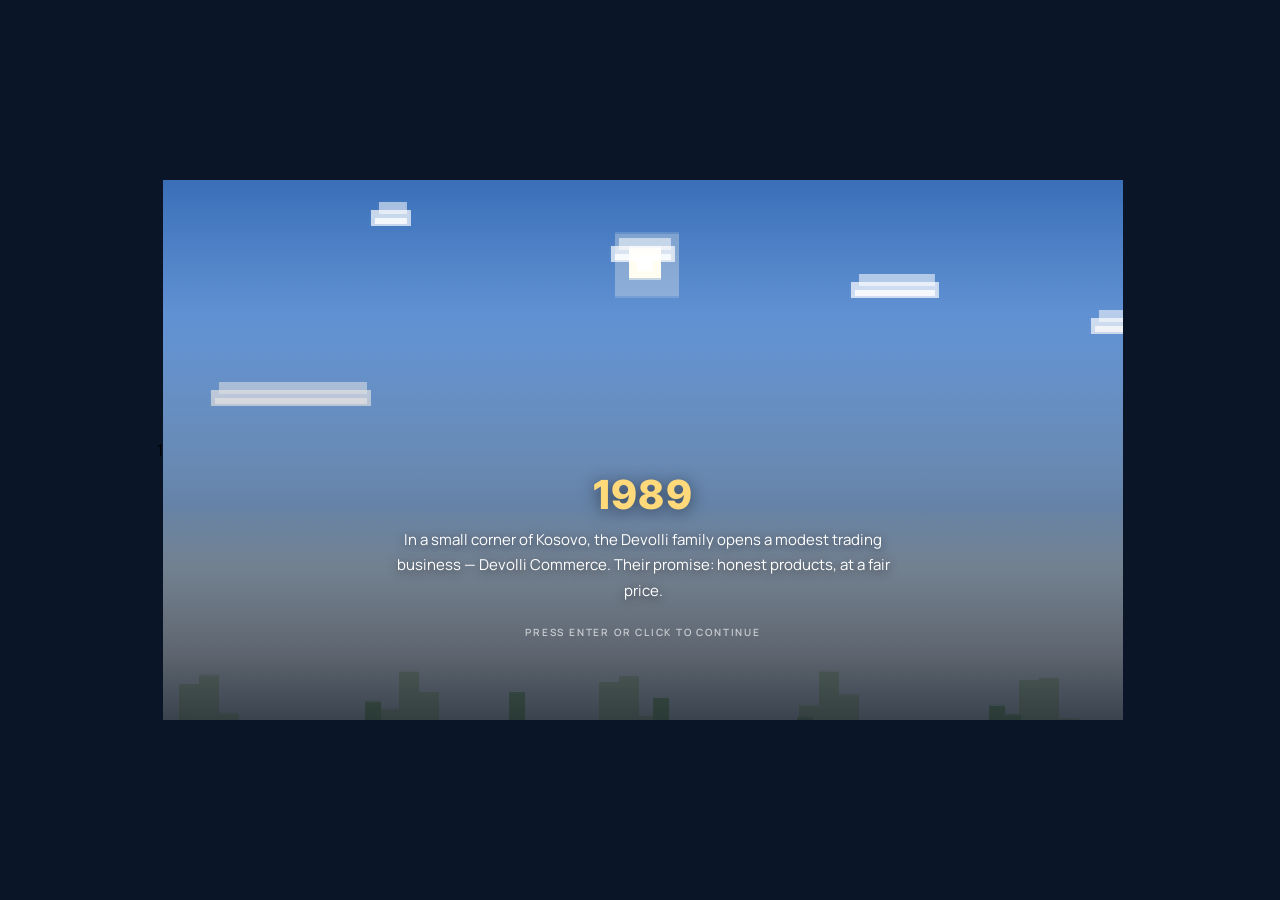
<file: game.html>
<!DOCTYPE html>
1<html lang="en">
<head>
<meta charset="UTF-8">
<meta name="viewport" content="width=device-width, initial-scale=1.0">
<title>VITA — The Beginning</title>
<style>
  @import url('https://fonts.googleapis.com/css2?family=Inter+Tight:ital,wght@0,300;0,400;0,500;0,600;0,700;0,800;1,400&family=Manrope:wght@300;400;500;600;700;800&display=swap');

  :root { --blue:#0057B8; --blue-dark:#123A6F; --blue-light:#EAF4FF; --white:#FFF;
    --text:#123A6F; --text-dim:rgba(18,58,111,0.55);
    --font-display:'Inter Tight',sans-serif; --font-body:'Manrope',sans-serif;
    --ease:cubic-bezier(0.19,1,0.22,1); }

  * { margin:0; padding:0; box-sizing:border-box; }

  body {
    background:#0a1628; display:flex; align-items:center; justify-content:center;
    min-height:100vh; font-family:var(--font-body); overflow:hidden;
    cursor:none;
  }

  #container { position:relative; background:#000; }

  canvas { display:block; image-rendering:pixelated; image-rendering:crisp-edges; }

  .overlay {
    position:absolute; inset:0; display:flex; flex-direction:column;
    align-items:center; justify-content:center; pointer-events:none; z-index:10;
  }

  /* ── History screen: sun + hills backdrop with narrated founding story ── */
  .history-screen {
    position:absolute; inset:0; z-index:25; display:flex; flex-direction:column;
    align-items:center; justify-content:flex-end; text-align:center; cursor:pointer;
    padding-bottom:clamp(36px,9vh,88px);
    background:linear-gradient(to top, rgba(4,10,20,0.75) 0%, rgba(4,10,20,0.25) 45%, transparent 75%);
    transition:opacity 0.5s var(--ease);
  }
  .history-screen.hidden { opacity:0; pointer-events:none; }
  .history-card {
    opacity:0; transform:translateY(6px); transition:opacity 0.4s var(--ease), transform 0.4s var(--ease);
    max-width:560px; padding:0 24px;
  }
  .history-card.in { opacity:1; transform:translateY(0); }
  .history-year {
    font-family:var(--font-display); font-size:clamp(26px,3.6vw,40px); font-weight:800;
    letter-spacing:0.03em; color:#ffd97a; text-shadow:0 2px 16px rgba(0,0,0,0.5);
  }
  .history-text {
    font-family:var(--font-body); font-size:clamp(12px,1.4vw,15px); font-weight:400;
    color:#fff; line-height:1.7; margin-top:8px; text-shadow:0 2px 10px rgba(0,0,0,0.55);
  }
  .history-next {
    font-family:var(--font-body); font-size:clamp(8px,0.9vw,10px); font-weight:600;
    letter-spacing:0.18em; text-transform:uppercase; color:rgba(255,255,255,0.65);
    margin-top:22px; animation:blink 1.3s ease-in-out infinite;
  }

  /* ── 2003 flash: quick pixel-title fade straight into gameplay ── */
  .year-flash {
    position:absolute; inset:0; z-index:40; display:flex; align-items:center; justify-content:center;
    font-family:var(--font-display); font-weight:800; font-size:clamp(64px,13vw,140px); color:#fff;
    background:#000; opacity:0; pointer-events:none; transition:opacity 0.5s ease;
  }
  .year-flash.show { opacity:1; }

  .dialogue {
    position:absolute; bottom:clamp(12px,2.5vh,24px); left:50%;
    transform:translateX(-50%);
    background:rgba(255,255,255,0.94); backdrop-filter:blur(12px);
    border:1.5px solid rgba(0,87,184,0.15); border-radius:16px;
    padding:16px 24px; z-index:15; pointer-events:auto;
    width:82%; max-width:640px; display:none;
    box-shadow:0 8px 32px rgba(0,87,184,0.08);
  }
  .dialogue.active { display:block; }
  .dialogue-name {
    font-family:var(--font-display); font-size:clamp(9px,0.85vw,11px); font-weight:700;
    letter-spacing:0.14em; text-transform:uppercase; color:var(--blue); margin-bottom:4px;
  }
  .dialogue-text {
    font-family:var(--font-body); font-size:clamp(11px,1.2vw,14px); font-weight:500;
    color:var(--text); line-height:1.8; margin-bottom:8px;
  }
  .dialogue-continue {
    font-family:var(--font-body); font-size:clamp(8px,0.8vw,10px); font-weight:600;
    letter-spacing:0.12em; text-transform:uppercase;
    color:var(--blue); text-align:right;
    animation:blink 1.2s ease-in-out infinite;
  }
  @keyframes blink { 0%,100% { opacity:1; } 50% { opacity:0.3; } }

  /* ── Dialogue choices: response options the player can pick ── */
  .dialogue-choices { display:none; margin-top:2px; }
  .dialogue-choices.active { display:block; }
  .dialogue-choice {
    font-family:var(--font-body); font-size:clamp(10px,1.1vw,13px); font-weight:500;
    color:var(--text-dim); padding:5px 8px; border-radius:8px; margin-top:2px;
    transition:background 0.15s var(--ease), color 0.15s var(--ease);
  }
  .dialogue-choice.sel { background:rgba(0,87,184,0.10); color:var(--blue-dark); font-weight:700; }

  /* ── Task bar: current objective only, top of screen ── */
  .taskbar {
    position:absolute; top:clamp(10px,2.2vh,20px); left:50%; transform:translateX(-50%);
    background:rgba(255,255,255,0.92); backdrop-filter:blur(10px);
    border:1.5px solid rgba(0,87,184,0.15); border-radius:100px;
    padding:8px 20px; z-index:14; pointer-events:none;
    white-space:nowrap;
    box-shadow:0 6px 20px rgba(0,87,184,0.10);
    opacity:0; transition:opacity 0.4s var(--ease);
  }
  .taskbar.show { opacity:1; }
  .taskbar-task {
    font-family:var(--font-display); font-size:clamp(9px,1vw,12px); font-weight:700;
    letter-spacing:0.03em; color:var(--blue-dark);
  }

  /* ── Hotbar: Minecraft-style inventory slots, bottom of screen ── */
  .hotbar {
    position:absolute; bottom:clamp(10px,2.6vh,22px); left:50%; transform:translateX(-50%);
    display:flex; gap:6px; z-index:14; pointer-events:none;
    opacity:0; transition:opacity 0.4s var(--ease);
  }
  .hotbar.show { opacity:1; }
  .hotbar-slot {
    width:clamp(36px,6.5vw,48px); height:clamp(36px,6.5vw,48px);
    background:rgba(22,22,30,0.6); border:2px solid rgba(255,255,255,0.2);
    box-shadow: inset 0 0 0 2px rgba(0,0,0,0.5), inset 2px 2px 0 rgba(255,255,255,0.08), 0 3px 10px rgba(0,0,0,0.35);
    border-radius:5px; position:relative; display:flex; align-items:center; justify-content:center;
  }
  .hotbar-icon { width:56%; height:68%; image-rendering:pixelated; }
  .hotbar-icon-wheat { background:#e8b923; clip-path: polygon(50% 0%, 78% 22%, 62% 42%, 88% 58%, 68% 74%, 82% 100%, 50% 82%, 18% 100%, 32% 74%, 12% 58%, 38% 42%, 22% 22%); }
  .hotbar-icon-milk { background:linear-gradient(#f4fbff,#cfe8f5); border:2px solid #7fa8c9; clip-path: polygon(30% 0%,70% 0%,70% 16%,92% 32%,92% 100%,8% 100%,8% 32%,30% 16%); }
  .hotbar-icon-money { background:radial-gradient(circle at 35% 30%, #ffe97a, #d4a017); border:2px solid #8a6a10; border-radius:50%; }
  .hotbar-slot.empty { display:none; }
  .hotbar-count {
    position:absolute; bottom:1px; right:3px; font-family:var(--font-display); font-weight:800;
    font-size:clamp(9px,1.3vw,14px); color:#fff;
    text-shadow:1px 0 0 #000,-1px 0 0 #000,0 1px 0 #000,0 -1px 0 #000;
  }
</style>
</head>
<body>

<div id="container">
  <canvas id="game"></canvas>

  <div class="history-screen" id="historyScreen">
    <div class="history-card" id="historyCard">
      <div class="history-year" id="historyYear"></div>
      <div class="history-text" id="historyText"></div>
      <div class="history-next">Press Enter or Click to Continue</div>
    </div>
  </div>

  <div class="year-flash" id="yearFlash">2003</div>

  <div class="taskbar" id="taskBar">
    <div class="taskbar-task" id="taskBarText">&mdash;</div>
  </div>

  <div class="hotbar" id="hotbar">
    <div class="hotbar-slot empty" id="hotbarSlotWheat"><div class="hotbar-icon hotbar-icon-wheat"></div><div class="hotbar-count" id="hotbarWheat">0</div></div>
    <div class="hotbar-slot empty" id="hotbarSlotMilk"><div class="hotbar-icon hotbar-icon-milk"></div><div class="hotbar-count" id="hotbarMilk">0</div></div>
    <div class="hotbar-slot empty" id="hotbarSlotMoney"><div class="hotbar-icon hotbar-icon-money"></div><div class="hotbar-count" id="hotbarMoney">$0</div></div>
  </div>

  <div class="dialogue" id="dialogue">
    <div class="dialogue-name" id="dialogueName"></div>
    <div class="dialogue-text" id="dialogueText"></div>
    <div class="dialogue-choices" id="dialogueChoices"></div>
    <div class="dialogue-continue" id="dialogueContinue">&#9660; Press Enter</div>
  </div>
</div>

<script>
// ═══════════════════════════════════════════
// VITA — LEVEL 1: THE FIRST DROP
// Nintendo-quality pixel-art story game
// ═══════════════════════════════════════════

const GW = 480, GH = 270; // internal resolution
const TILE = 16;
let scale, containerW, containerH;

const canvas = document.getElementById('game');
const ctx = canvas.getContext('2d');
canvas.width = GW; canvas.height = GH;
ctx.imageSmoothingEnabled = false;

const container = document.getElementById('container');

function resize() {
  const ww = window.innerWidth, wh = window.innerHeight;
  scale = Math.min(Math.floor(ww / GW), Math.floor(wh / GH)) || 1;
  containerW = GW * scale; containerH = GH * scale;
  container.style.width = containerW + 'px';
  container.style.height = containerH + 'px';
  canvas.style.width = containerW + 'px';
  canvas.style.height = containerH + 'px';
}
resize();
window.addEventListener('resize', resize);
window.addEventListener('fullscreenchange', resize);

// ── FULLSCREEN (requested on the player's first click/keypress — browsers require a user gesture) ──
let fullscreenRequested = false;
function tryFullscreen(){
  if(fullscreenRequested) return; fullscreenRequested = true;
  const el = document.documentElement;
  if(el.requestFullscreen) el.requestFullscreen().catch(()=>{});
  else if(el.webkitRequestFullscreen) el.webkitRequestFullscreen();
}

const $ = s => document.querySelector(s);
const diaBox = $('#dialogue'), diaText = $('#dialogueText'), diaName = $('#dialogueName');
const diaChoices = $('#dialogueChoices'), diaContinue = $('#dialogueContinue');
const historyScreen = $('#historyScreen'), historyCard = $('#historyCard'), historyYear = $('#historyYear'), historyText = $('#historyText');
const yearFlash = $('#yearFlash');
const taskBar = $('#taskBar'), taskBarText = $('#taskBarText');
const hotbar = $('#hotbar'), hotbarWheat = $('#hotbarWheat'), hotbarMilk = $('#hotbarMilk'), hotbarMoney = $('#hotbarMoney');
const hotbarSlotWheat = $('#hotbarSlotWheat'), hotbarSlotMilk = $('#hotbarSlotMilk'), hotbarSlotMoney = $('#hotbarSlotMoney');

// ── AMBIENT AUDIO (procedural — no external assets) ──
let actx=null, masterGain=null, audioReady=false;
function initAudio(){
  if(audioReady) return; audioReady=true;
  try{
    actx = new (window.AudioContext||window.webkitAudioContext)();
    masterGain = actx.createGain(); masterGain.gain.value=0.55; masterGain.connect(actx.destination);
    startWind(); scheduleBirds(); startAmbientMusic();
  }catch(e){}
}
function unlockAudio(){ if(actx && actx.state==='suspended') actx.resume(); }
function startWind(){
  const bufSize = actx.sampleRate*2;
  const buf = actx.createBuffer(1,bufSize,actx.sampleRate);
  const data = buf.getChannelData(0);
  for(let i=0;i<bufSize;i++) data[i]=(Math.random()*2-1);
  const src = actx.createBufferSource(); src.buffer=buf; src.loop=true;
  const filter = actx.createBiquadFilter(); filter.type='lowpass'; filter.frequency.value=340;
  const g = actx.createGain(); g.gain.value=0.045;
  src.connect(filter); filter.connect(g); g.connect(masterGain); src.start();
}
function chirp(){
  if(!actx) return;
  const o=actx.createOscillator(), g=actx.createGain();
  o.type='sine'; const base=1700+Math.random()*900;
  o.frequency.setValueAtTime(base, actx.currentTime);
  o.frequency.exponentialRampToValueAtTime(base*0.6, actx.currentTime+0.12);
  g.gain.setValueAtTime(0.0001, actx.currentTime);
  g.gain.exponentialRampToValueAtTime(0.05, actx.currentTime+0.02);
  g.gain.exponentialRampToValueAtTime(0.0001, actx.currentTime+0.15);
  o.connect(g); g.connect(masterGain); o.start(); o.stop(actx.currentTime+0.16);
}
function scheduleBirds(){
  setInterval(()=>{ if(!actx)return; if(Math.random()<0.55) chirp(); if(Math.random()<0.25) setTimeout(chirp,140); },1700);
}
function footstepSound(){
  if(!actx) return;
  const o=actx.createOscillator(), g=actx.createGain();
  o.type='square'; o.frequency.value=85+Math.random()*18;
  g.gain.setValueAtTime(0.045, actx.currentTime);
  g.gain.exponentialRampToValueAtTime(0.0001, actx.currentTime+0.07);
  o.connect(g); g.connect(masterGain); o.start(); o.stop(actx.currentTime+0.08);
}
function cowbellSound(){
  if(!actx) return;
  const o=actx.createOscillator(), g=actx.createGain();
  o.type='triangle'; o.frequency.value=520;
  g.gain.setValueAtTime(0.07, actx.currentTime);
  g.gain.exponentialRampToValueAtTime(0.0001, actx.currentTime+0.4);
  o.connect(g); g.connect(masterGain); o.start(); o.stop(actx.currentTime+0.4);
}
function chimeSound(){
  if(!actx) return;
  [660,880,990].forEach((f,i)=>{
    const o=actx.createOscillator(), g=actx.createGain();
    o.type='sine'; o.frequency.value=f;
    const t=actx.currentTime+i*0.08;
    g.gain.setValueAtTime(0.0001,t); g.gain.exponentialRampToValueAtTime(0.06,t+0.02); g.gain.exponentialRampToValueAtTime(0.0001,t+0.5);
    o.connect(g); g.connect(masterGain); o.start(t); o.stop(t+0.5);
  });
}
function milkSound(){
  if(!actx) return;
  const o=actx.createOscillator(), g=actx.createGain();
  o.type='sine'; o.frequency.setValueAtTime(300,actx.currentTime); o.frequency.exponentialRampToValueAtTime(170,actx.currentTime+0.15);
  g.gain.setValueAtTime(0.06,actx.currentTime); g.gain.exponentialRampToValueAtTime(0.0001,actx.currentTime+0.18);
  o.connect(g); g.connect(masterGain); o.start(); o.stop(actx.currentTime+0.2);
}
function pickupSound(){
  if(!actx) return;
  const o=actx.createOscillator(), g=actx.createGain();
  o.type='sine'; o.frequency.setValueAtTime(520,actx.currentTime); o.frequency.exponentialRampToValueAtTime(880,actx.currentTime+0.1);
  g.gain.setValueAtTime(0.05,actx.currentTime); g.gain.exponentialRampToValueAtTime(0.0001,actx.currentTime+0.13);
  o.connect(g); g.connect(masterGain); o.start(); o.stop(actx.currentTime+0.14);
}
function petSound(){
  if(!actx) return;
  const o=actx.createOscillator(), g=actx.createGain();
  o.type='sine'; o.frequency.setValueAtTime(700,actx.currentTime); o.frequency.exponentialRampToValueAtTime(950,actx.currentTime+0.08);
  g.gain.setValueAtTime(0.045,actx.currentTime); g.gain.exponentialRampToValueAtTime(0.0001,actx.currentTime+0.12);
  o.connect(g); g.connect(masterGain); o.start(); o.stop(actx.currentTime+0.13);
}
function startAmbientMusic(){
  const notes=[261.6,293.7,329.6,392.0,440.0,523.3];
  function playNote(){
    if(!actx) return;
    const f = notes[Math.floor(Math.random()*notes.length)];
    const o=actx.createOscillator(), g=actx.createGain();
    o.type='sine'; o.frequency.value=f;
    const t=actx.currentTime;
    g.gain.setValueAtTime(0.0001,t); g.gain.exponentialRampToValueAtTime(0.032,t+0.5); g.gain.exponentialRampToValueAtTime(0.0001,t+3.6);
    o.connect(g); g.connect(masterGain); o.start(t); o.stop(t+3.7);
    setTimeout(playNote, 1900+Math.random()*2300);
  }
  playNote();
}
window.addEventListener('keydown', unlockAudio, {once:true});
window.addEventListener('click', unlockAudio, {once:true});

// ── GAME STATE ──
const S = {
  intro:true, playing:false, dialogue:false,
  dialogueQueue:[], diaCb:null, diaSpeaker:'',
  choiceOptions:null, choiceIndex:0, choiceSpeaker:'',
  px:140, py:0, vx:0, vy:0, facing:1, onGround:false, jumping:false,
  animFrame:0, animTimer:0,
  currentTask:0, taskProgress:0, taskTarget:0,
  cowFed:false, metFarmer:false, milkHold:0, wheatHold:0, milkReady:false,
  inventory:{wheat:0, milk:0}, money:0,
  scene:'outside', sceneCooldown:0,
  camX:0, camY:0, particles:[], floatTexts:[], smoke:[], leaves:[], dust:[], keys:{}, levelComplete:false,
  time:0, villageLife:0, petCooldown:0,
};

// ── WORLD ──
const MAP_W = 100, MAP_H = 28;
let map = [];
let wheatItems = [], cowPositions = [], chickenPositions = [], sheepPositions = [], butterflies = [];
let deliveryHouses = [], farmCow = null, farmerNPC = null;
let worldObjects = [];
let villagerPositions = [];

// ── BARN — a separate interior scene, entered/exited by pressing E at the door ──
const BARN_X = 370;              // world px, center of the exterior sprite — past the wheat field, not right at spawn
const BARN_DOOR_X = BARN_X + 14; // exterior door, offset toward the wheat field
const ROOM_W_TILES = Math.ceil(GW/TILE); // interior fills the screen — a small, cozy, non-scrolling room
const INTERIOR_DOOR_X = 34;      // interior px, where the door sits (left wall)

function buildWorld() {
  map = Array.from({length:MAP_H}, () => Array(MAP_W).fill('.'));
  for (let y=0; y<MAP_H; y++)
    for (let x=0; x<MAP_W; x++) {
      if (y >= MAP_H-4) map[y][x] = 'G';
      if (y >= MAP_H-2) map[y][x] = 'D';
    }
  for (let x=0; x<18; x+=2) map[MAP_H-4][x] = 'F';

  // a worn dirt trail meandering through the grass, connecting the landmarks — not a full ground override
  for (let x=20; x<98; x++) {
    const w = Math.sin(x*0.35) + Math.sin(x*0.12+2);
    if (w > 0.3) map[MAP_H-4][x] = 'R';
  }

  for (let wx=14; wx<=19; wx++)
    for (let wy=MAP_H-6; wy<=MAP_H-5; wy++)
      map[wy][wx] = 'W';

  for (let hx=70; hx<=74; hx++)
    for (let hy=MAP_H-10; hy<=MAP_H-5; hy++)
      map[hy][hx] = 'H';
  for (let hx=82; hx<=86; hx++)
    for (let hy=MAP_H-9; hy<=MAP_H-5; hy++)
      map[hy][hx] = 'H';

  worldObjects = [];
  const treePos = [10,11,22,24,28,30,32,35,38,40,
    48,50,55,58,60,62,64,68,76,78,80,88,92];
  for (const tx of treePos) {
    const t = tx % 5 === 0 ? 'pine' : tx % 3 === 0 ? 'apple' : 'oak';
    worldObjects.push({type:'tree', variant:t, x:tx*TILE + TILE/2, seed:Math.random()*Math.PI*2});
  }

  for (let i=0; i<34; i++) {
    const bx = 5 + Math.floor(Math.random()*90);
    worldObjects.push({type:'bush', x:bx*TILE + 4 + Math.random()*8});
  }
  for (let i=0; i<22; i++) {
    const rx = 3 + Math.floor(Math.random()*94);
    worldObjects.push({type:'rock', x:rx*TILE + 2 + Math.random()*12});
  }
  for (let i=0; i<80; i++) {
    const fx = 1 + Math.floor(Math.random()*98);
    worldObjects.push({type:'flower', x:fx*TILE + Math.random()*14, hue:Math.floor(Math.random()*3)});
  }
  for (let i=0; i<55; i++) {
    const gx = 1 + Math.floor(Math.random()*98);
    worldObjects.push({type:'tallgrass', x:gx*TILE + Math.random()*15, tall:Math.random()>0.5});
  }
  for (let i=0; i<6; i++) {
    const sx = 8 + Math.floor(Math.random()*88);
    worldObjects.push({type:'stump', x:sx*TILE + Math.random()*10});
  }

  // ── Rocky hills — natural mounds with greenery, break up the flat grass line ──
  worldObjects.push({type:'hill', x:44*TILE, seed:0.4});
  worldObjects.push({type:'hill', x:95*TILE, seed:2.1});

  // ── Fences flanking the wheat field, and a shallow stream crossing the countryside ──
  for (let fx=13; fx<=20; fx+=2) worldObjects.push({type:'fence', x:fx*TILE});
  worldObjects.push({type:'stream', x:90*TILE, w:26});

  // ── Farmstead set-pieces — a complete homestead, not just sprites on grass ──
  worldObjects.push({type:'windmill', x:1*TILE+10});
  worldObjects.push({type:'barn', x:BARN_X});
  worldObjects.push({type:'tree', variant:'oak', x:BARN_X+42, seed:0.9, scale:1.9}); // large tree overlapping the barn roofline
  worldObjects.push({type:'hay', x:9*TILE+15});
  worldObjects.push({type:'hay', x:9*TILE+27});
  worldObjects.push({type:'trough', x:185});
  worldObjects.push({type:'well', x:13*TILE+2});
  worldObjects.push({type:'sign', x:BARN_X+70, label:'FARM'});
  worldObjects.push({type:'cabbage', x:BARN_X+84});
  worldObjects.push({type:'cabbage', x:BARN_X+96});
  worldObjects.push({type:'carrotpatch', x:BARN_X+106});
  worldObjects.push({type:'carrotpatch', x:BARN_X+114});
  worldObjects.push({type:'shed', x:60*TILE+8});
  worldObjects.push({type:'hay', x:61*TILE+26});
  worldObjects.push({type:'sign', x:69*TILE+10, label:'VILLAGE'});

  wheatItems = [];
  for (let wx=14; wx<=19; wx++)
    wheatItems.push({x:wx*TILE + TILE/2, y:(MAP_H-3)*TILE - 6, collected:false});

  // cows now live inside the barn — positions are interior-room px/TILE, not outside-world coordinates
  cowPositions = [
    {x:15, y:MAP_H-5.8, dir:-1, anim:0, fed:false, milked:false}, {x:19, y:MAP_H-5.8, dir:1, anim:20, fed:false, milked:false},
    {x:23, y:MAP_H-5.8, dir:-1, anim:40, fed:false, milked:false}, {x:26.5, y:MAP_H-5.8, dir:1, anim:10, fed:false, milked:false},
  ];
  farmCow = {x:10, y:MAP_H-5.8, dir:1, anim:0, fed:false, milked:false};
  farmerNPC = {x:15.6, y:MAP_H-5.13, dir:-1, anim:0, talked:false};

  chickenPositions = [];
  for (let i=0; i<5; i++)
    chickenPositions.push({x:8 + Math.random()*5, y:MAP_H-4.88, dir:Math.random()>0.5?1:-1, anim:Math.random()*60, peck:0});

  sheepPositions = [];
  for (let i=0; i<4; i++)
    sheepPositions.push({x:40 + Math.random()*20, y:MAP_H-5.22, dir:Math.random()>0.5?1:-1, anim:Math.random()*80});

  butterflies = [];
  for (let i=0; i<9; i++)
    butterflies.push({x:5 + Math.random()*90, baseY:MAP_H-6, phase:Math.random()*Math.PI*2, speed:0.4+Math.random()*0.5, wing:0});

  deliveryHouses = [{x:72, y:MAP_H-11}, {x:84, y:MAP_H-10}];

  // ── Villagers — scattered along the route, greet the player and chat when you press E ──
  const milkDelivered = () => S.currentTask>=4 || S.levelComplete;
  villagerPositions = [
    {x:31, y:MAP_H-5.13, dir:1, anim:Math.random()*60, name:'Vera', pal:{pants:'#5a4a5a',pantsHi:'#6a5a6a',shirt:'#8a5a6b',shirtHi:'#9c6b7c',hat:'#c9a860'},
      greet:()=>milkDelivered()
        ? ['Oh— hello again, mikë! That milk you brought round was the sweetest we\'ve had all year.', 'Bless you for it.']
        : ['Oh, hello there, mikë! You must be the one helping Farmer Hashim.', 'Fresh milk, is there any to spare? My grandchildren have had none since yesterday.'],
      choices:()=>[
        {label:'Do you have any advice for a new farmhand?', response:['Patience, mikë. The land gives generously to those who tend it well.']},
        {label:'How long have you lived in Istog?', response:['All my life, dear. I\'ve seen this valley through every season.']},
        {label:'Just saying hello.', response:['A good day to you too, mikë.']},
      ]},
    {x:42, y:MAP_H-5.13, dir:-1, anim:Math.random()*60, name:'Driton', pal:{pants:'#3a3a3a',pantsHi:'#4a4a4a',shirt:'#2a4a6b',shirtHi:'#3a5c80',hat:'#8a6a42'},
      greet:()=>['Devolli\'s bringing real change to this valley, you know.', 'Looking to grow the herd? My neighbour Zamir has a fine young cow for sale — just say the word.'],
      choices:()=>[
        {label:'Tell me more about that cow.', response:['Zamir\'s cow is young and healthy — ask him by the second house, he won\'t haggle much.']},
        {label:'What do you think of the new dairy coming to town?', response:['Good for all of us, I reckon. More buyers, better prices.']},
        {label:'Just passing through.', response:['Safe travels, then, mikë.']},
      ]},
    {x:53, y:MAP_H-5.13, dir:1, anim:Math.random()*60, name:'Elira', pal:{pants:'#e8ddc8',pantsHi:'#f0e8d8',shirt:'#c96a86',shirtHi:'#d87a96',hat:'#5a4a30'},
      greet:()=>['Are you Farmer Hashim\'s helper? He says you\'re very fast!', 'Papa says one day there\'ll be a whole factory here, making milk for all of Kosovo!'],
      choices:()=>[
        {label:'Do you help your father on the farm?', response:['Every day! I feed the chickens and chase off the crows.']},
        {label:'What\'s it like growing up here?', response:['It\'s wonderful — the hills, the animals, everyone knows everyone!']},
        {label:'Just saying hi!', response:['Bye bye, mikë! Come play again soon!']},
      ]},
    {x:66, y:MAP_H-5.13, dir:-1, anim:Math.random()*60, name:'Naim', pal:{pants:'#4a3a2a',pantsHi:'#5a4a3a',shirt:'#5a6b3a',shirtHi:'#6c7c4a',hat:'#7a4a30'},
      greet:()=>milkDelivered()
        ? ['Thank you again for the milk, mikë — saved me a trip into town.']
        : ['Careful round the shed there — those tools are older than I am.', 'Got any fresh milk on you? I\'d trade a sack of feed for a jug.'],
      choices:()=>[
        {label:'Any tips for milking?', response:['Gentle hands, steady rhythm. She\'ll tell you if you\'re doing it wrong!']},
        {label:'What\'s in the shed?', response:['Old tools, spare wheels, and more cobwebs than I\'d like to admit.']},
        {label:'Nothing, just passing by.', response:['Suit yourself, mikë.']},
      ]},
    {x:79, y:MAP_H-5.13, dir:1, anim:Math.random()*60, name:'Bukurie', pal:{pants:'#4a3550',pantsHi:'#5a4560',shirt:'#7a4a5a',shirtHi:'#8c5c6c',hat:'#d8c8a8'},
      greet:()=>S.villageLife>=3
        ? ['Welcome to our village! The children have been waving at every wagon since word got round.']
        : ['Welcome, mikë. Not much happens here — but folks say that\'s about to change.'],
      choices:()=>[
        {label:'What\'s new in the village?', response:[S.villageLife>=3
          ? 'Everyone\'s been talking about the fresh milk deliveries — it\'s the best news we\'ve had in ages.'
          : 'Quiet as always, but folks are hopeful about the new dairy.']},
        {label:'Do you know Farmer Hashim well?', response:['Since we were children. Best farmer this side of the mountains.']},
        {label:'Just saying hello.', response:['Take care, mikë.']},
      ]},
    {x:91, y:MAP_H-5.13, dir:-1, anim:Math.random()*60, name:'Sanije', pal:{pants:'#3a4a4a',pantsHi:'#4a5c5c',shirt:'#3a6b6b',shirtHi:'#4a8080',hat:'#c9a860'},
      greet:()=>['The stream runs clean and cold this time of year — good for the sheep.', 'They say Tetra Pak themselves are coming to Istog. Imagine that!'],
      choices:()=>[
        {label:'Do you tend the sheep by the stream?', response:['I do — the water keeps them cool and the grass is sweetest there.']},
        {label:'Have you heard about Tetra Pak?', response:['Only rumours, but if it\'s true, this valley won\'t be the same.']},
        {label:'Just say hi.', response:['And to you, mikë.']},
      ]},
  ];
}
buildWorld();

// ── TASKS ──
const TASK_TARGET = {1:6, 2:5, 3:5, 4:5};
const TASK_LABELS = {
  0: ()=>'Find and talk to Farmer Hashim',
  1: ()=>`Gather wheat — hold E (${S.taskProgress}/${TASK_TARGET[1]})`,
  2: ()=>S.scene==='barn' ? `Feed the cows — press E (${S.taskProgress}/${TASK_TARGET[2]})` : 'Bring the wheat into the barn — press E at the door',
  3: ()=>`Milk the cows — hold E, once each (${S.taskProgress}/${TASK_TARGET[3]})`,
  4: ()=>`Sell milk to villagers with a mark — press E (${S.taskProgress}/${TASK_TARGET[4]})`,
};
function updateTaskBar() {
  if(!S.playing || S.intro || S.levelComplete){ taskBar.classList.remove('show'); hotbar.classList.remove('show'); return; }
  const fn = TASK_LABELS[S.currentTask];
  taskBarText.textContent = fn ? fn() : '';
  taskBar.classList.add('show');
  hotbarWheat.textContent = S.inventory.wheat;
  hotbarMilk.textContent = S.inventory.milk;
  hotbarMoney.textContent = '$'+S.money;
  hotbarSlotWheat.classList.toggle('empty', S.inventory.wheat<=0);
  hotbarSlotMilk.classList.toggle('empty', S.inventory.milk<=0);
  hotbarSlotMoney.classList.toggle('empty', S.money<=0);
  hotbar.classList.add('show');
}

// ── PLAYER ──
const PW=14, PH=18, GRAVITY=0.4, SPEED=1.4, JUMP=-4.4;

function drawPlayer(px, py) {
  const f=S.facing, a=S.animFrame;
  const walk = Math.floor(a/6)%4;
  const legOff = walk===1?1:walk===3?-1:0;
  const armOff = walk===2?1:walk===0?-1:0;
  const bx = px, by = py;

  ctx.fillStyle='rgba(0,0,0,0.15)'; ctx.fillRect(bx-2, by+PH-1, PW+4, 3);
  ctx.fillStyle='#3a2510'; ctx.fillRect(bx+3, by+PH-4+legOff, 4, 4); ctx.fillRect(bx+8, by+PH-4-legOff, 4, 4);
  ctx.fillStyle='#2a5090'; ctx.fillRect(bx+3, by+PH-8+legOff, 4, 5); ctx.fillRect(bx+8, by+PH-8-legOff, 4, 5);
  ctx.fillStyle='#0057B8'; ctx.fillRect(bx+2, by+4, 10, 10);
  ctx.fillStyle='#0068d0'; ctx.fillRect(bx+3, by+7, 8, 2);
  ctx.fillStyle='#3a2510'; ctx.fillRect(bx+2, by+10, 10, 1);
  ctx.fillStyle='#f5f2e8'; ctx.fillRect(bx+2, by+1, 10, 4);
  ctx.fillStyle='#d4a574'; ctx.fillRect(bx, by+4+armOff, 2, 5); ctx.fillRect(bx+PW-2, by+4-armOff, 2, 5);
  ctx.fillStyle='#d4a574'; ctx.fillRect(bx-1, by+8+armOff, 3, 2); ctx.fillRect(bx+PW-2, by+8-armOff, 3, 2);
  ctx.fillStyle='#d4a574'; ctx.fillRect(bx+3, by-PH+14, 8, 8);
  ctx.fillStyle='#3a2510'; ctx.fillRect(bx+3, by-PH+14, 8, 3); ctx.fillRect(bx+2, by-PH+15, 10, 2);
  const ex = f===1?bx+8:bx+4;
  ctx.fillStyle='#1a0a00'; ctx.fillRect(ex, by-PH+18, 2, 2);
  ctx.fillStyle='#8B6914'; ctx.fillRect(bx+1, by-PH+11, 12, 3); ctx.fillRect(bx+3, by-PH+13, 8, 2);
}

// ── FARMER NPC (idle, warm — the human heart of the story) ── pal lets villagers reuse this sprite recolored
function drawFarmer(sx, sy, dir, anim, pal) {
  const c = Object.assign({pants:'#4a3520',pantsHi:'#5a4a30',shirt:'#6b4a2e',shirtHi:'#7c5a3a',collar:'#e8ddc8',sleeve:'#c9b896',skin:'#c9a876',skinHi:'#d8d0c0',hat:'#c9a860'}, pal);
  const bob = Math.sin(anim*0.05)*1;
  const bx = sx, by = sy + bob;
  ctx.fillStyle='rgba(0,0,0,0.15)'; ctx.fillRect(bx-2, by+PH-1, PW+4, 3);
  ctx.fillStyle=c.pants; ctx.fillRect(bx+3, by+PH-4, 4, 4); ctx.fillRect(bx+8, by+PH-4, 4, 4);
  ctx.fillStyle=c.pantsHi; ctx.fillRect(bx+3, by+PH-8, 4, 5); ctx.fillRect(bx+8, by+PH-8, 4, 5);
  ctx.fillStyle=c.shirt; ctx.fillRect(bx+2, by+4, 10, 10);
  ctx.fillStyle=c.shirtHi; ctx.fillRect(bx+3, by+7, 8, 2);
  ctx.fillStyle=c.collar; ctx.fillRect(bx+2, by+1, 10, 4);
  ctx.fillStyle=c.sleeve; ctx.fillRect(bx, by+4, 2, 5); ctx.fillRect(bx+PW-2, by+4, 2, 5);
  ctx.fillStyle=c.sleeve; ctx.fillRect(bx-1, by+8, 3, 2); ctx.fillRect(bx+PW-2, by+8, 3, 2);
  ctx.fillStyle=c.skin; ctx.fillRect(bx+3, by-PH+14, 8, 8);
  ctx.fillStyle=c.skinHi; ctx.fillRect(bx+3, by-PH+14, 8, 2);
  const ex = dir===1?bx+8:bx+4;
  ctx.fillStyle='#1a0a00'; ctx.fillRect(ex, by-PH+18, 2, 2);
  ctx.fillStyle=c.hat; ctx.fillRect(bx, by-PH+11, 14, 2); ctx.fillRect(bx+2, by-PH+9, 10, 3);
}

// ── ANIMALS ──
function drawCow(cx, cy, dir, a) {
  const legAnim = Math.floor(a/15)%2;
  ctx.fillStyle='#f5f5f0'; ctx.fillRect(cx+4, cy+8, 22, 14);
  ctx.fillStyle='#2a2a2a'; ctx.fillRect(cx+9, cy+10, 5, 4); ctx.fillRect(cx+18, cy+12, 5, 3);
  ctx.fillStyle='#f0c0c0'; ctx.fillRect(cx+9, cy+20, 12, 4);
  ctx.fillStyle='#e8e8e0';
  ctx.fillRect(cx+6, cy+22+(legAnim?2:0), 4, 6); ctx.fillRect(cx+20, cy+22+(legAnim?-2:0), 4, 6);
  ctx.fillRect(cx+12, cy+22+(legAnim?-1:0), 4, 6); ctx.fillRect(cx+16, cy+22+(legAnim?1:0), 4, 6);
  ctx.fillStyle='#4a4a4a'; ctx.fillRect(cx+6, cy+27, 4, 2); ctx.fillRect(cx+12, cy+27, 4, 2);
  ctx.fillRect(cx+16, cy+27, 4, 2); ctx.fillRect(cx+20, cy+27, 4, 2);
  if (dir>0) { ctx.fillStyle='#f5f5f0'; ctx.fillRect(cx+24, cy+6, 10, 10); ctx.fillStyle='#f0c0c0'; ctx.fillRect(cx+28, cy+14, 6, 3);
              ctx.fillStyle='#1a0a00'; ctx.fillRect(cx+28, cy+8, 2, 2); ctx.fillStyle='#e0e0d8'; ctx.fillRect(cx+24, cy+5, 4, 3); }
  else       { ctx.fillStyle='#f5f5f0'; ctx.fillRect(cx-2, cy+6, 10, 10); ctx.fillStyle='#f0c0c0'; ctx.fillRect(cx-2, cy+14, 6, 3);
              ctx.fillStyle='#1a0a00'; ctx.fillRect(cx+2, cy+8, 2, 2); ctx.fillStyle='#e0e0d8'; ctx.fillRect(cx-2, cy+5, 4, 3); }
}

function drawChicken(cx, cy, dir, a, peck) {
  const bodyY = peck>0 ? cy+4 : cy+2;
  ctx.fillStyle='#f5e6d0'; ctx.fillRect(cx+2, bodyY+2, 8, 8);
  ctx.fillStyle='#e8c898'; ctx.fillRect(cx+1, bodyY+3, 6, 5);
  ctx.fillStyle='#d04030'; ctx.fillRect(cx+3, cy, 4, 3);
  ctx.fillStyle='#e89830'; const bx = dir>0 ? cx+8 : cx-1; ctx.fillRect(bx, cy+3, 3, 2);
  ctx.fillStyle='#e89830'; ctx.fillRect(cx+3, cy+10, 1, 4); ctx.fillRect(cx+7, cy+10, 1, 4);
}

function drawSheep(cx, cy, a) {
  const legAnim = Math.floor(a/20)%2;
  ctx.fillStyle='#f8f8f4'; ctx.fillRect(cx+2, cy+4, 14, 10);
  ctx.fillStyle='#ffffff'; ctx.fillRect(cx+4, cy+6, 10, 6);
  ctx.fillStyle='#4a3a2a'; ctx.fillRect(cx+4, cy+14+(legAnim?1:0), 2, 5); ctx.fillRect(cx+10, cy+14+(legAnim?-1:0), 2, 5);
  ctx.fillRect(cx+14, cy+14+(legAnim?0:0), 2, 5);
  ctx.fillStyle='#e8e0d8'; ctx.fillRect(cx, cy+6, 6, 6);
  ctx.fillStyle='#1a0a00'; ctx.fillRect(cx+3, cy+7, 1, 1);
}

// red "!" marker — bobs gently over villagers who want to buy milk
function drawMilkMarker(sx, sy) {
  const y = sy + Math.sin(S.time*0.12)*2;
  ctx.fillStyle='#d81e2c'; ctx.fillRect(sx-5, y-7, 10, 10); ctx.fillRect(sx-2, y+3, 4, 4);
  ctx.fillStyle='#fff'; ctx.fillRect(sx-1, y-5, 2, 5); ctx.fillRect(sx-1, y-1, 2, 2);
}

function drawButterfly(bx, by, wing, hue) {
  const flap = Math.sin(wing)*3;
  ctx.fillStyle=hue; ctx.fillRect(bx-3, by-2+flap*0.3, 3, 3); ctx.fillRect(bx+1, by-2-flap*0.3, 3, 3);
  ctx.fillStyle='#333'; ctx.fillRect(bx-1, by-2, 1, 4);
}

// ── ENVIRONMENT DRAWING ──
function groundShadow(sx, gy, w) {
  // soft two-tier blob instead of a hard rectangle — reads as contact AO, not a pasted-on sticker
  ctx.fillStyle='rgba(20,28,12,0.10)'; ctx.fillRect(sx-w/2-1, gy-4, w+2, 5);
  ctx.fillStyle='rgba(20,28,12,0.22)'; ctx.fillRect(sx-w/2+2, gy-3, w-4, 4);
}

function drawTree(sx, sy, v, sway) {
  sway = sway||0;
  ctx.fillStyle='#6B4226'; ctx.fillRect(sx-2, sy+8, 4, 16);
  ctx.fillStyle='#8B5A2E'; ctx.fillRect(sx-1, sy+10, 2, 12);
  const cx = sx+sway;
  if (v==='pine') {
    ctx.fillStyle='#2d5a1e'; ctx.fillRect(cx-10, sy-4, 20, 12);
    ctx.fillStyle='#3a7028'; ctx.fillRect(cx-8, sy-10, 16, 10);
    ctx.fillStyle='#4a8535'; ctx.fillRect(cx-5, sy-14, 10, 8);
  } else if (v==='apple') {
    ctx.fillStyle='#4a7a30'; ctx.fillRect(cx-8, sy-6, 16, 16);
    ctx.fillStyle='#5a9038'; ctx.fillRect(cx-6, sy-8, 12, 14);
    ctx.fillStyle='#d03030'; ctx.fillRect(cx-3, sy-2, 2, 2); ctx.fillRect(cx+4, sy, 2, 2); ctx.fillRect(cx, sy-5, 2, 2);
    ctx.fillStyle='#e84040'; ctx.fillRect(cx-2, sy-1, 1, 1); ctx.fillRect(cx+5, sy+1, 1, 1);
  } else {
    ctx.fillStyle='#3a6a20'; ctx.fillRect(cx-9, sy-2, 18, 18);
    ctx.fillStyle='#4a8030'; ctx.fillRect(cx-7, sy-4, 14, 16);
    ctx.fillStyle='#5a903a'; ctx.fillRect(cx-4, sy-6, 8, 12);
  }
}

function drawRockyHill(sx, gy, seed) {
  seed = seed||0;
  groundShadow(sx, gy, 78);
  // stacked, unevenly-offset bands fake a rounded natural mound instead of a block
  const bands = [
    {w:70, h:11, dx:0,  c:'#8a8478'},
    {w:60, h:10, dx:-3, c:'#948877'},
    {w:48, h:10, dx:4,  c:'#a0947e'},
    {w:36, h:9,  dx:-2, c:'#ab9d84'},
    {w:22, h:8,  dx:2,  c:'#b6a88c'},
  ];
  let y = gy;
  for (const b of bands) {
    y -= b.h;
    ctx.fillStyle = b.c;
    ctx.fillRect(sx-b.w/2+b.dx, y, b.w, b.h);
  }
  // jagged rock chunks broken off the silhouette so it doesn't read as blocky
  ctx.fillStyle='#767064';
  ctx.fillRect(sx-33, gy-9, 7, 9); ctx.fillRect(sx+24, gy-7, 8, 7); ctx.fillRect(sx-12, gy-45, 6, 7);
  ctx.fillStyle='#a2947f';
  ctx.fillRect(sx-27, gy-16, 5, 6); ctx.fillRect(sx+17, gy-22, 6, 6); ctx.fillRect(sx-3, gy-40, 5, 5);
  ctx.fillStyle='#6a655a';
  ctx.fillRect(sx-20, gy-6, 4, 3); ctx.fillRect(sx+8, gy-4, 4, 3);

  // greenery: moss patches down the slope + grass crown + a bush clinging to the side
  ctx.fillStyle='#5a8a3e';
  ctx.fillRect(sx-24, gy-20, 8, 5); ctx.fillRect(sx+10, gy-14, 9, 5); ctx.fillRect(sx-4, gy-32, 7, 5);
  ctx.fillStyle='#6a9a48';
  ctx.fillRect(sx-22, gy-21, 5, 3); ctx.fillRect(sx+12, gy-15, 5, 3);
  ctx.fillStyle='#4a7a30'; ctx.fillRect(sx-7, gy-42, 12, 6);
  ctx.fillStyle='#5a9038'; ctx.fillRect(sx-5, gy-44, 8, 5);
  for (let i=0; i<6; i++) {
    const tx = -30 + i*11 + Math.sin(seed+i)*3;
    const ty = -18 - (i%3)*7;
    const sway = Math.sin(S.time*0.03 + seed + i)*0.8;
    ctx.fillStyle='#6a9a48'; ctx.fillRect(sx+tx+sway, gy+ty, 2, 5);
    ctx.fillStyle='#7aaa54'; ctx.fillRect(sx+tx+sway, gy+ty-2, 2, 3);
  }
  const bx = sx-30, by = gy-6;
  ctx.fillStyle='#5a8a3e'; ctx.fillRect(bx-5, by-7, 10, 7);
  ctx.fillStyle='#6a9a48'; ctx.fillRect(bx-3, by-9, 6, 4);
}

function drawWindmill(sx, gy, time) {
  const h=52;
  groundShadow(sx, gy, 24);
  ctx.fillStyle='#8a7454'; ctx.fillRect(sx-10, gy-14, 20, 14);
  ctx.fillStyle='#c9b896'; ctx.fillRect(sx-9, gy-h, 18, h-14);
  ctx.fillStyle='#b8a582'; ctx.fillRect(sx-9, gy-h, 4, h-14);
  ctx.fillStyle='#5a4a34'; ctx.fillRect(sx-3, gy-11, 6, 11);
  ctx.fillStyle='#7a4a30'; ctx.fillRect(sx-11, gy-h-7, 22, 9);
  ctx.fillStyle='#5a3320'; ctx.fillRect(sx-6, gy-h-13, 12, 8);
  ctx.save();
  ctx.translate(sx, gy-h+3);
  ctx.rotate(time*0.025);
  for (let i=0; i<4; i++) {
    ctx.save(); ctx.rotate(i*Math.PI/2);
    ctx.fillStyle='#e8ddc8'; ctx.fillRect(-3, -26, 6, 25);
    ctx.fillStyle='#d0c4a8'; ctx.fillRect(-2, -24, 4, 21);
    ctx.restore();
  }
  ctx.fillStyle='#6b5a3a'; ctx.fillRect(-2,-2,4,4);
  ctx.restore();
}

function drawWell(sx, gy) {
  groundShadow(sx, gy, 26);
  ctx.fillStyle='#6b4226'; ctx.fillRect(sx-13, gy-30, 3, 18); ctx.fillRect(sx+10, gy-30, 3, 18);
  ctx.fillStyle='#7a4a30'; ctx.fillRect(sx-16, gy-33, 32, 5);
  ctx.fillStyle='#8a8a86'; ctx.fillRect(sx-11, gy-15, 22, 15);
  ctx.fillStyle='#9c9c96'; ctx.fillRect(sx-10, gy-15, 20, 3);
  ctx.fillStyle='#6a6a64'; ctx.fillRect(sx-11, gy-2, 22, 2);
  ctx.fillStyle='#2a2622'; ctx.fillRect(sx-6, gy-12, 12, 8);
  ctx.fillStyle='#4a4038'; ctx.fillRect(sx-2, gy-24, 4, 11);
  ctx.fillStyle='#4a4a4a'; ctx.fillRect(sx-3, gy-15, 6, 5);
}

function drawHayBale(sx, gy) {
  groundShadow(sx, gy, 16);
  ctx.fillStyle='#c9a030'; ctx.fillRect(sx-8, gy-14, 16, 14);
  ctx.fillStyle='#dab246'; ctx.fillRect(sx-7, gy-13, 14, 4);
  ctx.fillStyle='#8a6418'; ctx.fillRect(sx-8, gy-9, 16, 1); ctx.fillRect(sx-8, gy-2, 16, 1);
  ctx.fillStyle='#b08a22'; ctx.fillRect(sx-8, gy-1, 16, 1);
}

function drawTrough(sx, gy) {
  groundShadow(sx, gy, 22);
  ctx.fillStyle='#6b5a42'; ctx.fillRect(sx-11, gy-8, 22, 8);
  ctx.fillStyle='#8a7860'; ctx.fillRect(sx-10, gy-8, 20, 2);
  ctx.fillStyle='#5a8ac0'; ctx.fillRect(sx-8, gy-6, 16, 4);
  ctx.fillStyle='#8ac0e8'; ctx.fillRect(sx-6, gy-6, 5, 1);
}

function drawSign(sx, gy, label) {
  groundShadow(sx, gy, 10);
  ctx.fillStyle='#5a3f22'; ctx.fillRect(sx-1, gy-20, 3, 20);
  ctx.fillStyle='#c9a876'; ctx.fillRect(sx-11, gy-30, 22, 13);
  ctx.fillStyle='#8B5A2E'; ctx.fillRect(sx-11, gy-30, 22, 2);
  ctx.fillStyle='#5a3f22'; ctx.font='6px monospace'; ctx.textAlign='center';
  ctx.fillText(label||'', sx, gy-21);
  ctx.textAlign='left';
}

function drawBarnExterior(sx, gy) {
  groundShadow(sx, gy, 100);
  const wallW=92, wallH=34, wallTop=gy-wallH;
  // stone-brick lower wall, coursed brick texture
  ctx.fillStyle='#8a8478'; ctx.fillRect(sx-wallW/2, wallTop, wallW, wallH);
  ctx.fillStyle='#96907f'; ctx.fillRect(sx-wallW/2, wallTop, wallW, 3);
  ctx.fillStyle='#7a7468';
  for (let row=0; row<5; row++) {
    const ry = wallTop+5+row*6, offset = row%2===0?0:5;
    for (let bx=-wallW/2+offset; bx<wallW/2-2; bx+=10) ctx.fillRect(sx+bx, ry, 8, 4);
  }
  // gable roof — a stacked, tapering silhouette of wood shingles (not a flat block)
  const roofBaseW=106, roofH=36, roofBaseY=wallTop+2, bands=8;
  for (let i=0;i<bands;i++){
    const t=i/bands, t2=(i+1)/bands;
    const w = roofBaseW*(1-t)+16*t;
    const y = roofBaseY - roofH*t2;
    const h = roofH*(t2-t)+1;
    ctx.fillStyle = i%2===0? '#6b3a28':'#78422e';
    ctx.fillRect(sx-w/2, y, w, h);
  }
  ctx.fillStyle='#5a3320'; ctx.fillRect(sx-9, roofBaseY-roofH-2, 18, 4); // ridge cap
  // chimney, poking through the left slope
  const chimTop = roofBaseY-roofH*0.62-16;
  ctx.fillStyle='#847e70'; ctx.fillRect(sx-31, chimTop, 10, roofBaseY-roofH*0.62-chimTop+18);
  ctx.fillStyle='#6a6458'; ctx.fillRect(sx-31, chimTop-2, 10, 3);
  ctx.fillStyle='#2a2620'; ctx.fillRect(sx-29, chimTop+1, 6, 4);
  // window
  ctx.fillStyle='#5a3f22'; ctx.fillRect(sx-27, wallTop+9, 15, 15);
  ctx.fillStyle='#bfe0f0'; ctx.fillRect(sx-25, wallTop+11, 11, 11);
  ctx.fillStyle='#e8f6ff'; ctx.fillRect(sx-24, wallTop+12, 4, 4);
  ctx.fillStyle='#5a3f22'; ctx.fillRect(sx-25, wallTop+16, 11, 2); ctx.fillRect(sx-20, wallTop+11, 2, 11);
  // door (the interactive entry point — sits at BARN_DOOR_X)
  const doorDx = BARN_DOOR_X-BARN_X;
  ctx.fillStyle='#3a2414'; ctx.fillRect(sx+doorDx-9, gy-23, 18, 23);
  ctx.fillStyle='#5c3a24'; ctx.fillRect(sx+doorDx-8, gy-22, 16, 22);
  ctx.fillStyle='#4a2f1c'; ctx.fillRect(sx+doorDx-8, gy-22, 16, 2); ctx.fillRect(sx+doorDx-1, gy-22, 2, 22);
  ctx.fillStyle='#d8b878'; ctx.fillRect(sx+doorDx+4, gy-13, 2, 2);
}

function drawShed(sx, gy) {
  groundShadow(sx, gy, 38);
  ctx.fillStyle='#a88860'; ctx.fillRect(sx-16, gy-24, 32, 24);
  ctx.fillStyle='#967855'; ctx.fillRect(sx-16, gy-24, 32, 4);
  ctx.fillStyle='#6b4226'; ctx.fillRect(sx-18, gy-30, 36, 8);
  ctx.fillStyle='#5a3320'; ctx.fillRect(sx-18, gy-30, 36, 2);
  ctx.fillStyle='#3a2818'; ctx.fillRect(sx-5, gy-15, 10, 15);
  ctx.fillStyle='#2a1c10'; ctx.fillRect(sx-4, gy-14, 8, 13);
  ctx.fillStyle='#c9ddf0'; ctx.fillRect(sx+7, gy-19, 6, 6);
}

function drawCabbagePatch(sx, gy) {
  ctx.fillStyle='#4a7a3a'; ctx.fillRect(sx-7, gy-2, 14, 2);
  ctx.fillStyle='#5a8a4a'; ctx.fillRect(sx-6, gy-9, 12, 8);
  ctx.fillStyle='#6a9a5a'; ctx.fillRect(sx-4, gy-10, 8, 6);
  ctx.fillStyle='#3a6a2a'; ctx.fillRect(sx-2, gy-8, 4, 4);
}

function drawCarrotPatch(sx, gy) {
  ctx.fillStyle='#3a5a25'; ctx.fillRect(sx-6, gy-2, 12, 2);
  ctx.fillStyle='#3a7028'; ctx.fillRect(sx-5, gy-10, 3, 9); ctx.fillRect(sx, gy-12, 3, 11); ctx.fillRect(sx+4, gy-9, 3, 8);
  ctx.fillStyle='#e88030'; ctx.fillRect(sx-4, gy-2, 2, 3); ctx.fillRect(sx+1, gy-2, 2, 3);
}

function drawFence(sx, gy) {
  ctx.fillStyle='rgba(20,25,10,0.15)'; ctx.fillRect(sx-9, gy-1, 18, 2);
  ctx.fillStyle='#8a6a42'; ctx.fillRect(sx-9, gy-14, 3, 14); ctx.fillRect(sx+6, gy-14, 3, 14);
  ctx.fillStyle='#a08050'; ctx.fillRect(sx-9, gy-14, 1, 14); ctx.fillRect(sx+6, gy-14, 1, 14);
  ctx.fillStyle='#7a5c38'; ctx.fillRect(sx-11, gy-11, 22, 3); ctx.fillRect(sx-11, gy-5, 22, 3);
  ctx.fillStyle='#8a6a42'; ctx.fillRect(sx-11, gy-11, 22, 1); ctx.fillRect(sx-11, gy-5, 22, 1);
}

function drawStump(sx, gy) {
  groundShadow(sx, gy, 14);
  ctx.fillStyle='#6b4226'; ctx.fillRect(sx-7, gy-9, 14, 9);
  ctx.fillStyle='#c9a876'; ctx.fillRect(sx-6, gy-9, 12, 3);
  ctx.fillStyle='#b8945e'; ctx.fillRect(sx-3, gy-8, 6, 1); ctx.fillRect(sx-5, gy-7, 10, 1);
  ctx.fillStyle='#5a8a3e'; ctx.fillRect(sx+5, gy-10, 3, 3);
}

function drawTallGrass(sx, gy, sway, tall) {
  const h = tall ? 11 : 7;
  ctx.fillStyle='#4f8a3a';
  ctx.fillRect(sx-3+sway*0.4, gy-h, 2, h); ctx.fillRect(sx+2-sway*0.6, gy-h+2, 2, h-2); ctx.fillRect(sx-1+sway, gy-h-2, 2, h+2);
  ctx.fillStyle='#5fa048';
  ctx.fillRect(sx-1+sway, gy-h-2, 2, 4);
}

function drawStream(sx, gy, w) {
  ctx.fillStyle='#6a5638'; ctx.fillRect(sx-w/2-2, gy-5, w+4, 7);
  const shimmer = (S.time*0.06)%1;
  const g = ctx.createLinearGradient(sx-w/2, gy, sx+w/2, gy);
  g.addColorStop(0,'#4a7ea8'); g.addColorStop(Math.max(0,shimmer-0.1),'#5a8eb8'); g.addColorStop(shimmer,'#a8d4ec'); g.addColorStop(Math.min(1,shimmer+0.1),'#5a8eb8'); g.addColorStop(1,'#4a7ea8');
  ctx.fillStyle=g; ctx.fillRect(sx-w/2, gy-4, w, 5);
  ctx.fillStyle='rgba(255,255,255,0.4)'; ctx.fillRect(sx-w/2+4, gy-3, w-8, 1);
  ctx.fillStyle='#9c9282'; ctx.fillRect(sx-w/4-2, gy-4, 5, 3); ctx.fillRect(sx+w/5, gy-3, 4, 2);
}

function drawTile(t,sx,sy,tx,ty) {
  const TS=TILE;
  switch(t) {
    case 'G': { const gv=(tx*13+ty*7)%5;
              ctx.fillStyle=gv<2?'#82b45a':gv<4?'#78ab52':'#8cbc62'; ctx.fillRect(sx,sy,TS,TS);
              ctx.fillStyle='#72a44a'; ctx.fillRect(sx,sy,TS,3);
              const gsway = Math.sin(S.time*0.04 + tx*0.6)*1.2;
              if((tx+ty)%3===0){ctx.fillStyle='#92c46a';ctx.fillRect(sx+4+gsway,sy-2,2,4);}
              if((tx+ty)%4===1){ctx.fillStyle='#92c46a';ctx.fillRect(sx+12+gsway,sy-1,2,3);}
              if((tx+ty)%7===2){ctx.fillStyle='#6a9c42';ctx.fillRect(sx+8+gsway*0.5,sy-1,2,3);} break; }
    case 'D': { const dv=(tx*11+ty*17)%4;
              ctx.fillStyle=dv===0?'#9B8030':dv===1?'#8f7529':'#a68a38'; ctx.fillRect(sx,sy,TS,TS);
              ctx.fillStyle='#806820'; ctx.fillRect(sx,sy,TS,4);
              ctx.fillStyle='rgba(60,42,16,0.18)'; ctx.fillRect(sx,sy+11,TS,2);
              if((tx+ty)%5===0){ctx.fillStyle='#ab9040';ctx.fillRect(sx+4,sy+8,2,2);}
              if((tx+ty)%6===3){ctx.fillStyle='#c0a850';ctx.fillRect(sx+10,sy+3,2,2);} break; }
    case 'F': ctx.fillStyle='#82b45a'; ctx.fillRect(sx,sy,TS,TS);
              ctx.fillStyle='#8B6914'; ctx.fillRect(sx+6,sy-6,4,22); ctx.fillRect(sx+1,sy+6,14,2); ctx.fillRect(sx+1,sy+12,14,2); break;
    case 'W': ctx.fillStyle='#8a7a20'; ctx.fillRect(sx,sy,TS,TS);
              ctx.fillStyle='#b89830';ctx.fillRect(sx+2,sy+2,2,8);ctx.fillRect(sx+8,sy+3,2,7);ctx.fillRect(sx+13,sy+1,2,9); break;
    case 'H': ctx.fillStyle='#f8f6f0'; ctx.fillRect(sx,sy,TS,TS);
              if((tx>=71&&tx<=73||tx>=83&&tx<=85)&&(ty===MAP_H-9||ty===MAP_H-7)){
                ctx.fillStyle=window.__villageLife>=3?'#ffe9a8':'#c8ddf0';ctx.fillRect(sx+4,sy+4,8,8);
                ctx.fillStyle='#0057B8';ctx.fillRect(sx+4,sy+4,8,1);ctx.fillRect(sx+4,sy+4,1,8);ctx.fillRect(sx+7,sy+4,1,8);}
              if(ty===MAP_H-10){ctx.fillStyle='#0057B8';ctx.fillRect(sx-2,sy,TS+4,4);ctx.fillRect(sx,sy-2,TS,4);} break;
    case 'R': ctx.fillStyle='#b09840'; ctx.fillRect(sx,sy,TS,TS);
              ctx.fillStyle='#a08830'; ctx.fillRect(sx,sy+4,TS,2);
              if((tx+ty)%4===0){ctx.fillStyle='#c0a850';ctx.fillRect(sx+3,sy+2,3,2);}
              // grass fringe so the path blends into the surrounding field instead of a hard edge
              if(map[ty-1] && map[ty-1][tx]!=='R'){ctx.fillStyle='#72a44a';ctx.fillRect(sx,sy,TS,2);}
              if(map[ty] && map[ty][tx-1]!=='R' && map[ty][tx-1]!=='H' && map[ty][tx-1]!=='B'){ctx.fillStyle='#82b45a';ctx.fillRect(sx,sy,2,TS);}
              if(map[ty] && map[ty][tx+1]!=='R' && map[ty][tx+1]!=='H' && map[ty][tx+1]!=='B'){ctx.fillStyle='#82b45a';ctx.fillRect(sx+TS-2,sy,2,TS);} break;
  }
}

// a continuous ridge silhouette (single filled path, not stacked columns) so it reads as terrain, not a skyline
function drawRidge(cx, baseY, amp1, amp2, freq1, freq2, phase, parallax, step, color) {
  const camOff = cx*parallax;
  ctx.beginPath();
  ctx.moveTo(-4, GH+10);
  for (let sx=-4; sx<=GW+4; sx+=step) {
    const wx = sx + camOff;
    const h = baseY - Math.sin((wx+phase)*freq1)*amp1 - Math.sin((wx+phase)*freq2)*amp2;
    ctx.lineTo(sx, h);
  }
  ctx.lineTo(GW+4, GH+10);
  ctx.closePath();
  ctx.fillStyle = color;
  ctx.fill();
}
function fogBand(y0, y1, alpha) {
  const fog = ctx.createLinearGradient(0, y0, 0, y1);
  fog.addColorStop(0, 'rgba(225,238,236,0)'); fog.addColorStop(0.5, `rgba(225,238,236,${alpha})`); fog.addColorStop(1, 'rgba(225,238,236,0)');
  ctx.fillStyle=fog; ctx.fillRect(0, y0, GW, y1-y0);
}

function drawWorld(cx, cy) {
  // crisp sky only occupies the top third — the rest of the frame is layered terrain, not empty blue.
  // one continuous gradient (not two abutting rects) so there's no seam at the join.
  const sky = ctx.createLinearGradient(0,0,0,GH);
  sky.addColorStop(0,'#2f5fa8'); sky.addColorStop(0.19,'#5f8fd0'); sky.addColorStop(0.34,'#8fb8e6');
  sky.addColorStop(0.46,'#bcd8ec'); sky.addColorStop(0.66,'#dcecdc'); sky.addColorStop(1,'#c8dcc0');
  ctx.fillStyle=sky; ctx.fillRect(0,0,GW,GH);

  const sunX = 320 - cx*0.05, sunY = 24;
  ctx.fillStyle='rgba(255,252,235,0.3)'; ctx.fillRect(sunX-12, sunY-12, 28, 28);
  ctx.fillStyle='#fffdf0'; ctx.fillRect(sunX-6, sunY-6, 14, 14);
  ctx.fillStyle='#ffffff'; ctx.fillRect(sunX-3, sunY-3, 8, 8);
  // soft sunlight glow washing down across the whole scene
  const sunGlow = ctx.createRadialGradient(sunX, sunY, 10, sunX, sunY, 240);
  sunGlow.addColorStop(0, 'rgba(255,248,222,0.22)'); sunGlow.addColorStop(1, 'rgba(255,248,222,0)');
  ctx.fillStyle=sunGlow; ctx.fillRect(0,0,GW,GH);

  for (let i=0; i<6; i++) {
    const clX = ((i*120 + S.time*0.08 + 200) % (GW+200)) - 100 - cx*0.1;
    const clY = 10 + i*11;
    const w = 18 + i*10;
    ctx.fillStyle='rgba(255,255,255,0.7)'; ctx.fillRect(clX, clY, w, 7);
    ctx.fillStyle='rgba(255,255,255,0.55)'; ctx.fillRect(clX+4, clY-3, w-6, 5);
    ctx.fillStyle='rgba(255,255,255,0.8)'; ctx.fillRect(clX+2, clY+3, w-4, 3);
  }

  // ── layered depth: far mountains → rolling hills → forest silhouette → farmland, each its own parallax speed ──
  drawRidge(cx, 96, 20, 13, 0.045, 0.019, 0,   0.05, 6, '#8a8fbc');
  fogBand(78, 118, 0.30);
  drawRidge(cx, 128, 15, 11, 0.05, 0.024,  40,  0.13, 6, '#8fae7a');
  drawRidge(cx, 152, 13, 8,  0.06, 0.03,   90,  0.20, 5, '#79a566');
  fogBand(132, 168, 0.22);
  // forest silhouette — a smooth ridge base with a fine jagged crown texture riding on top
  drawRidge(cx, 176, 8, 5, 0.07, 0.035, 15, 0.32, 4, '#3d6132');
  ctx.fillStyle='#2f4f26';
  for (let mx=-10; mx<GW+10; mx+=5) {
    const wx = mx + cx*0.32;
    const base = 176 - Math.sin((wx+15)*0.07)*8 - Math.sin((wx+15)*0.035)*5;
    const bump = 2 + ((Math.sin(wx*1.3)+1)*2);
    ctx.fillRect(mx, base-bump, 3, bump+2);
  }
  // farmland strip — a thin band of gently rolling fields with faint plowed-row striping
  drawRidge(cx, 200, 5, 3, 0.09, 0.045, 60, 0.5, 5, '#8caa54');
  ctx.fillStyle='rgba(70,92,42,0.30)';
  for (let mx=-6; mx<GW+6; mx+=6) {
    const mxA = mx - (cx*0.5)%6;
    ctx.fillRect(mxA, 197, 1, 9);
  }
  fogBand(184, 206, 0.14);

  const stx=Math.max(0,Math.floor(cx/TILE)-1), etx=Math.min(MAP_W,Math.ceil((cx+GW)/TILE)+1);
  const sty=Math.max(0,Math.floor(cy/TILE)-1), ety=Math.min(MAP_H,Math.ceil((cy+GH)/TILE)+1);

  window.__villageLife = S.villageLife;
  for (let ty=sty; ty<ety; ty++)
    for (let tx=stx; tx<etx; tx++) {
      const sx=tx*TILE-cx, sy=ty*TILE-cy+GH-MAP_H*TILE;
      drawTile(map[ty][tx], sx, sy, tx, ty);
    }

  // groundSy = screen-y of the grass surface line — every ground object's feet sit here
  const groundSy = GH - 4*TILE - cy;

  // soil cross-section: roots dangling from the grass roof, pebbles and strata bands in the dirt below —
  // makes the cut edge under the world read as real earth instead of a flat brown slab
  if (map[MAP_H-2]) {
    const seamSy = groundSy + 2*TILE;
    const strata = ctx.createLinearGradient(0, seamSy, 0, seamSy+2*TILE);
    strata.addColorStop(0, 'rgba(60,40,18,0.12)'); strata.addColorStop(1, 'rgba(40,26,10,0.28)');
    ctx.fillStyle = strata; ctx.fillRect(0, seamSy, GW, 2*TILE);
    for (let tx=stx; tx<etx; tx++) {
      const sx = tx*TILE - cx;
      const h = ((tx*37+13)%9);
      ctx.fillStyle='#6b4a2a';
      if (h<2) { ctx.fillRect(sx+3, seamSy, 2, 6+h*3); ctx.fillRect(sx+9-h, seamSy, 1, 4+h*2); }
      else if (h<4) { ctx.fillRect(sx+7, seamSy, 2, 5); }
      if (h===5) { ctx.fillStyle='#8a7a68'; ctx.fillRect(sx+5, seamSy+7, 3, 3); ctx.fillStyle='#6a5c4e'; ctx.fillRect(sx+5, seamSy+9, 3, 1); }
      if (h===7) { ctx.fillStyle='#9c8c78'; ctx.fillRect(sx+9, seamSy+14, 4, 3); }
    }
  }
  const FLOWER_HUES = [['#ffd040','#fff8b0'],['#ff6a9c','#ffc0d8'],['#8a6aff','#c8b8ff']];
  for (const obj of worldObjects) {
    const sx=obj.x-cx;
    if (sx<-40 || sx>GW+40) continue;
    if (obj.type==='tree') {
      const sway = Math.sin(S.time*0.02 + obj.seed)*1.4;
      const sc = obj.scale||1;
      groundShadow(sx, groundSy, 22*sc);
      if (sc===1) drawTree(sx, groundSy-24, obj.variant, sway);
      else { ctx.save(); ctx.translate(sx, groundSy-24); ctx.scale(sc,sc); drawTree(0,0,obj.variant,sway/sc); ctx.restore(); }
    }
    else if (obj.type==='bush') {
      const sway = Math.sin(S.time*0.03 + sx*0.1)*0.6;
      groundShadow(sx, groundSy, 12);
      ctx.fillStyle='#6a9040'; ctx.fillRect(sx-4+sway, groundSy-6, 8, 6);
      ctx.fillStyle='#7aaa48'; ctx.fillRect(sx-2+sway, groundSy-7, 4, 3);
    }
    else if (obj.type==='rock') {
      groundShadow(sx, groundSy, 9);
      ctx.fillStyle='#888'; ctx.fillRect(sx-2, groundSy-4, 5, 4);
      ctx.fillStyle='#999'; ctx.fillRect(sx-1, groundSy-3, 3, 2);
    }
    else if (obj.type==='flower') {
      const hue = FLOWER_HUES[obj.hue||0];
      ctx.fillStyle=hue[0]; ctx.fillRect(sx, groundSy-2, 2, 2);
      ctx.fillStyle=hue[1]; ctx.fillRect(sx, groundSy-3, 1, 1);
    }
    else if (obj.type==='hill') drawRockyHill(sx, groundSy, obj.seed);
    else if (obj.type==='fence') drawFence(sx, groundSy);
    else if (obj.type==='stump') drawStump(sx, groundSy);
    else if (obj.type==='tallgrass') {
      const sway = Math.sin(S.time*0.05 + sx*0.15)*1.6;
      drawTallGrass(sx, groundSy, sway, obj.tall);
    }
    else if (obj.type==='stream') drawStream(sx, groundSy, obj.w);
    else if (obj.type==='barn') drawBarnExterior(sx, groundSy);
    else if (obj.type==='windmill') drawWindmill(sx, groundSy, S.time);
    else if (obj.type==='well') drawWell(sx, groundSy);
    else if (obj.type==='hay') drawHayBale(sx, groundSy);
    else if (obj.type==='trough') drawTrough(sx, groundSy);
    else if (obj.type==='sign') drawSign(sx, groundSy, obj.label);
    else if (obj.type==='shed') drawShed(sx, groundSy);
    else if (obj.type==='cabbage') drawCabbagePatch(sx, groundSy);
    else if (obj.type==='carrotpatch') drawCarrotPatch(sx, groundSy);
  }

  // dust motes drifting through the warm morning light
  if (Math.random() < 0.04) S.dust.push({x:cx+Math.random()*GW, y:groundSy-60-Math.random()*80, vy:0.08+Math.random()*0.1, phase:Math.random()*Math.PI*2, life:300});
  for (let i=S.dust.length-1; i>=0; i--) {
    const d=S.dust[i]; d.y+=d.vy; d.phase+=0.02; d.life--;
    if (d.life<=0) { S.dust.splice(i,1); continue; }
    const dsx = d.x + Math.sin(d.phase)*6 - cx;
    if (dsx<-5 || dsx>GW+5) continue;
    ctx.fillStyle=`rgba(255,250,220,${Math.min(0.5,d.life/300)})`;
    ctx.fillRect(dsx, d.y, 1, 1);
  }

  // chimney smoke — barn + village houses, more life as tasks complete
  if (S.time % 45 === 0) {
    spawnSmoke(BARN_X-31, (MAP_H-4)*TILE-72);
    if (S.villageLife>=2) { spawnSmoke(72*TILE+16, (MAP_H-10)*TILE-4); spawnSmoke(84*TILE+16, (MAP_H-9)*TILE-4); }
  }
  updateDrawSmoke(cx, cy);

  // falling leaves from canopies
  if (Math.random() < 0.035) {
    const t = worldObjects.filter(o=>o.type==='tree');
    const src = t[Math.floor(Math.random()*t.length)];
    if (src) S.leaves.push({x:src.x+(Math.random()*10-5), y:(MAP_H-4)*TILE-34, vy:0.25+Math.random()*0.2, sway:Math.random()*Math.PI*2, life:200});
  }
  updateDrawLeaves(cx, cy);

  // butterflies
  for (const b of butterflies) {
    b.phase += 0.02*b.speed; b.wing += 0.35;
    const bx = (b.x*TILE + Math.sin(b.phase*1.3)*22) - cx;
    const by = (GH-MAP_H*TILE-cy) + (b.baseY*TILE) + Math.sin(b.phase*2)*10 - 6;
    if (bx>-10 && bx<GW+10) drawButterfly(bx, by, b.wing, b.phase%2<1?'#ffd94a':'#ff9ac0');
  }

  const groundY = GH - MAP_H*TILE - cy;
  for (const ch of chickenPositions) {
    ch.anim++; if (ch.anim%80<20) ch.peck=(ch.anim%20<5)?1:0; else ch.peck=0;
    const sx=ch.x*TILE-cx; if (sx>-10 && sx<GW+10)
      drawChicken(sx, groundY + ch.y*TILE, ch.dir, ch.anim, ch.peck);
  }
  for (const sh of sheepPositions) {
    sh.anim++; const sx=sh.x*TILE-cx;
    if (sx>-20 && sx<GW+20) drawSheep(sx, groundY + sh.y*TILE, sh.anim);
  }

  // farmer NPC
  farmerNPC.anim++;
  const fnSX = farmerNPC.x*TILE-cx;
  if (fnSX>-30 && fnSX<GW+30) drawFarmer(fnSX, groundY + farmerNPC.y*TILE, farmerNPC.dir, farmerNPC.anim);

  // villagers — scattered folks with small talk, greeted via E
  for (const v of villagerPositions) {
    v.anim++;
    const vsx = v.x*TILE - cx;
    if (vsx>-30 && vsx<GW+30) {
      drawFarmer(vsx, groundY + v.y*TILE, v.dir, v.anim, v.pal);
      if (v.needsMilk) drawMilkMarker(vsx+6, groundY + v.y*TILE - 12);
    }
  }

  for (const w of wheatItems) {
    if (w.collected) continue;
    const wx=w.x-cx, wy=w.y-cy+GH-MAP_H*TILE;
    ctx.fillStyle='#c4a020'; ctx.fillRect(wx-1, wy-10, 2, 12);
    ctx.fillStyle='#d4b030'; ctx.fillRect(wx, wy-12, 2, 4);
    const a=0.3+0.3*Math.sin(S.time*0.06+wx);
    ctx.fillStyle=`rgba(255,255,200,${a})`; ctx.fillRect(wx, wy-14, 2, 2);
  }

  // world-life extras: village children waving once the community has been helped
  if (S.villageLife>=3) {
    for (const h of deliveryHouses) {
      const sx = h.x*TILE - cx + 26, sy = groundY + (h.y+6)*TILE;
      const wave = Math.sin(S.time*0.08)*2;
      ctx.fillStyle='#e8c090'; ctx.fillRect(sx, sy, 5, 8);
      ctx.fillStyle='#d04030'; ctx.fillRect(sx, sy-3, 5, 4);
      ctx.fillStyle='#e8c090'; ctx.fillRect(sx+5, sy+1+wave, 2, 3);
    }
  }
}

// ── BARN INTERIOR — a small, cozy, non-scrolling room. Reuses the outside ground-line math
// (GH - MAP_H*TILE) so the floor sits at the exact same screen row as the outside grass line,
// meaning every entity's existing y-grounding still lines up correctly in here. ──
function drawBarnInterior() {
  const groundY = GH - MAP_H*TILE;   // same reference drawWorld uses at cy=0
  const floorY = GH - 4*TILE;        // 206 — where wall meets floor

  // dim, warm wood-plank walls
  const wallGrad = ctx.createLinearGradient(0,0,0,floorY);
  wallGrad.addColorStop(0,'#392a1e'); wallGrad.addColorStop(1,'#4c3627');
  ctx.fillStyle = wallGrad; ctx.fillRect(0,0,GW,floorY);
  for (let x=0; x<GW; x+=14) {
    ctx.fillStyle='rgba(255,255,255,0.035)'; ctx.fillRect(x+2,0,6,floorY);
    ctx.fillStyle='rgba(0,0,0,0.16)'; ctx.fillRect(x,0,2,floorY);
  }

  // roof beams
  ctx.fillStyle='#241708'; ctx.fillRect(0,9,GW,7);
  ctx.fillStyle='#1c1206'; ctx.fillRect(0,14,GW,2);
  for (let x=16; x<GW; x+=88) { ctx.fillStyle='#2e2011'; ctx.fillRect(x,9,7,38); }

  // glowing cracks — a couple of gaps in the wall letting daylight spill through
  for (const cx0 of [148, 396]) {
    const flick = 0.66+0.14*Math.sin(S.time*0.045+cx0);
    const glow = ctx.createRadialGradient(cx0, floorY*0.55, 4, cx0, floorY*0.55, 74);
    glow.addColorStop(0, `rgba(255,222,150,${0.32*flick})`); glow.addColorStop(1, 'rgba(255,222,150,0)');
    ctx.fillStyle=glow; ctx.fillRect(cx0-74,16,148,floorY-16);
    ctx.fillStyle=`rgba(255,240,205,${0.85*flick})`;
    ctx.fillRect(cx0-1, 22, 2, floorY-30); ctx.fillRect(cx0+4, 70, 1, floorY-90);
  }

  // wood-plank floor
  ctx.fillStyle='#5a4230'; ctx.fillRect(0, floorY, GW, GH-floorY);
  ctx.fillStyle='rgba(0,0,0,0.18)'; ctx.fillRect(0, floorY, GW, 2);
  for (let x=0; x<GW; x+=22) { ctx.fillStyle='rgba(0,0,0,0.14)'; ctx.fillRect(x, floorY, 1, GH-floorY); }

  // a small puddle on the floor
  ctx.fillStyle='#33454e'; ctx.fillRect(322, floorY+13, 28, 9);
  ctx.fillStyle='#43606b'; ctx.fillRect(326, floorY+14, 20, 5);
  ctx.fillStyle='rgba(255,255,255,0.22)'; ctx.fillRect(329, floorY+14, 7, 1);

  // hay bales piled around
  drawHayBale(58, floorY); drawHayBale(74, floorY); drawHayBale(452, floorY);

  // interior door back outside — warm light bleeds around the frame
  const dGlow = ctx.createRadialGradient(INTERIOR_DOOR_X, floorY-14, 2, INTERIOR_DOOR_X, floorY-14, 34);
  dGlow.addColorStop(0,'rgba(255,228,176,0.38)'); dGlow.addColorStop(1,'rgba(255,228,176,0)');
  ctx.fillStyle=dGlow; ctx.fillRect(INTERIOR_DOOR_X-34, floorY-48, 68, 48);
  ctx.fillStyle='#241708'; ctx.fillRect(INTERIOR_DOOR_X-9, floorY-23, 18, 23);
  ctx.fillStyle='#4a3020'; ctx.fillRect(INTERIOR_DOOR_X-8, floorY-22, 16, 22);
  ctx.fillStyle='#e8d090'; ctx.fillRect(INTERIOR_DOOR_X+4, floorY-13, 2, 2);

  // the whole herd lives here now
  for (const cow of cowPositions) { cow.anim++; drawCow(cow.x*TILE, groundY + cow.y*TILE, cow.dir, cow.anim); }
  farmCow.anim++; drawCow(farmCow.x*TILE, groundY + farmCow.y*TILE, farmCow.dir, farmCow.anim);

  // soft vignette — dim corners, warm middle
  const vig = ctx.createRadialGradient(GW/2, floorY*0.55, 50, GW/2, floorY*0.55, 340);
  vig.addColorStop(0,'rgba(0,0,0,0)'); vig.addColorStop(1,'rgba(0,0,0,0.38)');
  ctx.fillStyle=vig; ctx.fillRect(0,0,GW,GH);
}

// ── SMOKE / LEAVES (lightweight, generic drift particles) ──
function spawnSmoke(x,y){ S.smoke.push({x,y,vx:(Math.random()-0.5)*0.15,vy:-0.25-Math.random()*0.15,life:120,size:2}); }
function updateDrawSmoke(cx,cy){
  for(let i=S.smoke.length-1;i>=0;i--){
    const p=S.smoke[i]; p.x+=p.vx; p.y+=p.vy; p.size+=0.02; p.life--;
    if(p.life<=0){ S.smoke.splice(i,1); continue; }
    const a=Math.min(0.35,p.life/200);
    const sx=p.x-cx, sy=p.y-cy+GH-MAP_H*TILE;
    ctx.fillStyle=`rgba(220,220,220,${a})`; ctx.fillRect(sx-p.size/2, sy-p.size/2, p.size, p.size);
  }
}
function updateDrawLeaves(cx,cy){
  for(let i=S.leaves.length-1;i>=0;i--){
    const l=S.leaves[i]; l.y+=l.vy; l.sway+=0.05; l.life--;
    if(l.life<=0){ S.leaves.splice(i,1); continue; }
    const sx=(l.x+Math.sin(l.sway)*8)-cx, sy=l.y-cy+GH-MAP_H*TILE;
    ctx.fillStyle='#c47a2a'; ctx.fillRect(sx, sy, 2, 2);
  }
}

// ── PARTICLES ──
function spawnParticles(x,y,c,n) {
  for(let i=0;i<n;i++) S.particles.push({x,y,vx:(Math.random()-0.5)*3,vy:-Math.random()*4-1,life:25+Math.random()*20,c});
}
function spawnFloatText(x,y,text,color) {
  S.floatTexts.push({x,y,text,color:color||'#fff5d0',life:50,vy:-0.6});
}
function updateParticles() {
  for(let i=S.particles.length-1;i>=0;i--) {
    const p=S.particles[i]; p.x+=p.vx; p.y+=p.vy; p.vy+=0.1; p.life--; if(p.life<=0)S.particles.splice(i,1);
  }
  for(let i=S.floatTexts.length-1;i>=0;i--){
    const t=S.floatTexts[i]; t.y+=t.vy; t.life--; if(t.life<=0)S.floatTexts.splice(i,1);
  }
}
function drawParticles() {
  for(const p of S.particles) {
    const a=Math.min(1,p.life/15);
    ctx.fillStyle=p.c.replace('1)',a+')'); ctx.fillRect(p.x-S.camX,p.y-S.camY+GH-MAP_H*TILE,2,2);
  }
  ctx.font='8px monospace'; ctx.textAlign='center';
  for(const t of S.floatTexts) {
    const a=Math.min(1,t.life/20);
    ctx.fillStyle=t.color.replace(')', `,${a})`).replace('rgb','rgba');
    ctx.fillStyle = t.color; ctx.globalAlpha=a;
    ctx.fillText(t.text, t.x-S.camX, t.y-S.camY+GH-MAP_H*TILE);
    ctx.globalAlpha=1;
  }
  ctx.textAlign='left';
}

// ── DIALOGUE ──
const DIA_CONTINUE_DEFAULT = diaContinue.innerHTML;
function showDialogue(texts,speaker,cb) {
  S.dialogue=true; S.dialogueQueue=Array.isArray(texts)?texts:[texts]; S.diaCb=cb||null;
  S.choiceOptions=null; diaChoices.classList.remove('active'); diaText.style.display='';
  diaContinue.innerHTML=DIA_CONTINUE_DEFAULT;
  diaBox.classList.add('active'); diaName.textContent=speaker||''; diaText.textContent=S.dialogueQueue[0];
}
function advanceDialogue() {
  S.dialogueQueue.shift();
  if(S.dialogueQueue.length>0) diaText.textContent=S.dialogueQueue[0];
  else { S.dialogue=false; diaBox.classList.remove('active'); if(S.diaCb){const c=S.diaCb;S.diaCb=null;c();} }
}

// ── DIALOGUE CHOICES: a short list of responses the player can pick with Up/Down + Enter, or 1-9 ──
function showChoices(options, speaker) {
  S.dialogue=true; S.choiceOptions=options; S.choiceIndex=0; S.choiceSpeaker=speaker||'';
  diaBox.classList.add('active'); diaName.textContent=speaker||'';
  diaText.style.display='none';
  diaContinue.textContent='▲▼ Choose · Enter Select';
  diaChoices.classList.add('active');
  renderChoices();
}
function renderChoices() {
  diaChoices.innerHTML = S.choiceOptions.map((o,i)=>
    `<div class="dialogue-choice${i===S.choiceIndex?' sel':''}">${i+1}. ${o.label}</div>`).join('');
}
function moveChoice(delta) {
  if(!S.choiceOptions) return;
  S.choiceIndex = (S.choiceIndex + delta + S.choiceOptions.length) % S.choiceOptions.length;
  renderChoices();
}
function confirmChoice(idx) {
  if(!S.choiceOptions) return;
  const opt = S.choiceOptions[idx!==undefined ? idx : S.choiceIndex];
  if(!opt) return;
  const speaker = S.choiceSpeaker;
  S.choiceOptions=null; diaChoices.classList.remove('active'); diaText.style.display='';
  showDialogue(opt.response, speaker, ()=>{});
}

// ── TASK COMPLETION ──
function completeTask(idx) {
  spawnParticles(S.px,S.py,'rgba(255,215,0,1)',25);
  if(idx===0){
    S.villageLife=1;
    showDialogue([
      'Ah— good morning, mikunë. Another day, another sunrise over Istog.',
      'These hands have milked cows since before you were born. But today feels different somehow.',
      'Would you lend me a hand today? Start by gathering some wheat from the field — the cows are hungry.'
    ],'Farmer Hashim',()=>{S.currentTask=1;S.taskProgress=0;S.taskTarget=TASK_TARGET[1];updateTaskBar();});
  }
  else if(idx===1){
    S.villageLife=2;
    showDialogue(['Good, good — that’s plenty wheat. The cows are waiting in the barn — press E at the door to go in, then feed one.'],'Farmer Hashim',()=>{S.currentTask=2;S.taskProgress=0;updateTaskBar();});
  }
  else if(idx===2){
    S.villageLife=3; S.currentTask=3; S.taskProgress=0; S.taskTarget=TASK_TARGET[3];
    showDialogue(['Good — she\'s got her feed. Now walk up to any cow and hold E to milk her. Each one only gives once, so you\'ll need to visit a few.'],'Farmer Hashim',()=>{S.milkReady=true;updateTaskBar();});
  }
  else if(idx===3){
    showDialogue(['That\'s good for now — let\'s see if I can sell more than yesterday.'],'You',()=>{
      S.currentTask=4;S.taskProgress=0;S.taskTarget=TASK_TARGET[4];assignMilkBuyers();updateTaskBar();
    });
  }
  else if(idx===4){
    S.villageLife=4;
    S.levelComplete=true;
    updateTaskBar();
    yearFlash.textContent='';
    yearFlash.classList.add('show');
    setTimeout(()=>{ window.location.href='2.html'; }, 1500);
  }
}

// ── UPDATE ──
function allCows(){ return [farmCow, ...cowPositions]; }
function update() {
  const p=S; if(p.dialogue||p.intro||p.levelComplete)return;
  p.time++;

  p.vx=0;
  if(p.keys.ArrowLeft&&!p.keys.ArrowRight){p.vx=-SPEED;p.facing=-1;}
  if(p.keys.ArrowRight&&!p.keys.ArrowLeft){p.vx=SPEED;p.facing=1;}
  if((p.keys.ArrowUp||p.keys[' '])&&p.onGround&&!p.jumping){p.vy=JUMP;p.onGround=false;p.jumping=true;}
  if(!p.keys[' ']&&!p.keys.ArrowUp)p.jumping=false;
  p.vy+=GRAVITY; p.px+=p.vx; p.py+=p.vy;
  const worldWTiles = p.scene==='barn' ? ROOM_W_TILES : MAP_W;
  p.px=Math.max(0,Math.min(worldWTiles*TILE-PW,p.px));

  const groundY=(MAP_H-4)*TILE-PH;
  if(p.py>=groundY){p.py=groundY;p.vy=0;p.onGround=true;}
  if(p.py<0){p.py=0;p.vy=0;}
  if(p.vx!==0){
    p.animTimer++;
    if(p.animTimer>4){
      p.animTimer=0; p.animFrame++;
      if(p.onGround && p.animFrame%2===0) footstepSound();
    }
  } else p.animFrame=0;

  p.camX=p.px-GW/2+PW/2; p.camX=Math.max(0,Math.min(worldWTiles*TILE-GW,p.camX));
  p.camY=Math.min(0,p.py-GH/2);

  if(p.sceneCooldown>0) p.sceneCooldown--;

  // barn door — press E to step inside / step back out
  if(p.scene==='outside' && p.sceneCooldown<=0){
    const near = Math.abs(p.px+PW/2-BARN_DOOR_X)<16 && p.onGround;
    if(near && p.keys['e']){
      p.keys['e']=false; p.keys['E']=false;
      p.scene='barn'; p.px=INTERIOR_DOOR_X+18; p.py=groundY; p.vy=0; p.sceneCooldown=20;
      updateTaskBar();
    }
  } else if(p.scene==='barn' && p.sceneCooldown<=0){
    const near = Math.abs(p.px+PW/2-INTERIOR_DOOR_X)<16 && p.onGround;
    if(near && p.keys['e']){
      p.keys['e']=false; p.keys['E']=false;
      p.scene='outside'; p.px=BARN_DOOR_X-7; p.py=groundY; p.vy=0; p.sceneCooldown=20;
      updateTaskBar();
    }
  }

  // meet the farmer — approaching him starts the story naturally
  if(p.scene==='outside' && p.currentTask===0 && !farmerNPC.talked){
    const dx=Math.abs(p.px+PW/2-(farmerNPC.x*TILE+8)), dy=Math.abs(p.py+PH/2-(farmerNPC.y*TILE+8));
    if(dx<28 && dy<32){ farmerNPC.talked=true; completeTask(0); }
  }
  // wheat — hold E next to a stalk; a ring fills (quicker than milking), then it's added to the inventory
  if(p.scene==='outside' && p.currentTask===1){
    const w = wheatItems.find(w=>!w.collected && Math.abs(p.px+PW/2-w.x)<12 && Math.abs(p.py+PH/2-w.y)<24);
    if(w && p.keys['e']){
      p.wheatHold++;
      if(p.wheatHold>=18){
        p.wheatHold=0; w.collected=true; p.taskProgress++; p.inventory.wheat++;
        spawnParticles(w.x,w.y,'rgba(255,215,0,1)',10); spawnFloatText(w.x,w.y-16,'+1 wheat'); pickupSound(); updateTaskBar();
        if(p.taskProgress>=TASK_TARGET[1]) completeTask(1);
      }
    } else p.wheatHold=0;
  } else p.wheatHold=0;
  // feed a cow — inside the barn, press E next to any unfed cow, consumes 1 wheat from the inventory.
  // Each of the 5 cows needs feeding individually before the task advances to milking.
  if(p.scene==='barn' && p.currentTask===2){
    const cow = allCows().find(c=>!c.fed && Math.abs(p.px+PW/2-(c.x*TILE+TILE/2))<28 && Math.abs(p.py+PH/2-(c.y*TILE+TILE/2))<28);
    if(cow && p.keys['e']){
      p.keys['e']=false; p.keys['E']=false;
      const cx=cow.x*TILE+TILE/2, cy=cow.y*TILE+TILE/2;
      if(p.inventory.wheat>0){
        cow.fed=true; p.inventory.wheat--; p.taskProgress++;
        spawnParticles(cx,cy,'rgba(100,200,100,1)',18); spawnFloatText(cx,cy-20,'-1 wheat','#ffe08a'); cowbellSound(); updateTaskBar();
        const done = p.taskProgress>=TASK_TARGET[2];
        if(!p.cowFed){
          p.cowFed=true;
          showDialogue(['There you go — eat up. Fresh milk will come soon.'],'Farmer Hashim',()=>{ if(done) completeTask(2); });
        } else if(done) completeTask(2);
      } else {
        showDialogue(["I don't have any wheat to feed her yet — better go gather some outside."],'You',()=>{});
      }
    }
  }
  // milk — inside the barn, hold E next to any fed, un-milked cow; a ring fills, then a bottle drops into the inventory.
  // Each cow only gives milk once — move on to a different one after, until all 5 have been milked.
  if(p.scene==='barn' && p.currentTask===3 && p.milkReady){
    const cow = allCows().find(c=>c.fed && !c.milked && Math.abs(p.px+PW/2-(c.x*TILE+TILE/2))<28 && Math.abs(p.py+PH/2-(c.y*TILE+TILE/2))<28);
    if(cow && p.keys['e']){
      p.milkHold++;
      if(p.milkHold>=35){
        p.milkHold=0; cow.milked=true; p.taskProgress++; p.inventory.milk++;
        const cx=cow.x*TILE+TILE/2, cy=cow.y*TILE+TILE/2;
        spawnParticles(cx,cy+20,'rgba(255,255,255,1)',12); spawnFloatText(cx,cy-4,'+1 milk','#d8f0ff'); milkSound(); updateTaskBar();
        if(p.taskProgress>=TASK_TARGET[3]) completeTask(3);
      }
    } else p.milkHold=0;
  } else p.milkHold=0;
  // petting non-task animals — pure delight, no progression. Sheep/chickens outside.
  // Barn cows only join the pettable pool once fully milked — otherwise this steals the E hold from feed/milk every frame.
  if(p.petCooldown>0) p.petCooldown--;
  if(p.keys['e'] && p.petCooldown<=0){
    const pool = p.scene==='barn' ? allCows().filter(c=>c.milked) : [...sheepPositions,...chickenPositions];
    const near = pool.find(a=>{
      const ax=a.x*TILE+8, ay=a.y*TILE+8;
      return Math.abs(p.px+PW/2-ax)<20 && Math.abs(p.py+PH/2-ay)<20;
    });
    if(near){ p.petCooldown=30; p.keys['e']=false; p.keys['E']=false; spawnParticles(near.x*TILE+8,near.y*TILE,'rgba(255,140,180,1)',8); petSound(); }
  }

  // villager small-talk — outside, press E near a villager to greet them.
  // Once selling has started, villagers marked with a red ! ask for milk instead of their normal greeting.
  if(p.scene==='outside' && p.keys['e']){
    const v = villagerPositions.find(v=>{
      const vx=v.x*TILE+8, vy=v.y*TILE+8;
      return Math.abs(p.px+PW/2-vx)<24 && Math.abs(p.py+PH/2-vy)<28;
    });
    if(v){
      p.keys['e']=false; p.keys['E']=false;
      if(p.currentTask===4 && v.needsMilk){
        const vx=v.x*TILE+8, vy=v.y*TILE+8;
        if(p.inventory.milk>0){
          p.inventory.milk--; p.money+=3; p.taskProgress++;
          spawnParticles(vx,vy,'rgba(100,180,255,1)',14); spawnFloatText(vx,vy-18,'+$3','#ffe08a'); chimeSound(); updateTaskBar();
          showDialogue(['Do you have any fresh milk? I need some for the family.','Oh, wonderful — thank you! Here, take this for your trouble.'],v.name,()=>{
            if(p.taskProgress>=TASK_TARGET[4]) completeTask(4);
          });
        } else {
          showDialogue(['Do you have any fresh milk? I need some for the family.',"...No? Ah well — come back if you find some."],v.name,()=>{});
        }
      } else {
        showDialogue(v.greet(), v.name, ()=>showChoices(v.choices(), v.name));
      }
    }
  }
}

// ── MILK BUYERS — once the herd is milked, a random handful of villagers start wanting milk (red ! marker) ──
function assignMilkBuyers(){
  const shuffled = [...villagerPositions].sort(()=>Math.random()-0.5);
  const count = Math.min(villagerPositions.length, 3 + Math.floor(Math.random()*2));
  for (const v of villagerPositions) v.needsMilk=false;
  for (let i=0; i<count; i++) shuffled[i].needsMilk=true;
}

// ── INTERACT PROMPTS (Zelda-style bubble, replaces HUD) ──
function drawPrompt(wx, wy, label) {
  label = label || 'ENTER';
  const bob = Math.sin(S.time*0.15)*2;
  const sx = wx-S.camX, sy = wy-S.camY+GH-MAP_H*TILE-26+bob;
  const w = 10 + label.length*6;
  ctx.fillStyle='rgba(18,58,111,0.85)'; ctx.fillRect(sx-w/2,sy-7,w,11);
  ctx.fillStyle='rgba(18,58,111,0.85)'; ctx.fillRect(sx-2,sy+3,4,4);
  ctx.fillStyle='#fff'; ctx.font='7px monospace'; ctx.textAlign='center';
  ctx.fillText(label, sx, sy);
  ctx.textAlign='left';
}
function drawHoldRing(wx, wy, frac) {
  const sx = wx-S.camX, sy = wy-S.camY+GH-MAP_H*TILE-54, r=9;
  ctx.lineWidth=3; ctx.lineCap='round';
  ctx.strokeStyle='rgba(18,58,111,0.45)';
  ctx.beginPath(); ctx.arc(sx,sy,r,0,Math.PI*2); ctx.stroke();
  ctx.strokeStyle='#d8f0ff';
  ctx.beginPath(); ctx.arc(sx,sy,r,-Math.PI/2,-Math.PI/2+frac*Math.PI*2); ctx.stroke();
  ctx.lineWidth=1; ctx.lineCap='butt';
}
function drawPrompts(){
  if(S.dialogue||S.intro||S.levelComplete) return;
  const p=S;
  if(p.scene==='outside' && p.sceneCooldown<=0){
    if(Math.abs(p.px+PW/2-BARN_DOOR_X)<16) drawPrompt(BARN_DOOR_X,(MAP_H-4)*TILE-30,'E');
  }
  if(p.scene==='barn' && p.sceneCooldown<=0){
    if(Math.abs(p.px+PW/2-INTERIOR_DOOR_X)<16) drawPrompt(INTERIOR_DOOR_X,(MAP_H-4)*TILE-30,'E');
  }
  if(p.scene==='outside' && p.currentTask===1){
    const w = wheatItems.find(w=>!w.collected && Math.abs(p.px+PW/2-w.x)<12 && Math.abs(p.py+PH/2-w.y)<24);
    if(w){
      drawPrompt(w.x,w.y-14,'HOLD E');
      if(p.wheatHold>0) drawHoldRing(w.x,w.y+2,p.wheatHold/18);
    }
  }
  if(p.scene==='barn' && p.currentTask===2){
    const cow = allCows().find(c=>!c.fed && Math.abs(p.px+PW/2-(c.x*TILE+TILE/2))<28 && Math.abs(p.py+PH/2-(c.y*TILE+TILE/2))<28);
    if(cow) drawPrompt(cow.x*TILE+TILE/2,cow.y*TILE+TILE/2-10,'E');
  }
  if(p.scene==='barn' && p.currentTask===3 && p.milkReady){
    const cow = allCows().find(c=>c.fed && !c.milked && Math.abs(p.px+PW/2-(c.x*TILE+TILE/2))<28 && Math.abs(p.py+PH/2-(c.y*TILE+TILE/2))<28);
    if(cow){
      const cx=cow.x*TILE+TILE/2, cy=cow.y*TILE+TILE/2;
      drawPrompt(cx,cy-10,'HOLD E');
      if(p.milkHold>0) drawHoldRing(cx,cy,p.milkHold/35);
    }
  }
  if(p.scene==='outside') for(const v of villagerPositions){
    const vx=v.x*TILE+8, vy=v.y*TILE+8;
    if(Math.abs(p.px+PW/2-vx)<24&&Math.abs(p.py+PH/2-vy)<28) drawPrompt(vx,vy-16,'E');
  }
}

// ── RENDER ──
function render() {
  if(S.intro){ renderHistoryBg(); requestAnimationFrame(render); return; }

  ctx.clearRect(0,0,GW,GH);
  if (S.scene==='barn') drawBarnInterior(); else drawWorld(S.camX,S.camY);
  drawPlayer(S.px-S.camX, S.py-S.camY+GH-MAP_H*TILE);
  drawPrompts();
  drawParticles();

  if (S.scene==='outside') {
    const birdX=((S.time*0.3)%(GW+60))-30, birdY=25+Math.sin(S.time*0.02)*8;
    ctx.fillStyle='#333'; ctx.fillRect(birdX,birdY,4,2); ctx.fillRect(birdX-2,birdY+1,3,1);
    if((S.time+90)%180<90){const b2X=((S.time*0.25+100)%(GW+60))-30;ctx.fillRect(b2X,birdY+10,4,2);}
  }

  requestAnimationFrame(render);
}

// ── HISTORY SCREEN (real VITA founding story, 1989 → 2003) ──
// Only verified public facts are used — no invented dates or events.
const HISTORY_CARDS = [
  {year:'1989', text:'In a small corner of Kosovo, the Devolli family opens a modest trading business — Devolli Commerce. Their promise: honest products, at a fair price.'},
  {year:'1990s', text:'Through the decade, that promise travels from town to town. Shelf by shelf, Devolli earns the trust of families across Kosovo.'},
  {year:'Early 2000s', text:'The Devolli family looks toward the hills of Istog with a new ambition — not just to deliver products, but to make one of their own.'},
  {year:'Nov 19, 2003', text:'In partnership with Sweden’s Tetra Pak, Kosovo’s first UHT milk production line begins to turn. A new name is born: VITA.'},
];
let historyIdx = 0, historyActive = true;
function showHistoryCard(i){
  historyIdx = i;
  historyYear.textContent = HISTORY_CARDS[i].year;
  historyText.textContent = HISTORY_CARDS[i].text;
  historyCard.classList.remove('in'); void historyCard.offsetWidth; historyCard.classList.add('in');
}
function advanceHistory(){
  if(!historyActive) return;
  if(historyIdx < HISTORY_CARDS.length-1) showHistoryCard(historyIdx+1);
  else { historyActive=false; finishHistory(); }
}
function finishHistory(){
  historyScreen.classList.add('hidden');
  yearFlash.classList.add('show');
  setTimeout(()=>{ S.intro=false; startGame(); yearFlash.classList.remove('show'); }, 1500);
  setTimeout(()=>{ yearFlash.style.display='none'; }, 2000);
}
showHistoryCard(0);

// Gentle ambient backdrop (sun, sky, hills) behind the history screen — no gameplay elements
let bgT = 0;
function renderHistoryBg(){
  bgT++;
  ctx.clearRect(0,0,GW,GH);
  const g1 = ctx.createLinearGradient(0,0,0,GH*0.6);
  g1.addColorStop(0,'#3a6fb8'); g1.addColorStop(0.5,'#6898d8'); g1.addColorStop(1,'#90b8e8');
  ctx.fillStyle=g1; ctx.fillRect(0,0,GW,GH*0.6);
  const g2 = ctx.createLinearGradient(0,GH*0.6,0,GH);
  g2.addColorStop(0,'#90b8e8'); g2.addColorStop(0.3,'#c8ddf0'); g2.addColorStop(0.7,'#eaf4ff'); g2.addColorStop(1,'#dcecf8');
  ctx.fillStyle=g2; ctx.fillRect(0,GH*0.6,GW,GH*0.4);

  const sunX = 240, sunY = 40 + Math.sin(bgT*0.004)*2;
  ctx.fillStyle='rgba(255,252,235,0.3)'; ctx.fillRect(sunX-14, sunY-14, 32, 32);
  ctx.fillStyle='#fffdf0'; ctx.fillRect(sunX-7, sunY-7, 16, 16);
  ctx.fillStyle='#ffffff'; ctx.fillRect(sunX-3, sunY-3, 8, 8);

  for (let i=0; i<6; i++) {
    const clX = ((i*120 + bgT*0.06 + 200) % (GW+200)) - 100;
    const clY = 15+i*18, w=20+i*12;
    ctx.fillStyle='rgba(255,255,255,0.7)'; ctx.fillRect(clX, clY, w, 8);
    ctx.fillStyle='rgba(255,255,255,0.55)'; ctx.fillRect(clX+4, clY-4, w-6, 6);
    ctx.fillStyle='rgba(255,255,255,0.8)'; ctx.fillRect(clX+2, clY+4, w-4, 3);
  }
  for (let mx=-20; mx<GW+60; mx+=10){ const mxA=mx-(bgT*0.03)%10; const mh=35+Math.sin(mx*0.12)*18+Math.sin(mx*0.06)*25; ctx.fillStyle='#c0dcc0'; ctx.fillRect(mxA, GH-mh+48, 10, mh); }
  for (let mx=-15; mx<GW+50; mx+=8){ const mxA=mx-(bgT*0.06)%8; const mh=24+Math.sin(mx*0.18+1)*14+Math.sin(mx*0.08)*20; ctx.fillStyle='#9cc89c'; ctx.fillRect(mxA, GH-mh+44, 8, mh); }
  for (let mx=-10; mx<GW+40; mx+=6){ const mxA=mx-(bgT*0.1)%6; const mh=16+Math.sin(mx*0.22+2)*10+Math.sin(mx*0.1)*14; ctx.fillStyle='#7ab87a'; ctx.fillRect(mxA, GH-mh+40, 6, mh); }

  const birdX=((bgT*0.3)%(GW+60))-30, birdY=25+Math.sin(bgT*0.02)*8;
  ctx.fillStyle='#333'; ctx.fillRect(birdX,birdY,4,2); ctx.fillRect(birdX-2,birdY+1,3,1);
  if((bgT+90)%180<90){const b2X=((bgT*0.25+100)%(GW+60))-30;ctx.fillRect(b2X,birdY+10,4,2);}
}

// ── INIT ──
function initGame() {
  S.px=140; S.py=(MAP_H-4)*TILE-PH; S.vx=0; S.vy=0; S.facing=1; S.onGround=true;
  S.animFrame=0; S.animTimer=0; S.jumping=false;
  S.currentTask=0; S.taskProgress=0; S.taskTarget=0;
  S.cowFed=false; S.milkReady=false; S.milkHold=0; S.wheatHold=0;
  S.inventory={wheat:0, milk:0}; S.money=0;
  S.scene='outside'; S.sceneCooldown=0;
  S.choiceOptions=null; diaChoices.classList.remove('active');
  S.particles=[]; S.floatTexts=[]; S.smoke=[]; S.leaves=[]; S.dust=[];
  S.camX=0; S.camY=0;
  S.dialogue=false; S.levelComplete=false; S.keys={}; S.time=0; S.villageLife=0; S.petCooldown=0;
  buildWorld();
  updateTaskBar();
}

function startGame() {
  S.playing=true;
  initGame();
  showDialogue([
    'Mm— morning already. The mountains never let me sleep in.',
    'Come, walk with me a while.'
  ],'Farmer Hashim',()=>{});
}

// ── KEY HANDLING ──
window.addEventListener('keydown',e=>{
  S.keys[e.key]=true; S.keys[e.key.toLowerCase()]=true;
  tryFullscreen();
  if(S.intro){ advanceHistory(); return; }
  if(S.choiceOptions){
    if(e.key==='ArrowUp'){e.preventDefault(); moveChoice(-1); return;}
    if(e.key==='ArrowDown'){e.preventDefault(); moveChoice(1); return;}
    if(e.key==='Enter'){e.preventDefault(); confirmChoice(); return;}
    const n = parseInt(e.key,10);
    if(!isNaN(n) && n>=1 && n<=S.choiceOptions.length){ confirmChoice(n-1); return; }
    return;
  }
  if(e.key==='Enter'){e.preventDefault();if(S.dialogue)advanceDialogue();}
  if(['ArrowLeft','ArrowRight','ArrowUp','ArrowDown',' '].includes(e.key))e.preventDefault();
});
window.addEventListener('keyup',e=>{S.keys[e.key]=false; S.keys[e.key.toLowerCase()]=false; if(e.key===' ')S.jumping=false;});

window.addEventListener('click',()=>{
  tryFullscreen();
  if(S.intro) advanceHistory();
});

// Touch controls for mobile
window.addEventListener('touchstart',e=>{e.preventDefault();
  if(S.intro){ advanceHistory(); return; }
  const t=e.touches[0],rect=canvas.getBoundingClientRect();
  const rx=(t.clientX-rect.left)/rect.width*GW,ry=(t.clientY-rect.top)/rect.height*GH;
  if(rx<GW/3)S.keys.ArrowLeft=true;else if(rx>GW*2/3)S.keys.ArrowRight=true;
  if(ry<GH*0.4)S.keys[' ']=true;if(ry>GH*0.7){S.keys.Enter=true;S.keys['e']=true;S.keys['E']=true;}});

window.addEventListener('touchend',e=>{e.preventDefault();S.keys.ArrowLeft=false;S.keys.ArrowRight=false;S.keys[' ']=false;S.keys.Enter=false;S.keys['e']=false;S.keys['E']=false;});

// ── GAME LOOP ──
initGame();
initAudio(); // context starts suspended; first click/keydown (on the history screen) unlocks it
render();
setInterval(()=>{if(S.playing)update();updateParticles();},1000/60);
</script>
</body>
</html>
</file>
